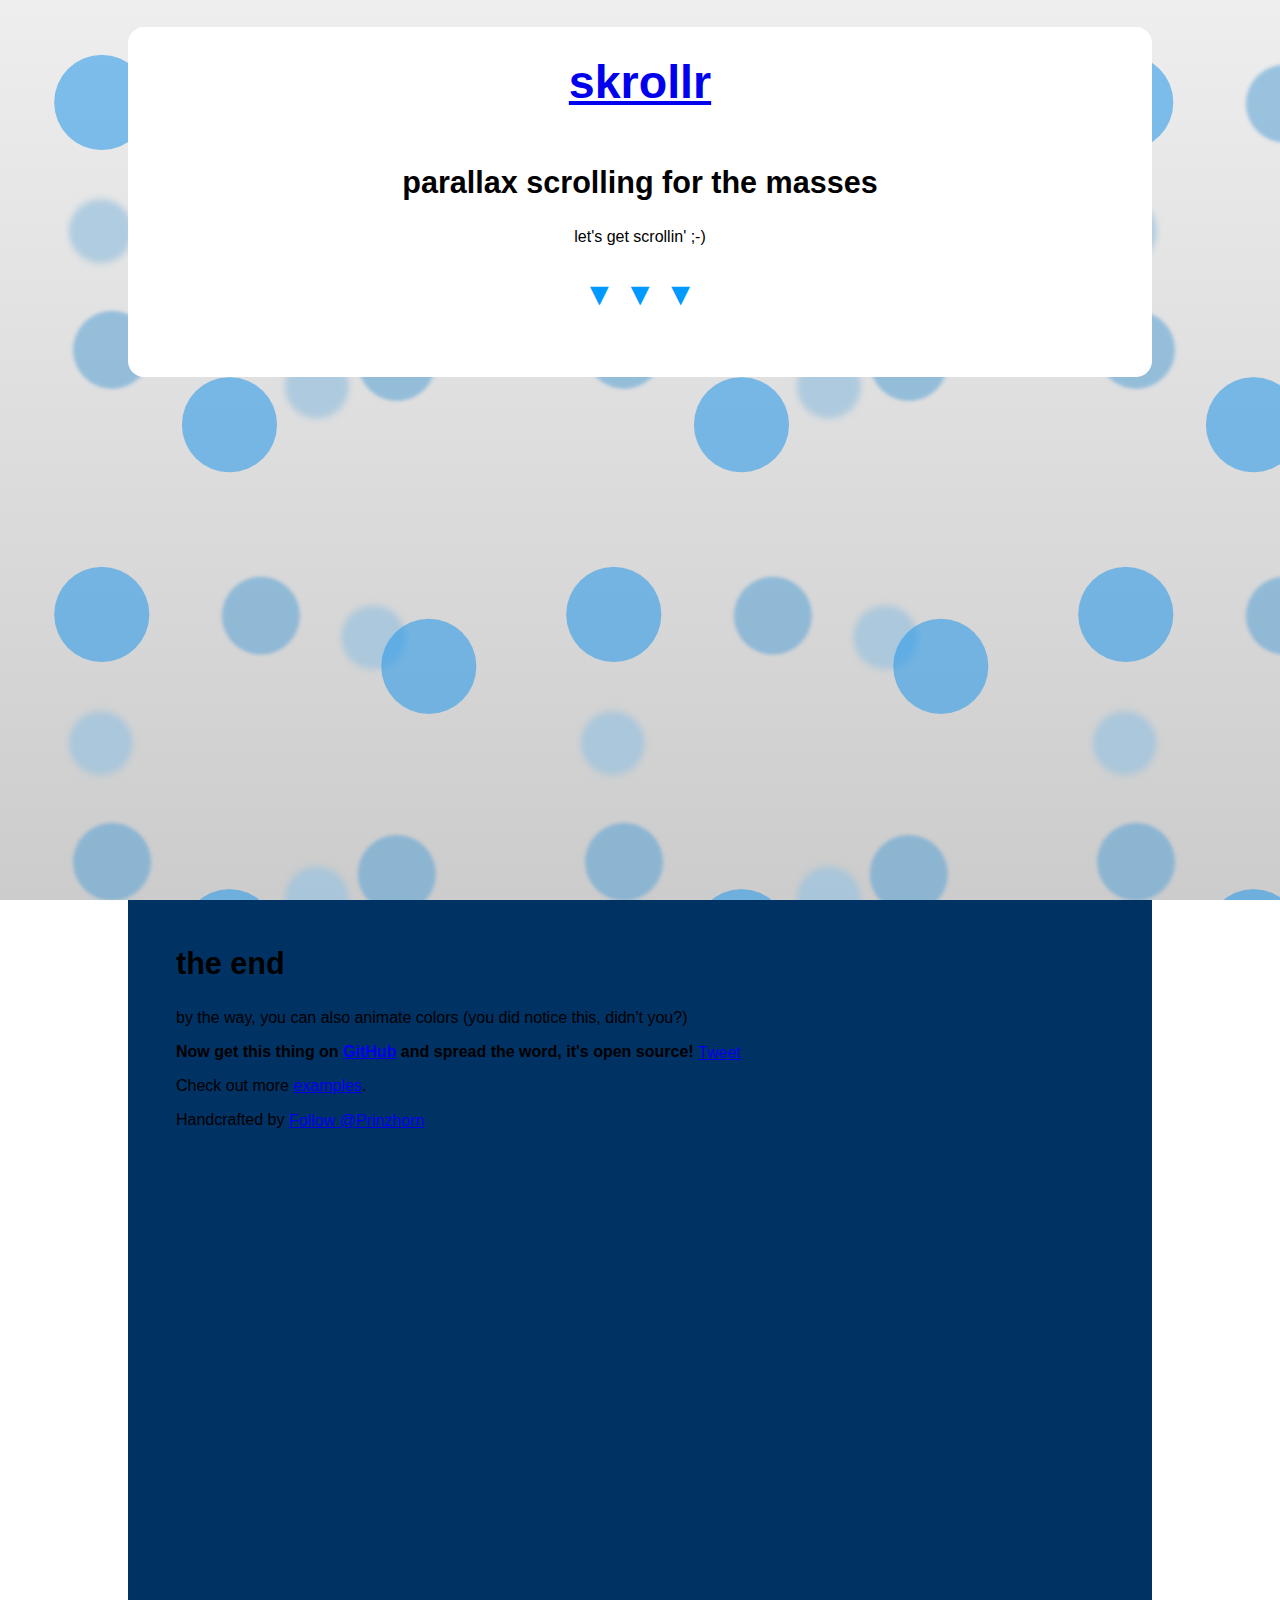
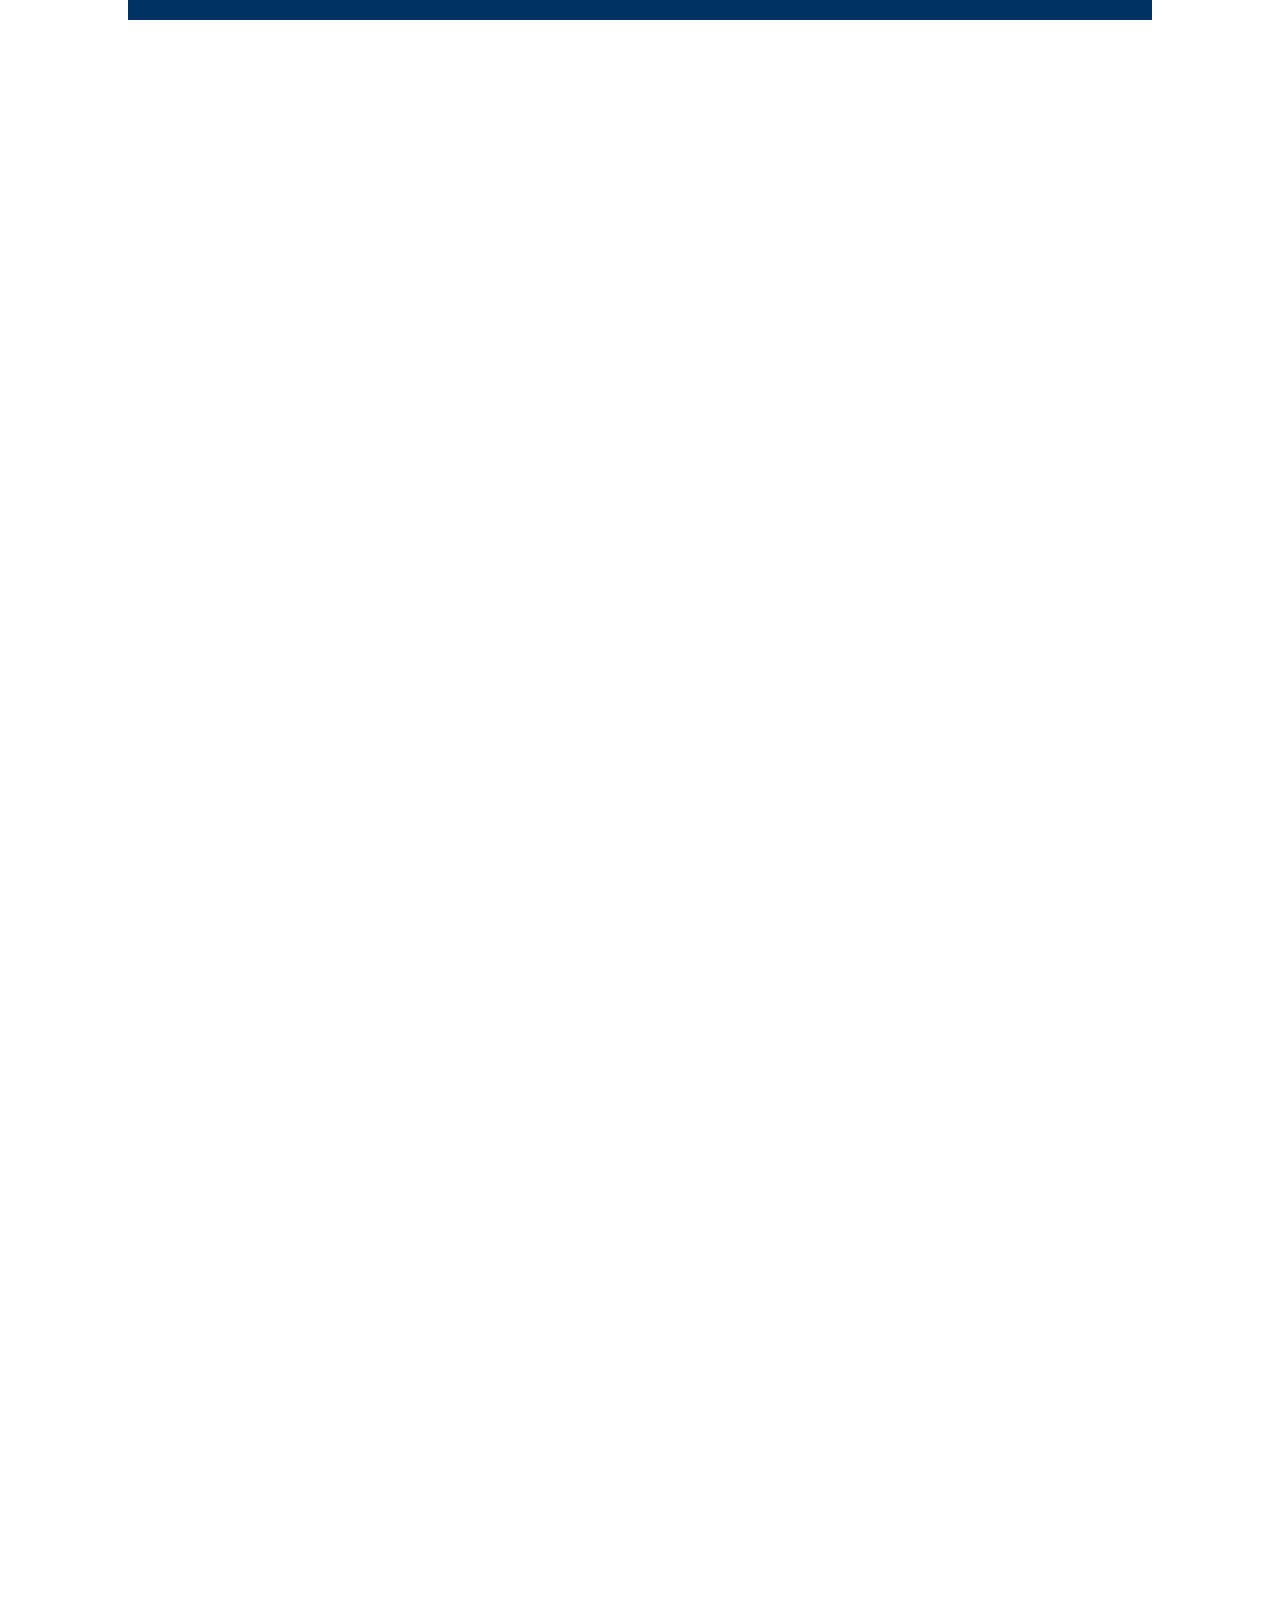
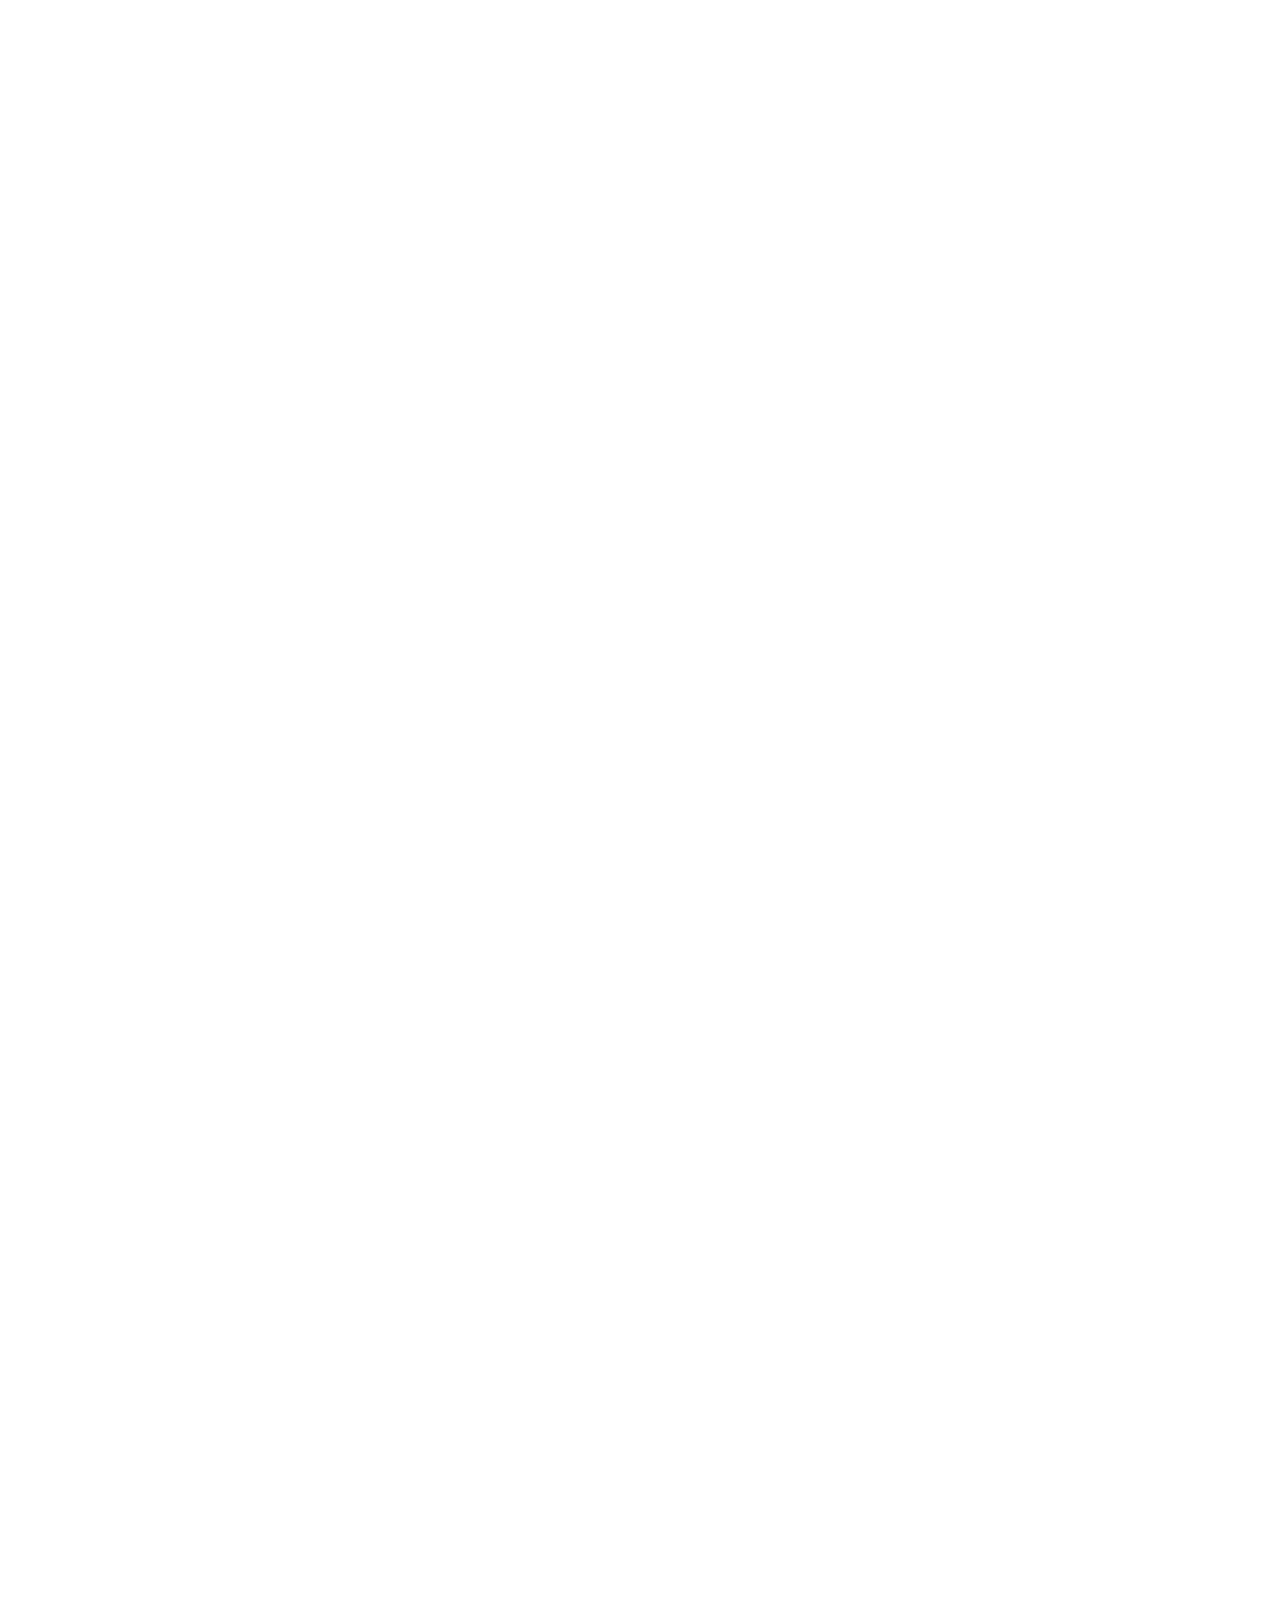
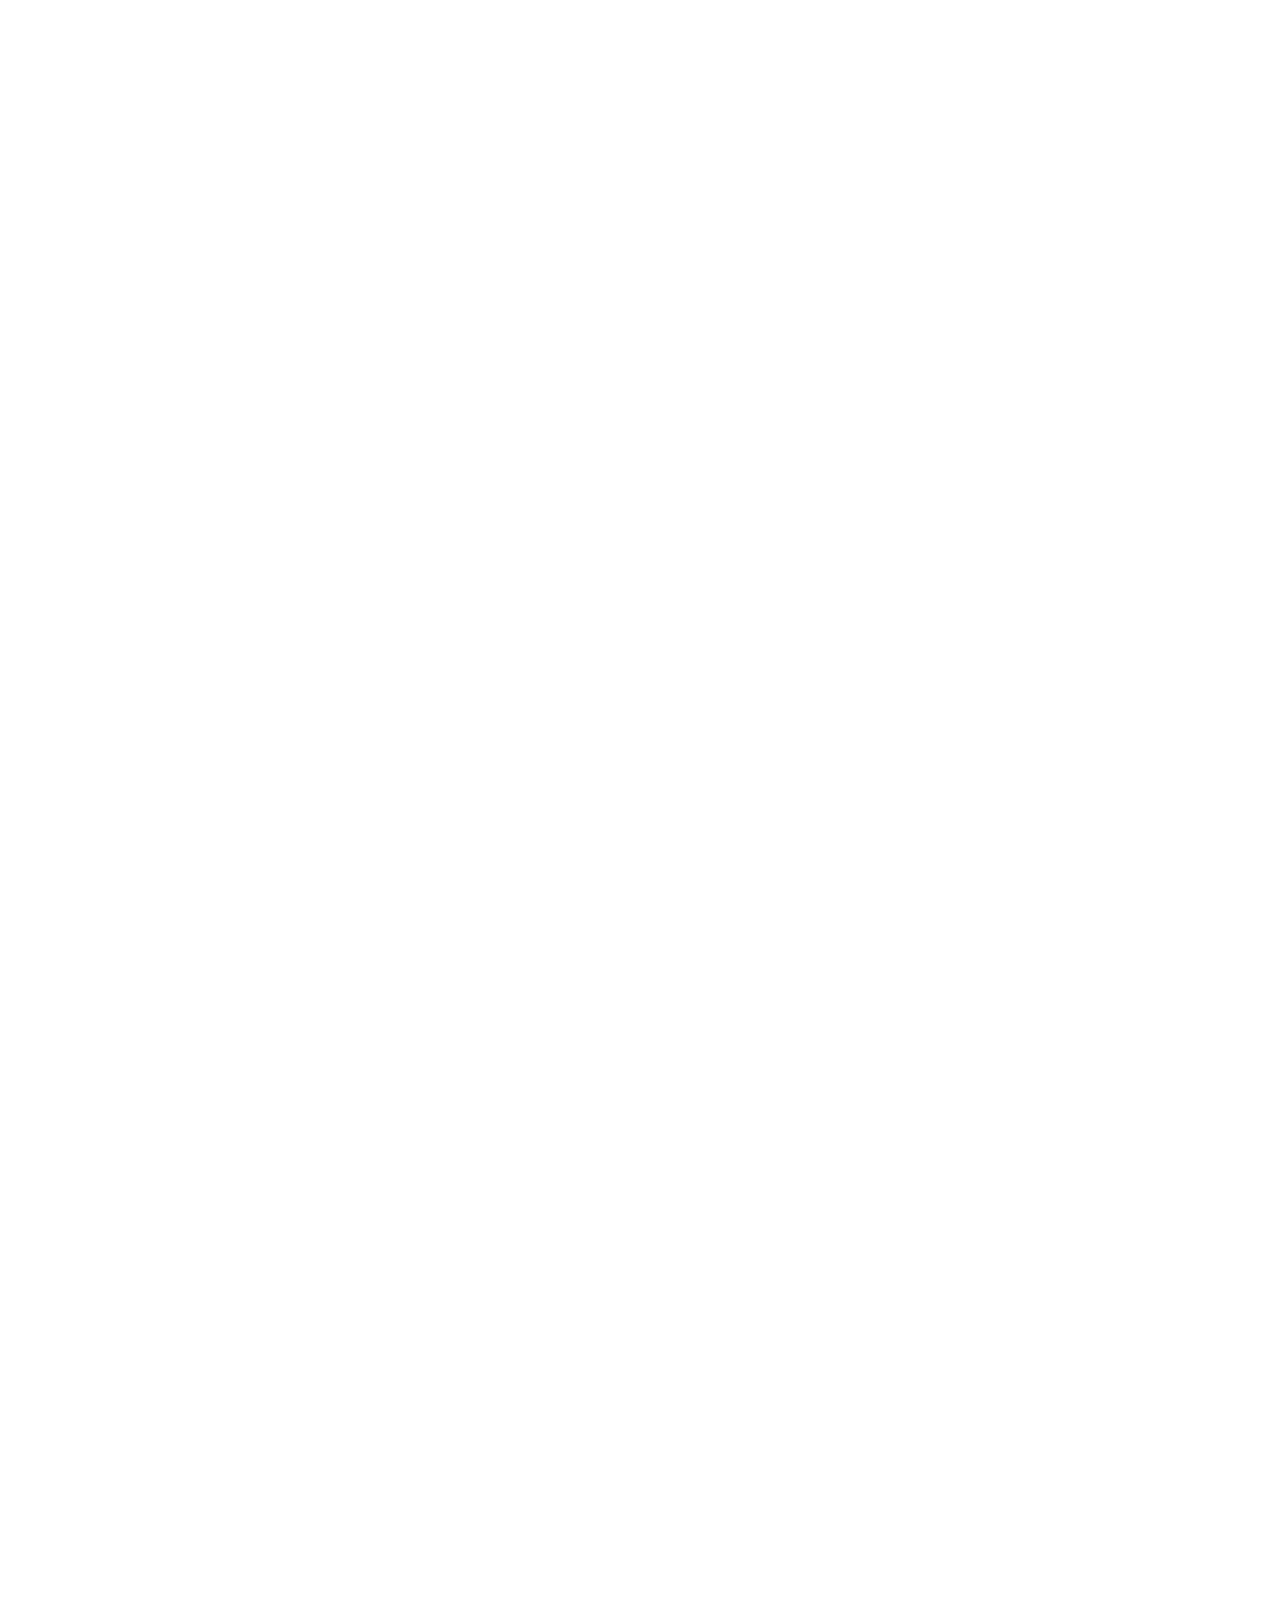
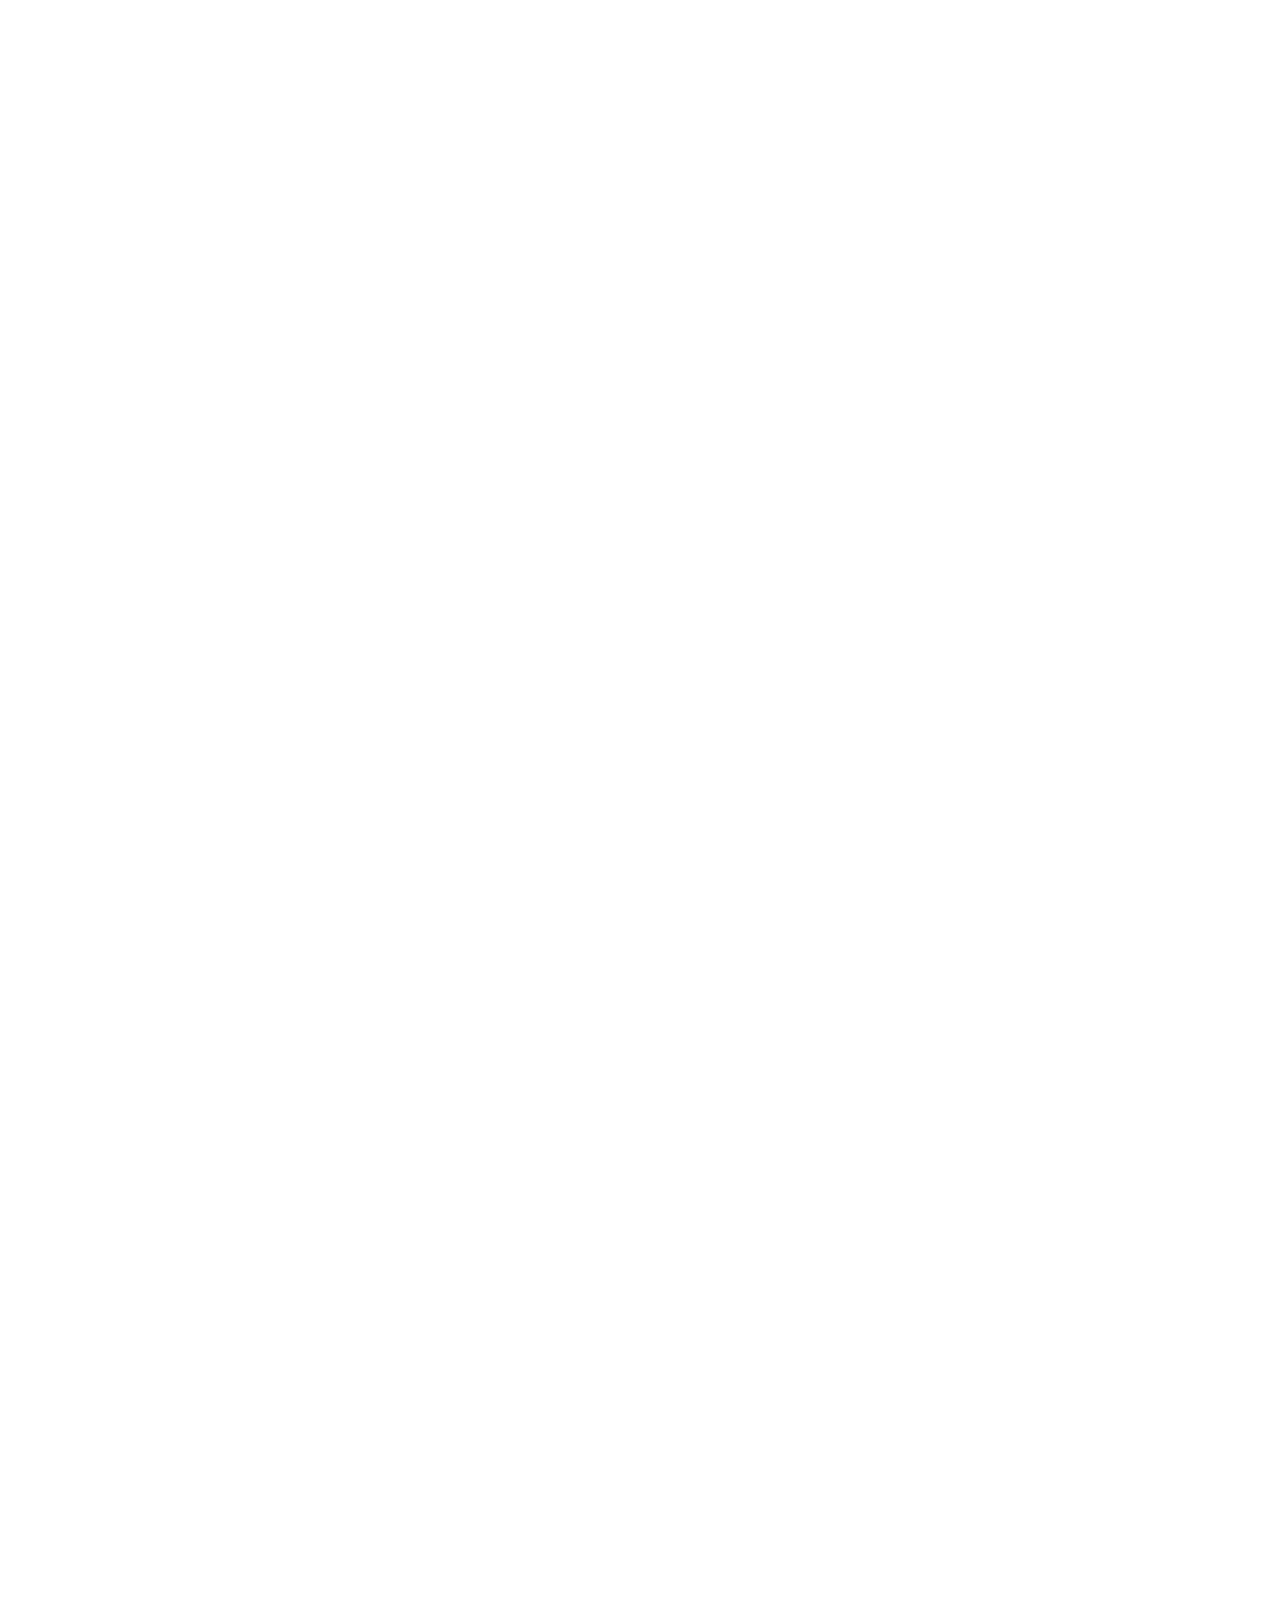
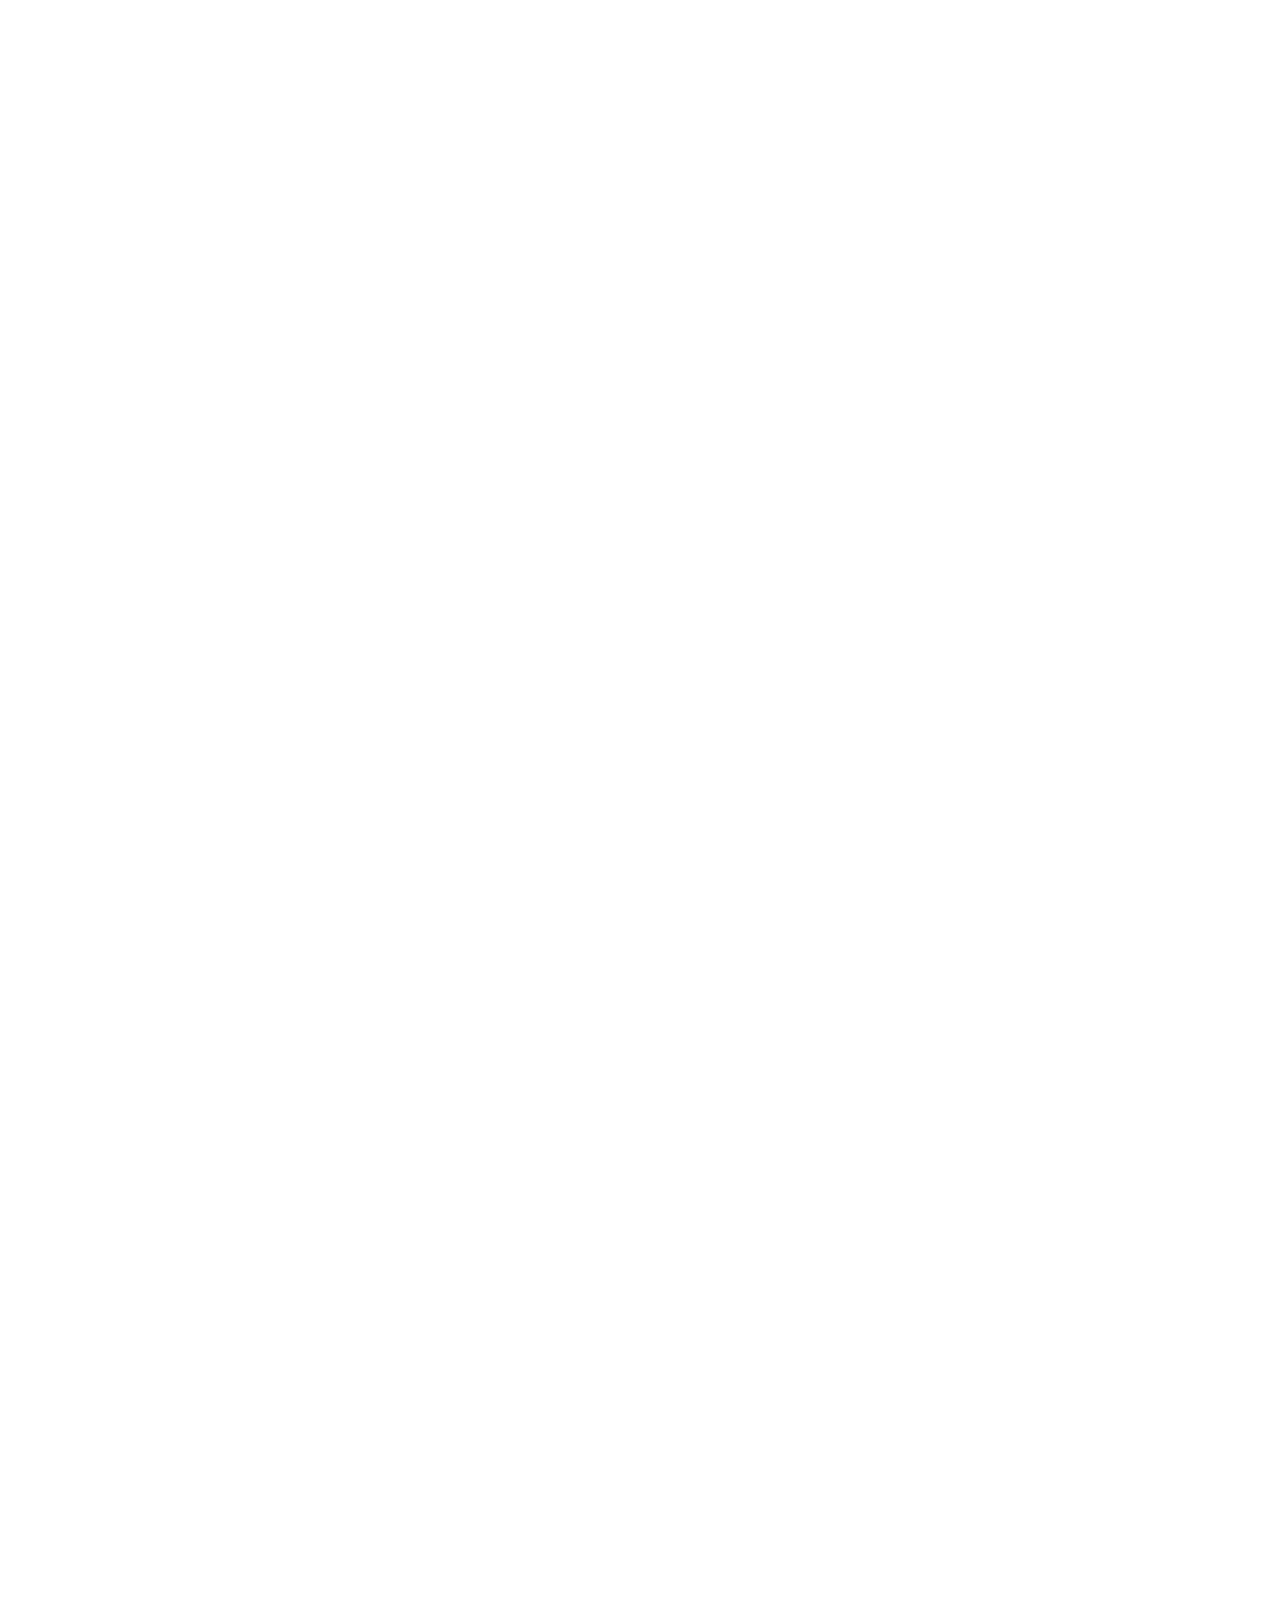
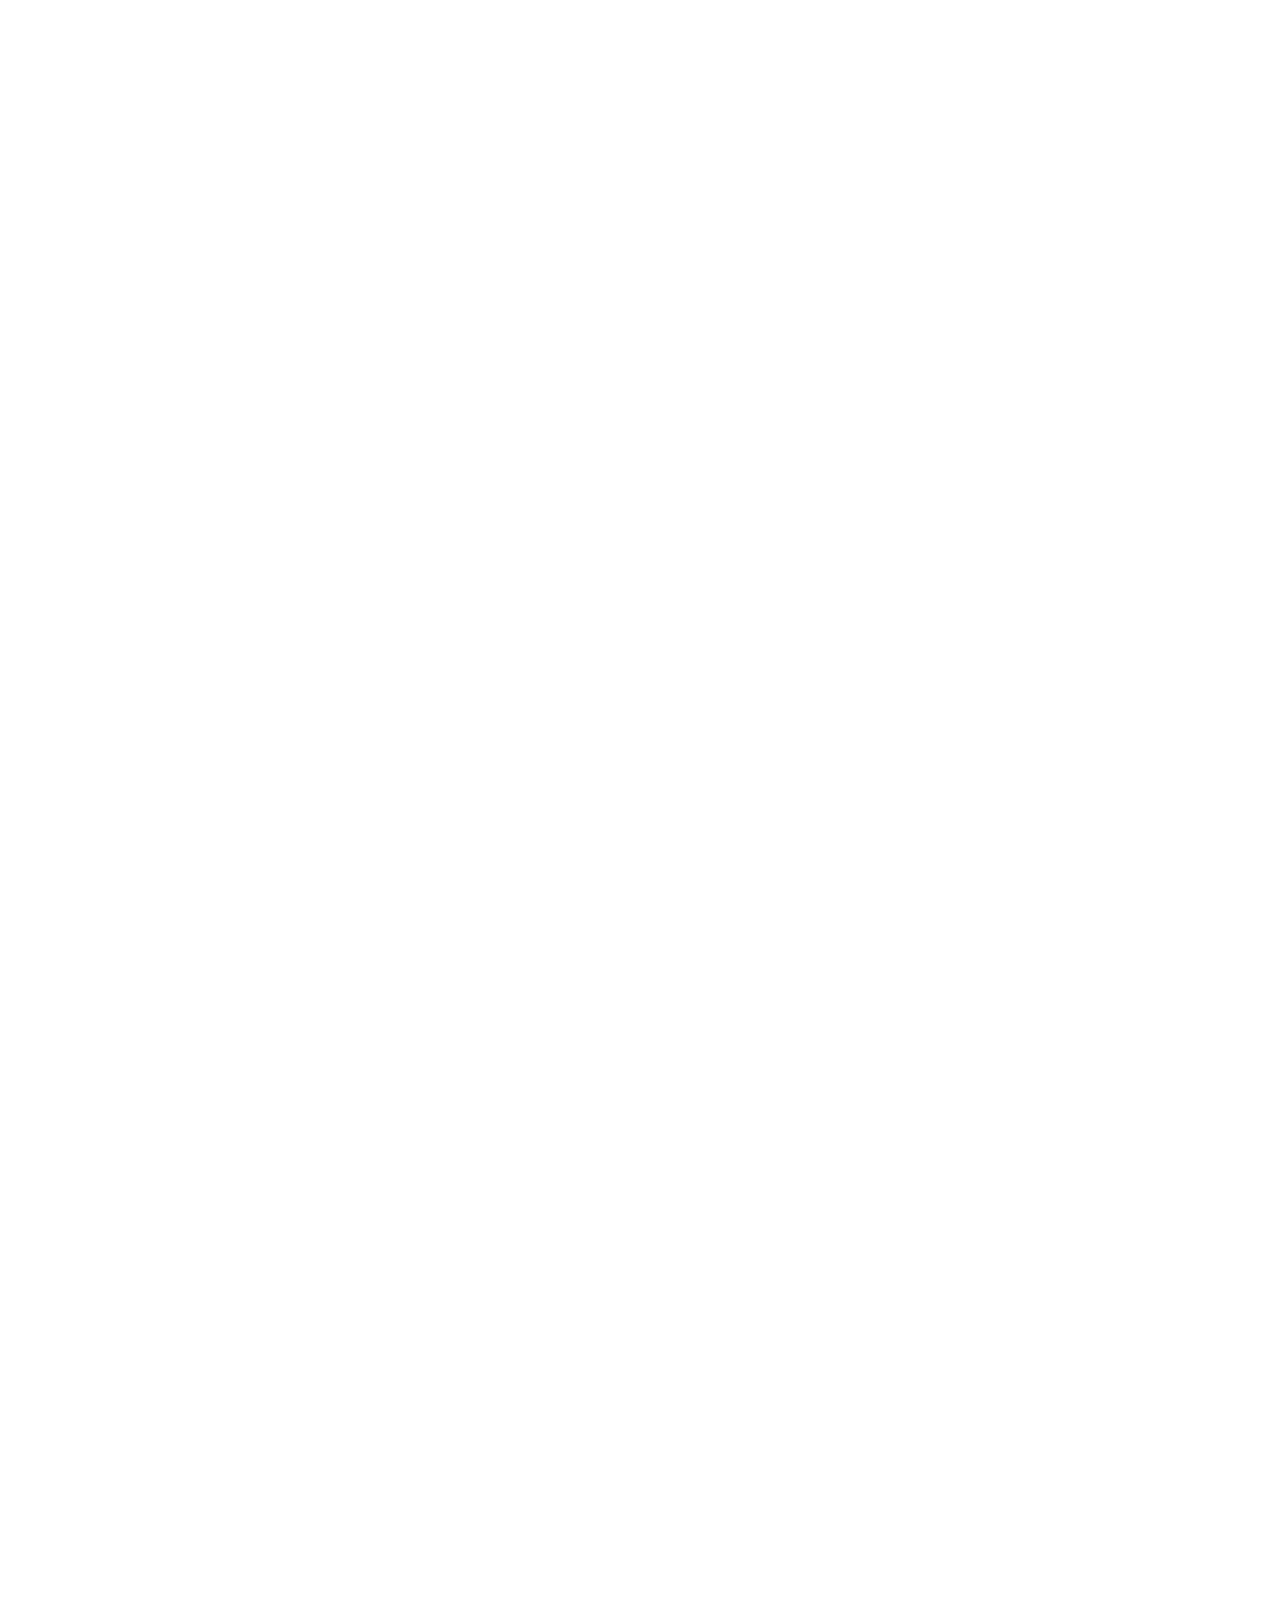
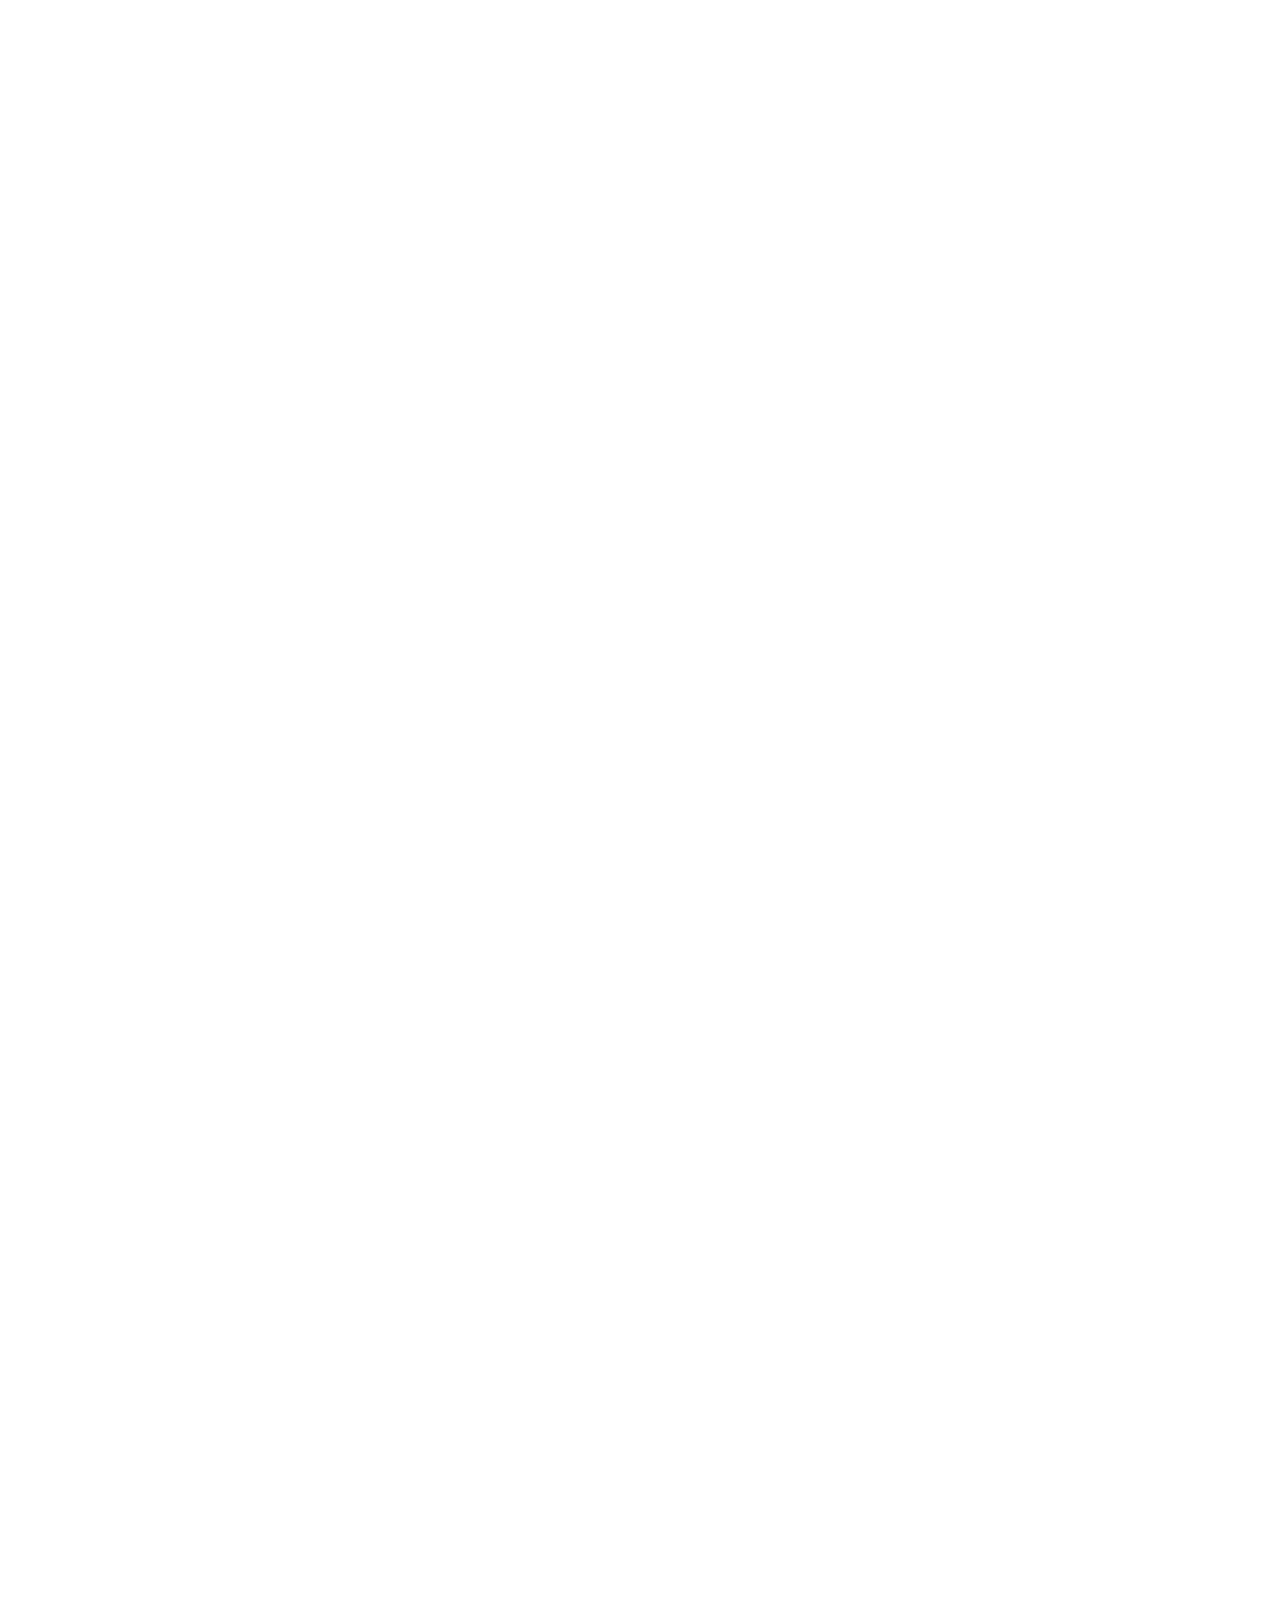
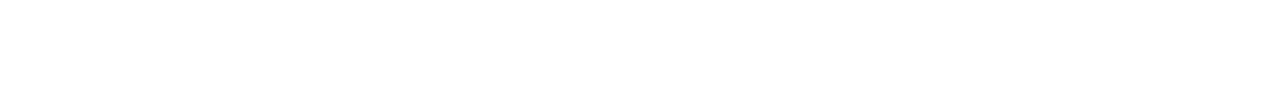
<file: skrollr-master/index.html>
<!DOCTYPE html>
<html>
<head>
	<meta charset="utf-8">

	<meta name="viewport" content="width=device-width, initial-scale=1, maximum-scale=1">

	<title>skrollr - parallax scrolling for the masses</title>

	<link href="examples/fixed-positioning.css" rel="stylesheet" type="text/css" />
	<link href="examples/main.css" rel="stylesheet" type="text/css" />
</head>

<body>
	<div id="bg1" data-0="background-position:0px 0px;" data-end="background-position:-500px -10000px;"></div>
	<div id="bg2" data-0="background-position:0px 0px;" data-end="background-position:-500px -8000px;"></div>
	<div id="bg3" data-0="background-position:0px 0px;" data-end="background-position:-500px -6000px;"></div>

	<div id="progress" data-0="width:0%;background:hsl(200, 100%, 50%);" data-end="width:100%;background:hsl(920, 100%, 50%);"></div>

	<div id="intro" data-0="opacity:1;top:3%;transform:rotate(0deg);transform-origin:0 0;" data-500="opacity:0;top:-10%;transform:rotate(-90deg);">
		<h1><a href="https://github.com/Prinzhorn/skrollr">skrollr</a></h1>
		<h2>parallax scrolling for the masses</h2>
		<p>let's get scrollin' ;-)</p>
		<p class="arrows">▼&nbsp;▼&nbsp;▼</p>
	</div>

	<div id="transform" data-500="transform:scale(0) rotate(0deg);" data-1000="transform:scale(1) rotate(1440deg);opacity:1;" data-1600="" data-1700="transform:scale(5) rotate(3240deg);opacity:0;">
		<h2>transform</h2>
		<p>scale, skew and rotate the sh** out of any element</p>
	</div>

	<div id="properties" data-1700="top:100%;" data-2200="top:0%;" data-3000="display:block;" data-3700="top:-100%;display:none;">
		<h2>all numeric properties</h2>
		<p>width, height, padding, font-size, z-index, blah blah blah</p>
	</div>

	<div id="easing_wrapper" data-0="display:none;" data-3900="display:block;" data-4900="background:rgba(0, 0, 0, 0);color[swing]:rgb(0,0,0);" data-5900="background:rgba(0,0,0,1);color:rgb(255,255,255);" data-10000="top:0%;" data-12000="top:-100%;">
		<div id="easing" data-3900="left:100%" data-4600="left:25%;">
			<h2>easing?</h2>
			<p>sure.</p>
			<p>let me dim the <span data-3900="" data-4900="color[swing]:rgb(0,0,0);" data-5900="color:rgb(255,255,0);">lights</span> for this one...</p>
			<p data-5900="opacity:0;font-size:100%;" data-6500="opacity:1;font-size:150%;">you can set easings for each property and define own easing functions</p>
		</div>

		<div class="drop" data-6500="left:15%;bottom:100%;" data-9500="bottom:0%;">linear</div>
		<div class="drop" data-6500="left:25%;bottom[quadratic]:100%;" data-9500="bottom:0%;">quadratic</div>
		<div class="drop" data-6500="left:35%;bottom[cubic]:100%;" data-9500="bottom:0%;">cubic</div>
		<div class="drop" data-6500="left:45%;bottom[swing]:100%;" data-9500="bottom:0%;">swing</div>
		<div class="drop" data-6500="left:55%;bottom[WTF]:100%;" data-9500="bottom:0%;">WTF</div>
		<div class="drop" data-6500="left:65%;bottom[inverted]:100%;" data-9500="bottom:0%;">inverted</div>
		<div class="drop" data-6500="left:75%;bottom[bounce]:100%;" data-9500="bottom:0%;">bounce</div>
	</div>

	<div id="download" data-10000="top[cubic]:100%;border-radius[cubic]:0em;background:rgb(0,50,100);border-width:0px;" data-12000="top:10%;border-radius:2em;background:rgb(190,230,255);border-width:10px;">
		<h2>the end</h2>
		<p>by the way, you can also animate colors (you did notice this, didn't you?)</p>
		<p><strong>Now get this thing on <a href="https://github.com/Prinzhorn/skrollr">GitHub</a> and spread the word, it's open source!</strong> <a href="https://twitter.com/share" class="twitter-share-button" data-url="http://prinzhorn.github.com/skrollr/" data-via="Prinzhorn">Tweet</a>
		<script>!function(d,s,id){var js,fjs=d.getElementsByTagName(s)[0];if(!d.getElementById(id)){js=d.createElement(s);js.id=id;js.src="//platform.twitter.com/widgets.js";fjs.parentNode.insertBefore(js,fjs);}}(document,"script","twitter-wjs");</script></p>
		<p>Check out more <a href="https://github.com/Prinzhorn/skrollr/tree/master/examples#examples">examples</a>.</p>
		<p>Handcrafted by <a href="https://twitter.com/Prinzhorn" class="twitter-follow-button" data-show-count="false">Follow @Prinzhorn</a>
		<script>!function(d,s,id){var js,fjs=d.getElementsByTagName(s)[0];if(!d.getElementById(id)){js=d.createElement(s);js.id=id;js.src="//platform.twitter.com/widgets.js";fjs.parentNode.insertBefore(js,fjs);}}(document,"script","twitter-wjs");</script></p>
	</div>

	<div id="scrollbar" data-0="top:0%;margin-top:2px;" data-end="top:100%;margin-top:-52px;"></div>

	<script type="text/javascript" src="dist/skrollr.min.js"></script>

	<!--[if lt IE 9]>
	<script type="text/javascript" src="../skrollr-ie/dist/skrollr.ie.min.js"></script>
	<![endif]-->

	<script type="text/javascript">
	var s = skrollr.init({
		edgeStrategy: 'set',
		easing: {
			WTF: Math.random,
			inverted: function(p) {
				return 1-p;
			}
		}
	});
	</script>
</body>

</html>
</file>
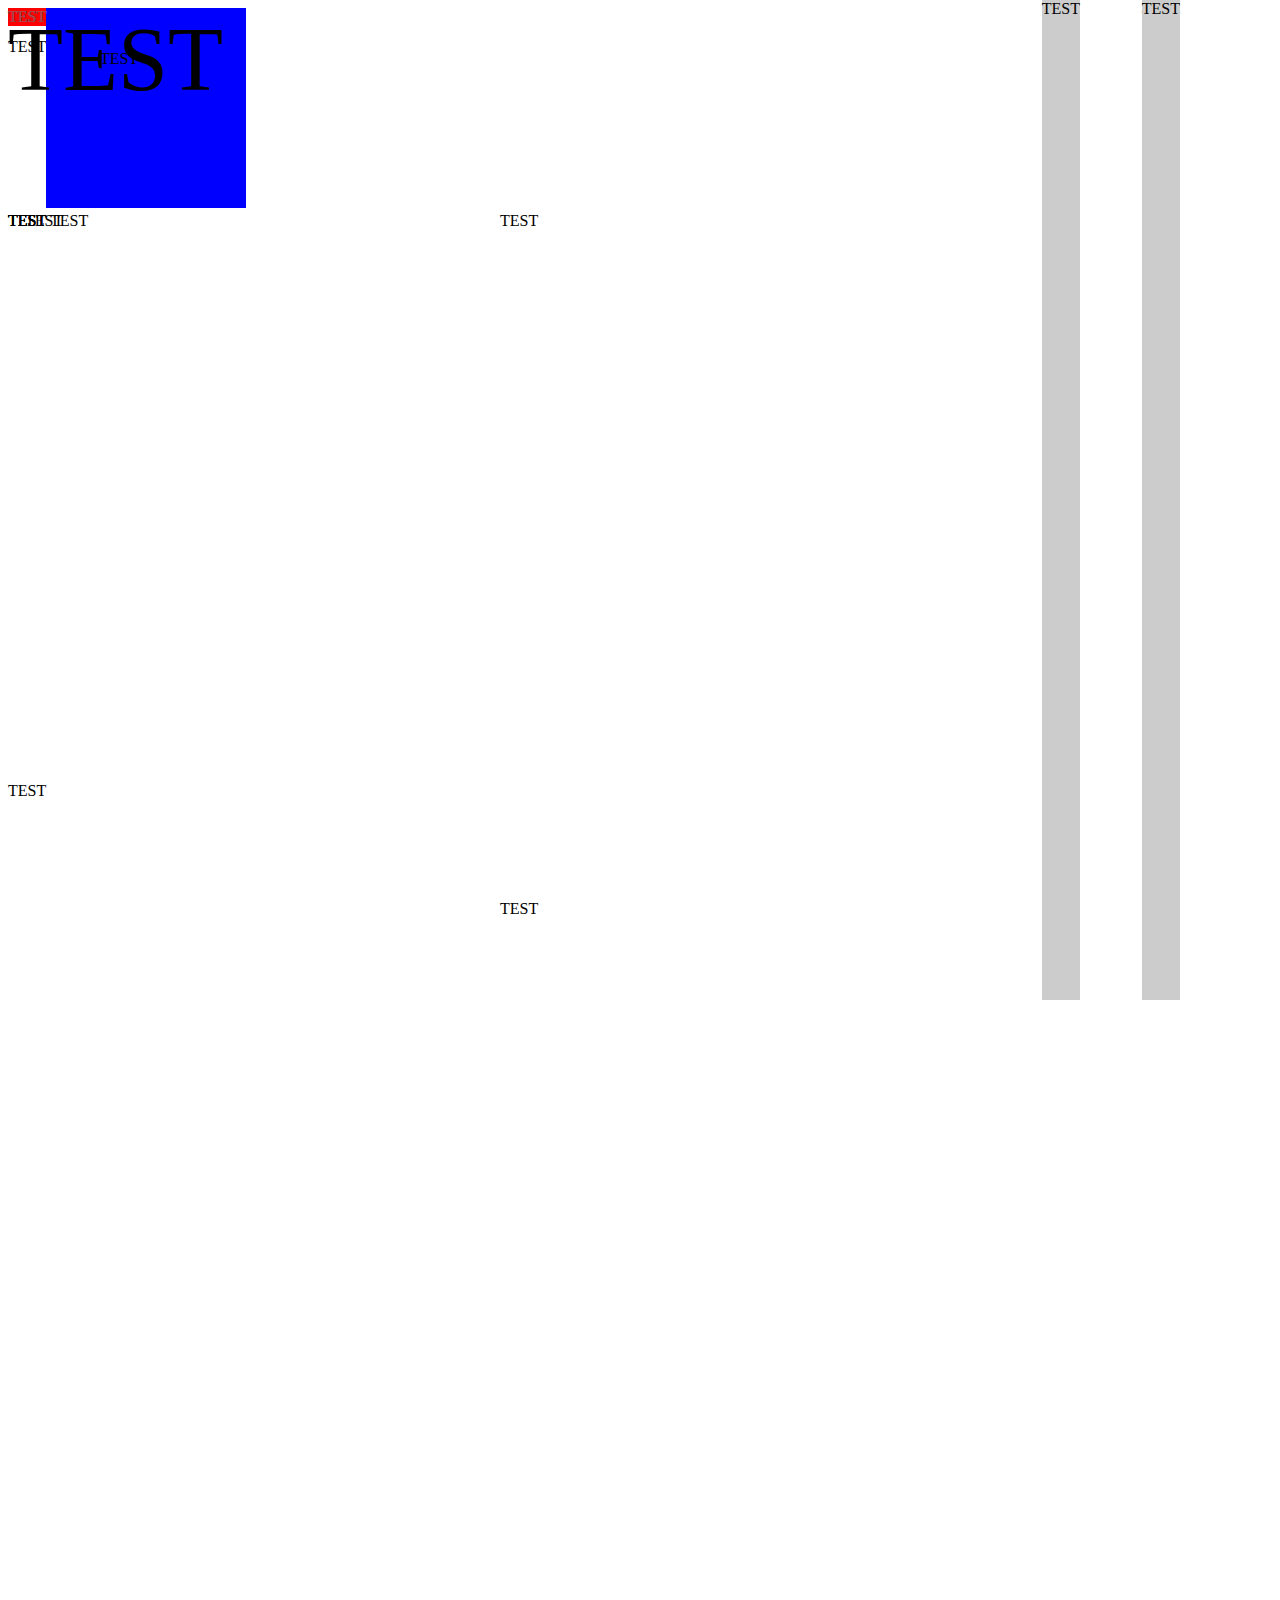
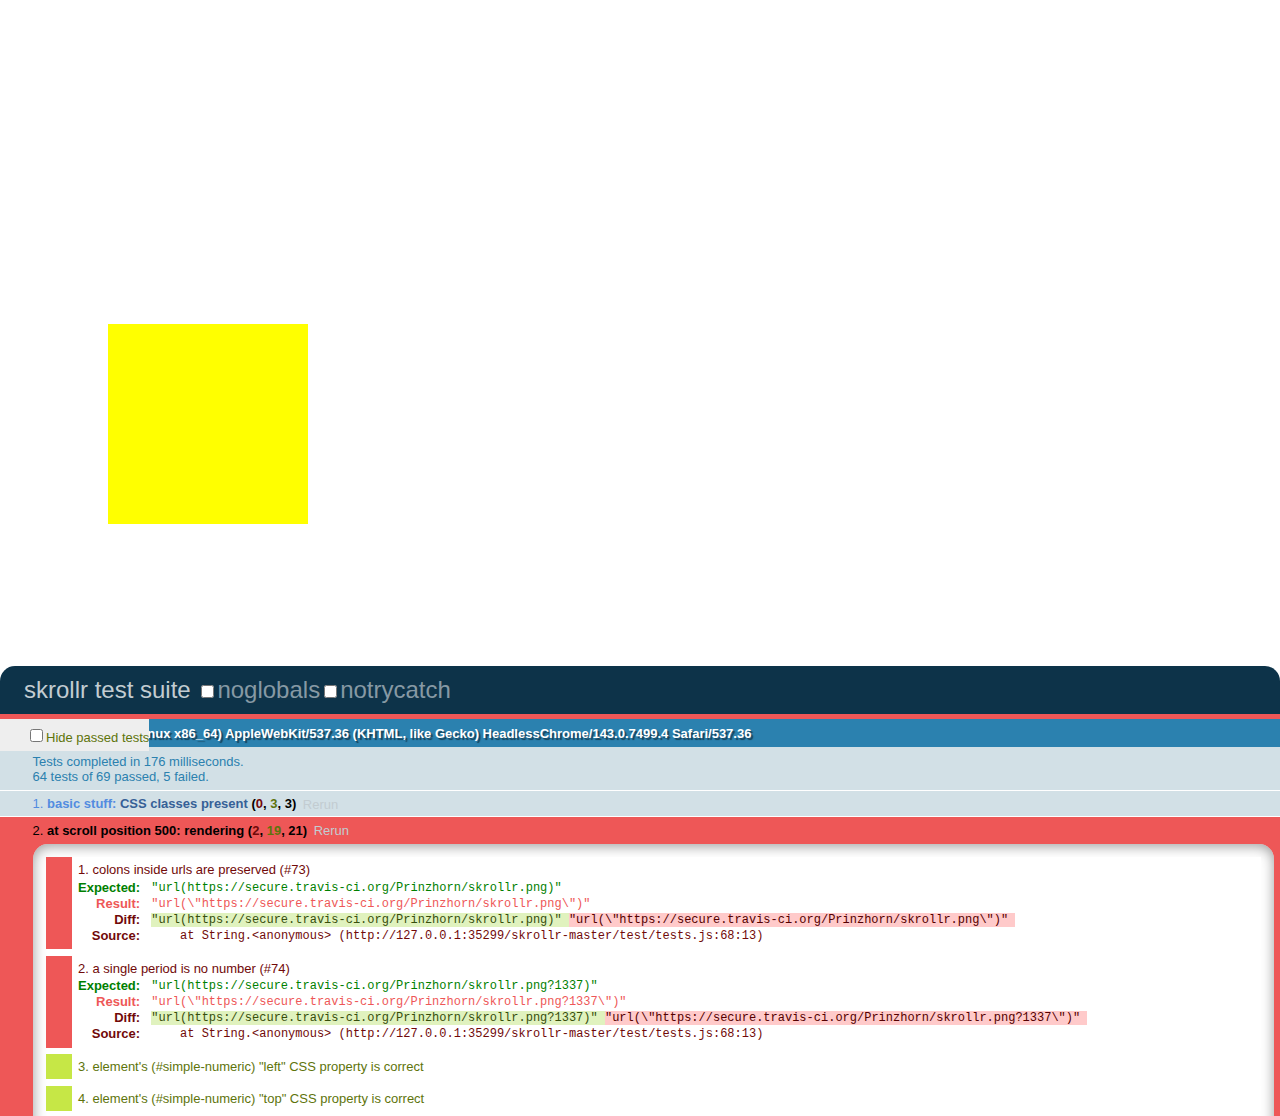
<file: skrollr-master/test/index.html>
<!DOCTYPE html>
<html class="no-skrollr">
<head>
	<meta charset="utf-8" />

	<title>skrollr test suite</title>

	<link rel="stylesheet" type="text/css" href="qunit.css" />

	<style type="text/css">
	#qunit {
		position:fixed;
		bottom:0;
		left:0;
		right:0;
		height:50%;
		overflow:auto;
		z-index:101;
	}

	#anchor-1, #anchor-2 {
		height:1000px;
		background:#ccc;
		position:absolute;
		top:0;
	}

	#foreign-anchor {
		margin:100px;
		padding:100px;
		background:#ff0;
		position:fixed;
	}

	#relative-percentage-offset {
		top:100%;
	}

	#float {
		position:static !important;
	}

	div {position:absolute;}
	</style>

	<script src="../src/skrollr.js" type="text/javascript"></script>
</head>
<body class="notransition">
	<div id="end" data-start="font-size:10px;" data-end="font-size:90px;">TEST</div>
	<div id="simple-numeric" data-_myconst--300="  	left:-100px; top:0px	" data-_myconst-200-start="  top:50px; 		 left:100px; ">TEST</div>
	<div id="compound-numeric" data-_my500--500="margin:0px 10px 20px 30px;" data-_my500="margin:30px 20px 10px 0px;">TEST</div>
	<div id="rgb-color" data-0="color:rgb(0,0,0);" data-500="color:rgb(50,100,150);">TEST</div>
	<div id="rgba-color" data-0="color:rgba(0,0,0,.2);" data-500="color:rgba(50,100,150,.5);">TEST</div>
	<div id="hsl-color" data-0="color:hsl(0,0%,0%);" data-500="color:hsl(3600,50%,50%);">TEST</div>
	<div id="hsla-color" data-0="color:hsla(0,0%,0%,.0);" data-500="color:hsla(3600,50%,50%,.5);">TEST</div>
	<div id="no-interpolation" data-0="right:!0px;" data-499="right:!100px;">TEST</div>
	<div id="anchor-1" data-top-bottom="right:100px;" data-top="right:0px;">TEST</div>
	<div id="anchor-2" data-top="right:0px;" data-top-center="right:200px;">TEST</div>
	<div id="foreign-anchor" data-top="padding:200px;" data-top-center="padding:100px;" data-anchor-target="#anchor-2"></div>
	<div id="float" data-start="float:none;" data-499="float:left;" style="background:red;">TEST</div>

	<svg version="1.1" width="200px" height="200px">
		<rect
			width="200" height="200" style="fill:#0000ff;fill-rule:evenodd;stroke:none"
			id="svg-relative-mode"
			data-top="margin:100px;" data-top-bottom="margin:200px;" />
	</svg>

	<div id="colon-url" data-250="background-image:!none;" data-499='background-image:!url("https://secure.travis-ci.org/Prinzhorn/skrollr.png");'>TEST</div>
	<div id="period-number" data-250="background-image:!none;" data-499='background-image:!url("https://secure.travis-ci.org/Prinzhorn/skrollr.png?1337");'>TEST</div>

	<div id="easing" data-0="left[half1]:0px;" data-500="left[half1]:50px;">TEST</div>
	<div id="easing_with_easing_strategy" data-0="left[half1]:0px;" data-500="left[half1]:50px;" data-edge-strategy="ease">TEST</div>

	<div id="reset-strategy" data-0="left:0px;" data-500="left:50px;" data-edge-strategy="reset" style="left:1337px;">TEST</div>

	<div id="percentage-offset" data-0="left:0px;" data-200p="left:500px;">TEST</div>

	<div id="relative-percentage-offset" data-0="left:0px;" data--100p-bottom-top="left:500px;">TEST</div>

	<div id="auto-z-index" data-0="z-index:!1;" data-250="z-index:auto;">TEST</div>

	<div id="attr" data-0="@title:500;@data-test:skrollr" data-250="@title:250" data-500="@title:0;@data-test:skrollr-test">TEST</div>

	<div id="qunit"></div>

	<script src="qunit.js" type="text/javascript"></script>
	<script src="qunit-numeric-css-property-equals.js" type="text/javascript"></script>
	<script src="jquery.js" type="text/javascript"></script>
	<!--[if lt IE 9]>
	<script type="text/javascript" src="../src/plugins/skrollr.ie.js"></script>
	<![endif]-->
	<script src="tests.js" type="text/javascript"></script>
</body>
</html>
</file>
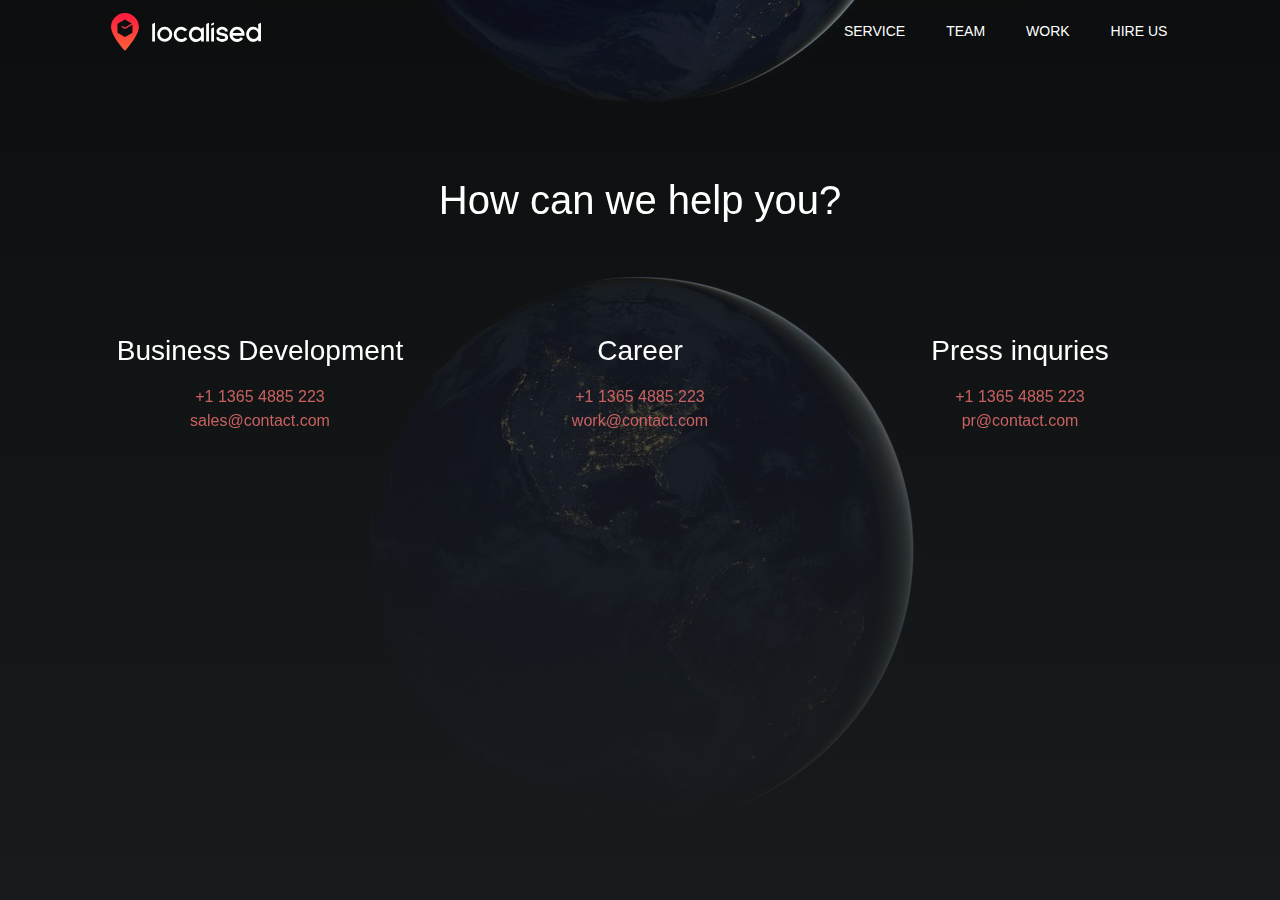
<file: hireUs.html>
<!DOCTYPE html>
<html>
<head>
    <meta charset="utf-8" />
    <meta http-equiv="X-UA-Compatible" content="IE=edge">
    <title>HireUs</title>
    <meta name="viewport" content="width=device-width, initial-scale=1">
    <script src="https://code.jquery.com/jquery-3.3.1.slim.min.js" integrity="sha384-q8i/X+965DzO0rT7abK41JStQIAqVgRVzpbzo5smXKp4YfRvH+8abtTE1Pi6jizo" crossorigin="anonymous"></script>
<script src="https://cdnjs.cloudflare.com/ajax/libs/popper.js/1.14.7/umd/popper.min.js" integrity="sha384-UO2eT0CpHqdSJQ6hJty5KVphtPhzWj9WO1clHTMGa3JDZwrnQq4sF86dIHNDz0W1" crossorigin="anonymous"></script>
<link rel="stylesheet" href="https://stackpath.bootstrapcdn.com/bootstrap/4.3.1/css/bootstrap.min.css" integrity="sha384-ggOyR0iXCbMQv3Xipma34MD+dH/1fQ784/j6cY/iJTQUOhcWr7x9JvoRxT2MZw1T" crossorigin="anonymous">
<link href="https://unpkg.com/aos@2.3.1/dist/aos.css" rel="stylesheet"> 


<link rel="stylesheet" type="text/css" media="screen" href="style.css" />
</head>
<body>
  <!-- Navbar -->
    <div class="container-fluid hire-us">
  <nav class="navbar navbar-expand-lg  ">
          <a class="navbar-brand" href="index.html"><img src="img/logo-glyph-white-585e89bacf.svg" style="margin-left:5rem" width="150px" alt=""></a>
          <button class="navbar-toggler" type="button" data-toggle="collapse" data-target="#navbarNav" aria-controls="navbarNav" aria-expanded="false" aria-label="Toggle navigation">
            <span class="navbar-toggler-icon"></span>
          </button>
          <div class="collapse navbar-collapse" id="navbarNav">
              <ul class="nav navbar-nav ml-auto nav-ul">
                <li class="nav-item active">
                  <a class="nav-link" href="service.html">SERVICE </a>
                </li>
                <li class="nav-item">
                  <a class="nav-link" href="team.html">TEAM</a>
                </li>
                <li class="nav-item">
                  <a class="nav-link" href="work.html">WORK</a>
                </li>
                <li class="nav-item">
                  <a class="nav-link " id="red-btn-bg" href="hireUs.html">HIRE US</a>
                </li>
              </ul>
            </div>
    </nav> 
          <!--   Glaven naslov -->
            <div class="row text-center my-5 hire-us-title  "data-aos="zoom-in">
              <div class="col-12 " >
                <h1 class="" >How can we help you?</h1>
              </div>
            </div>
                <!--  Contact information container -->
    <div class="container hire-us-title ">
            <div class="row text-center  "data-aos="fade-up"  data-aos-duration="1500">
                <div class="col-lg-4 col-md-4 col-sm-12 col-xs-12">
                  <h3>Business Development</h3>
                  <a href="">   +1 1365 4885 223</a><br>
                  <a href=""> sales@contact.com</a>
                </div>

                <div class="col-lg-4 col-md-4 col-sm-12 col-xs-12">
                  <h3>Career</h3>
                  <a href="">   +1 1365 4885 223</a> <br>
                  <a href=""> work@contact.com</a>
                </div>

                <div class="col-lg-4 col-md-4 col-sm-12 col-xs-12">
                    <h3>Press inquries</h3>
                    <a href="">   +1 1365 4885 223</a><br>
                    <a href=""> pr@contact.com</a>
                </div>
            </div>
      </div>
  </div>
<script src="https://unpkg.com/aos@2.3.1/dist/aos.js"></script>  
<script src="https://code.jquery.com/jquery-3.3.1.slim.min.js" integrity="sha384-q8i/X+965DzO0rT7abK41JStQIAqVgRVzpbzo5smXKp4YfRvH+8abtTE1Pi6jizo" crossorigin="anonymous"></script>
<script src="https://cdnjs.cloudflare.com/ajax/libs/popper.js/1.14.7/umd/popper.min.js" integrity="sha384-UO2eT0CpHqdSJQ6hJty5KVphtPhzWj9WO1clHTMGa3JDZwrnQq4sF86dIHNDz0W1" crossorigin="anonymous"></script>
<script src="https://stackpath.bootstrapcdn.com/bootstrap/4.3.1/js/bootstrap.min.js" integrity="sha384-JjSmVgyd0p3pXB1rRibZUAYoIIy6OrQ6VrjIEaFf/nJGzIxFDsf4x0xIM+B07jRM" crossorigin="anonymous"></script>
<script	 
 src="https://code.jquery.com/jquery-3.3.1.js"
 integrity="sha256-2Kok7MbOyxpgUVvAk/HJ2jigOSYS2auK4Pfzbm7uH60="
 crossorigin="anonymous"></script>
    <script src="index.js"></script>
</body>
</html>
</file>
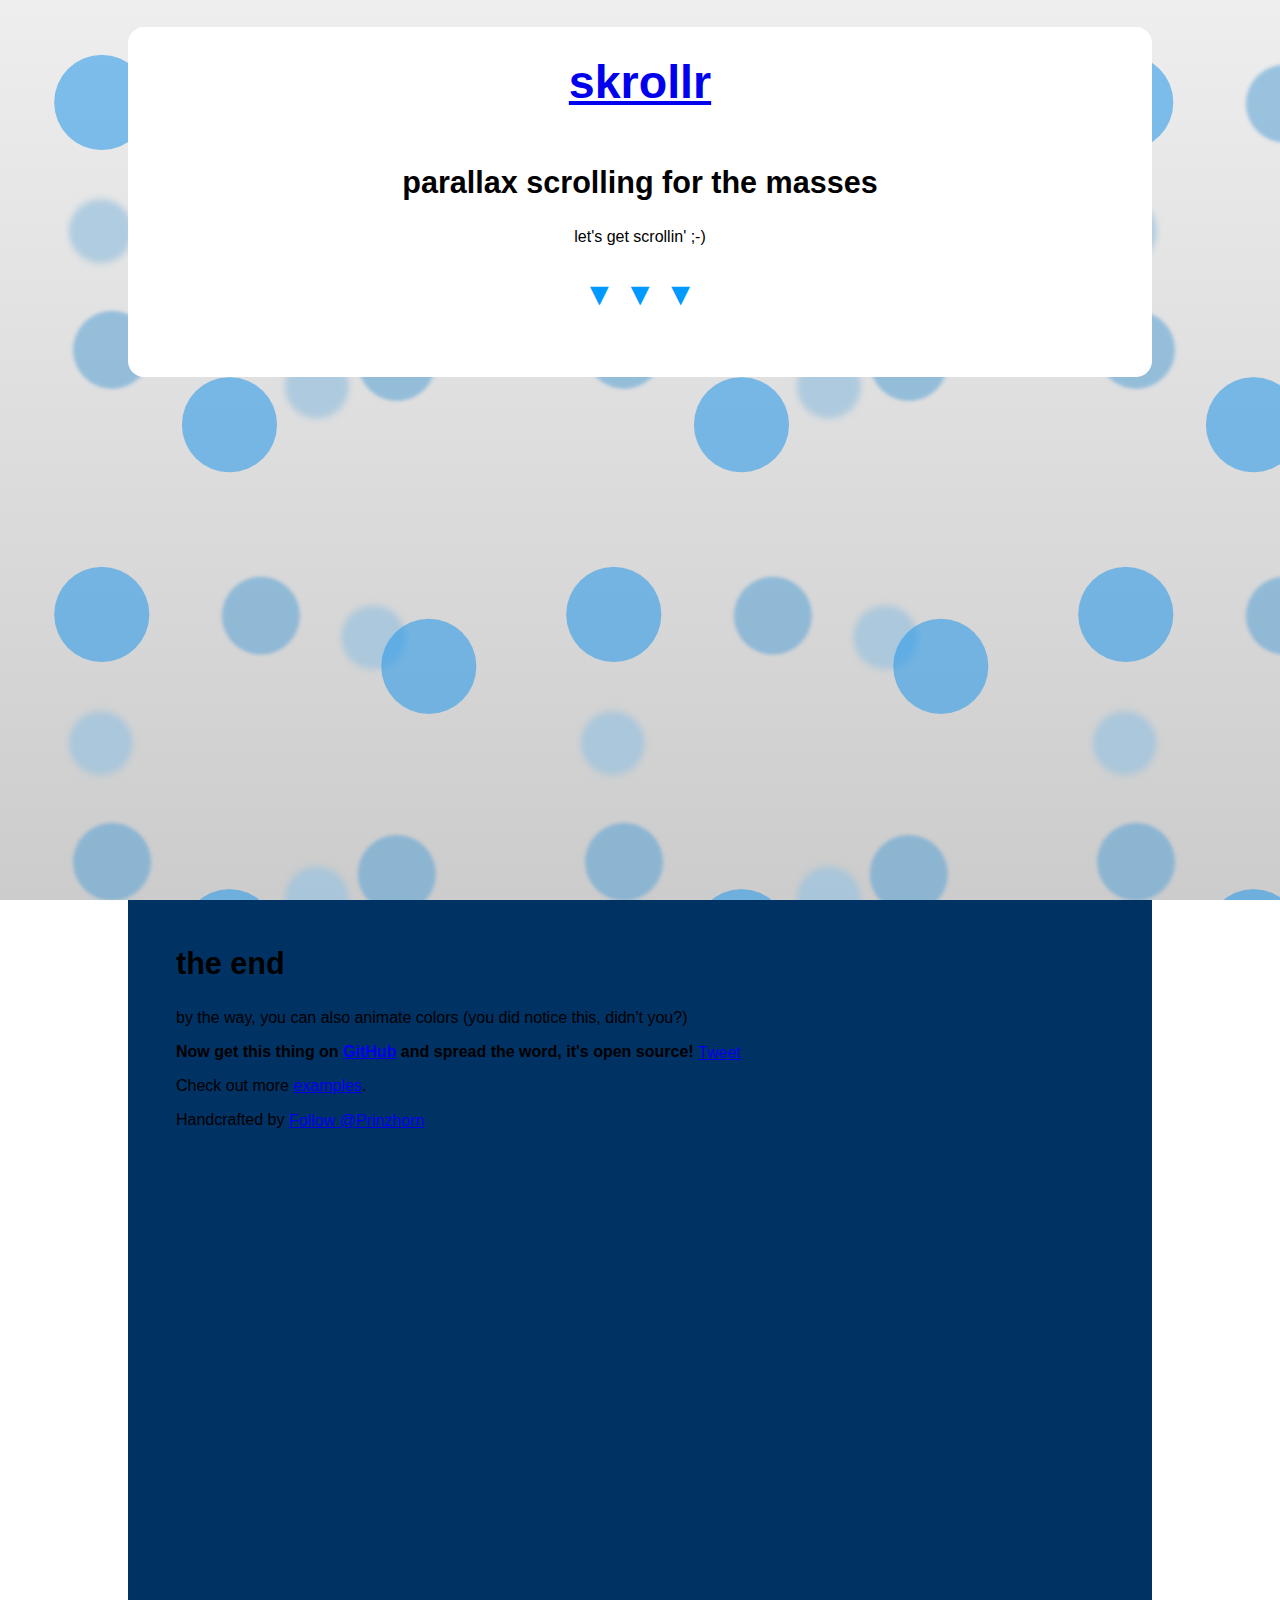
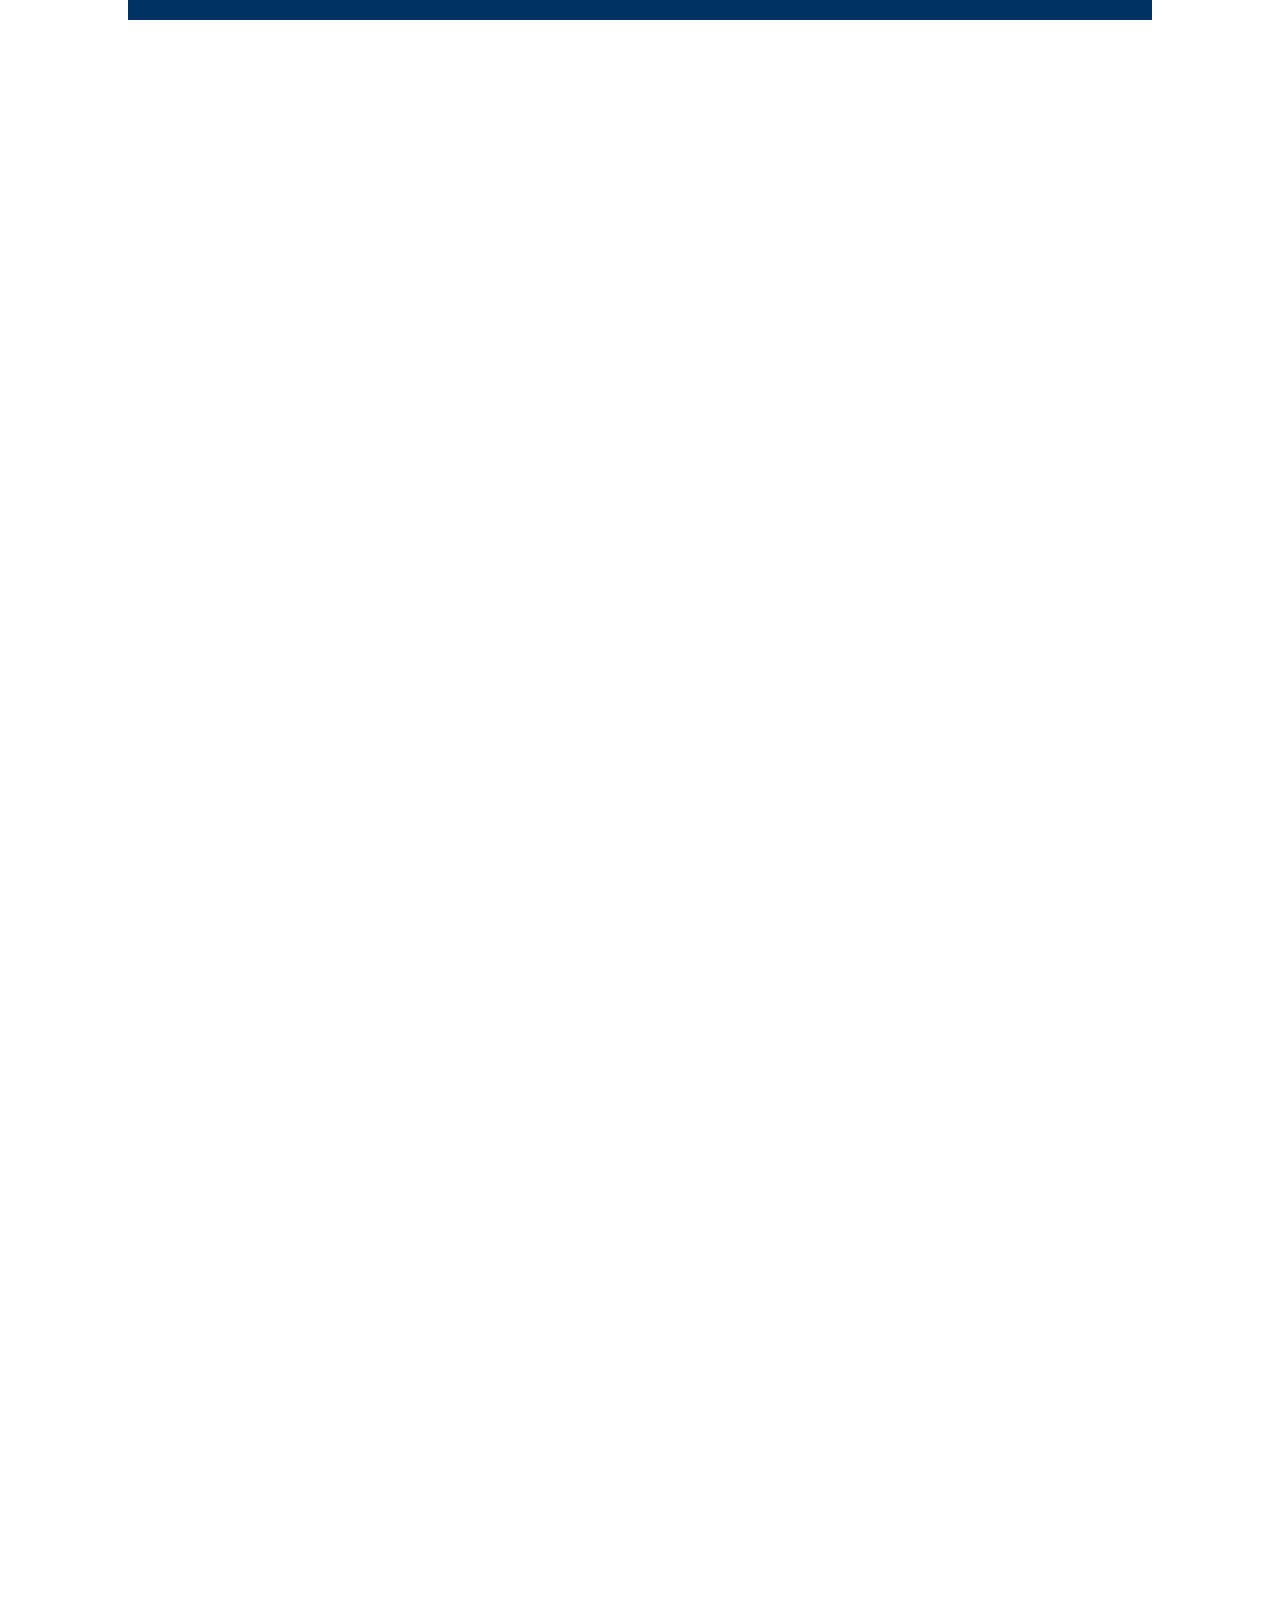
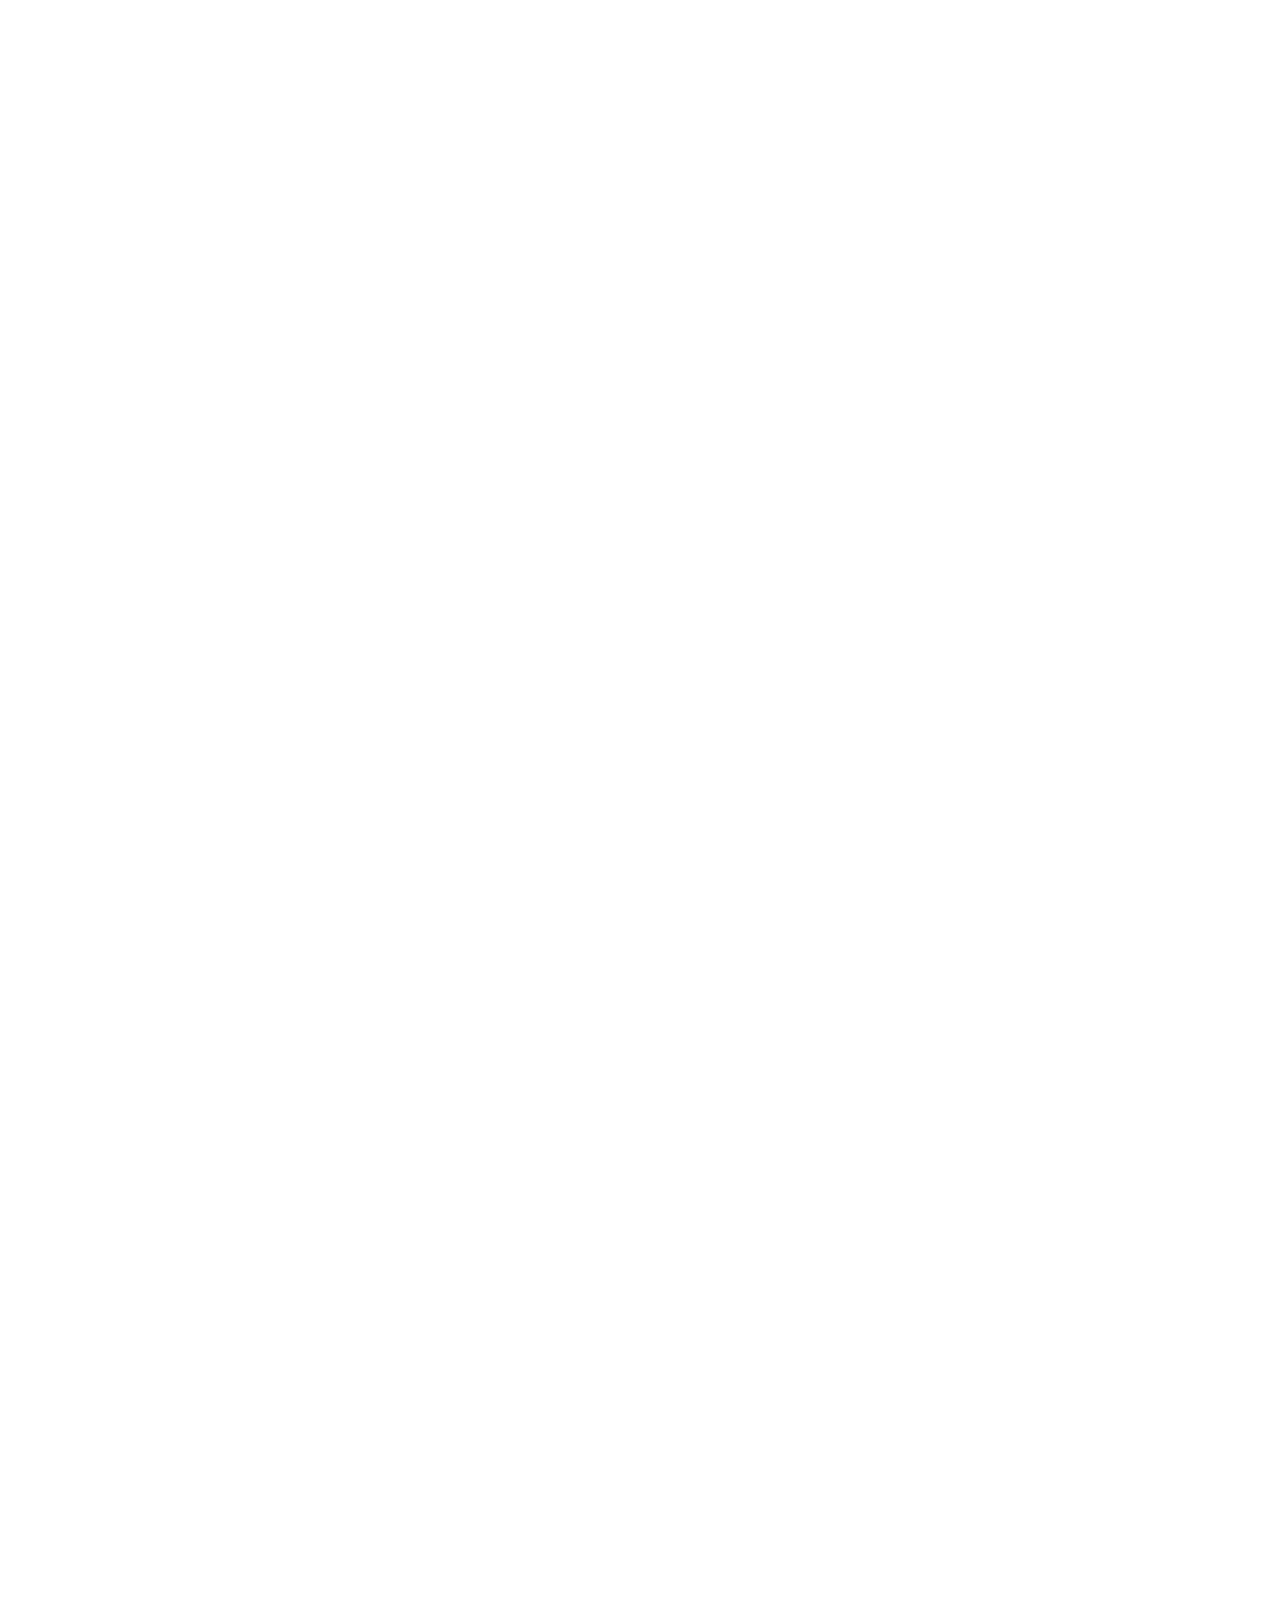
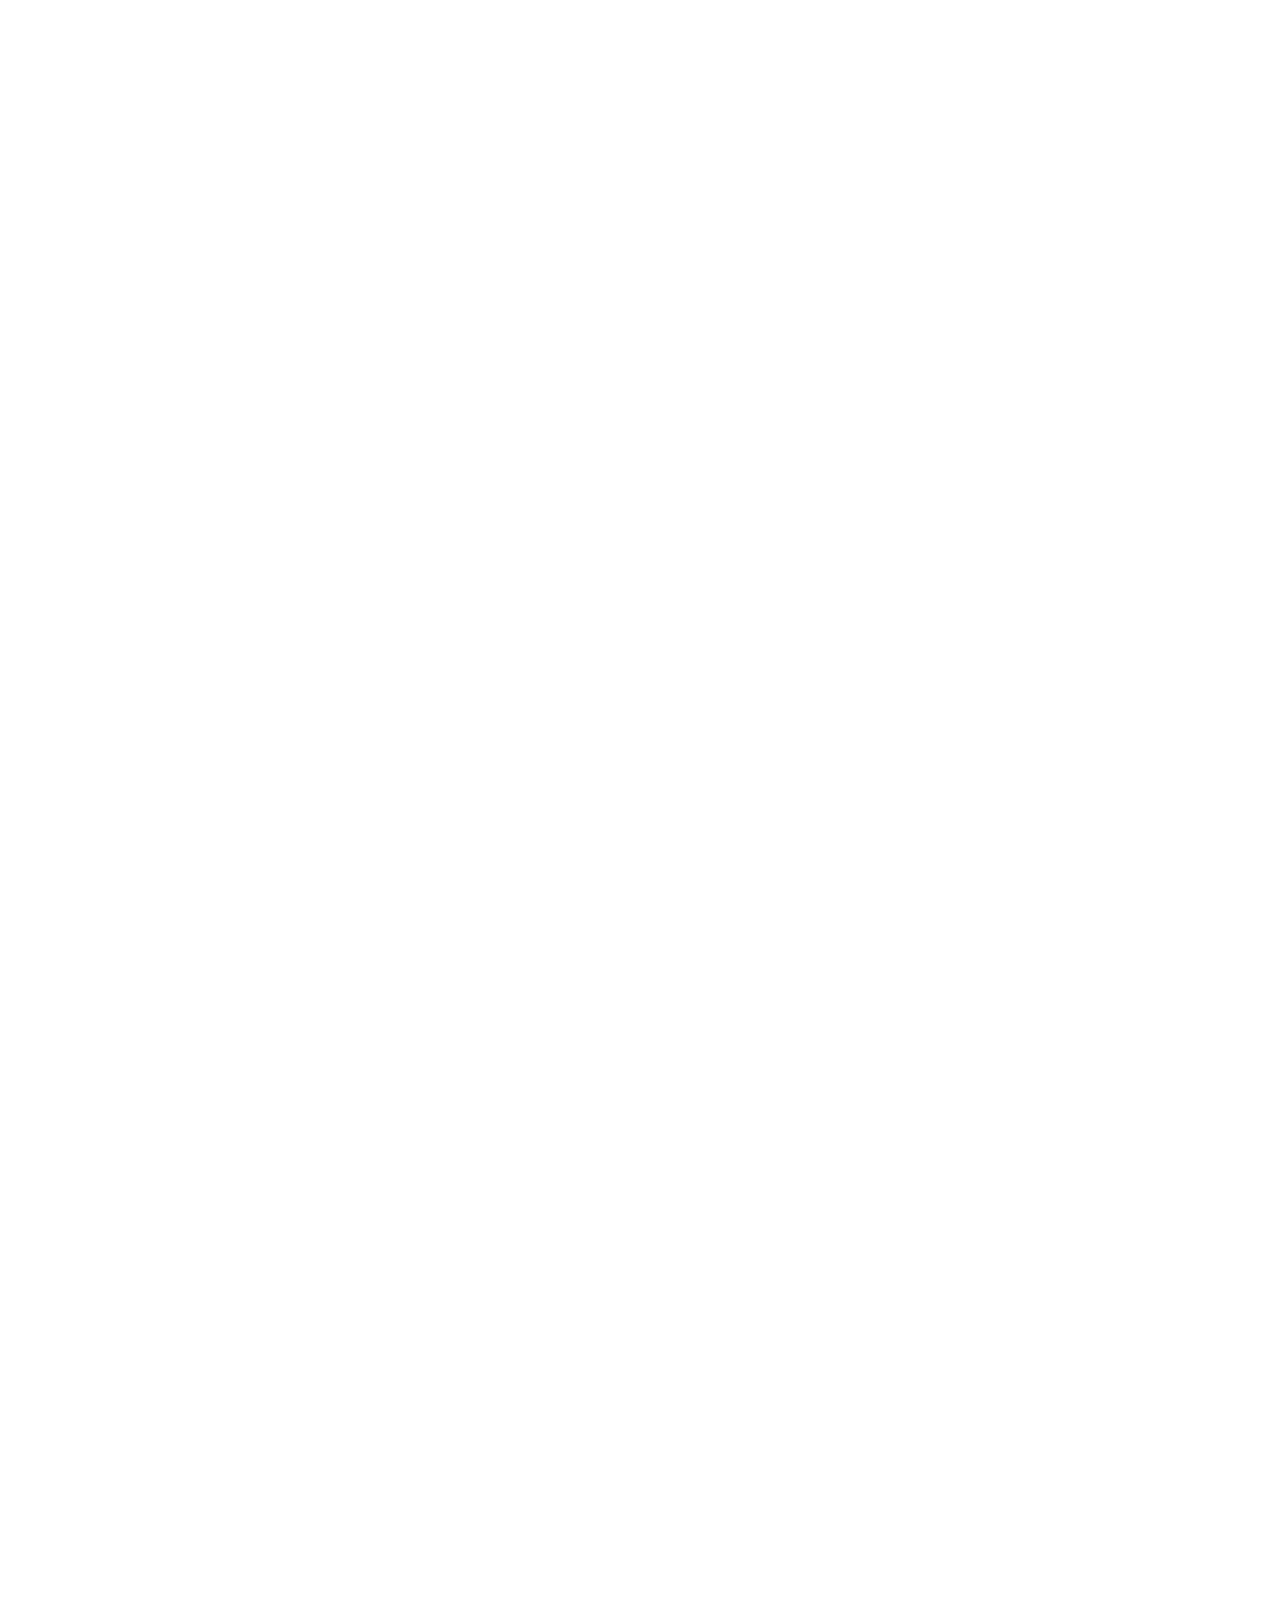
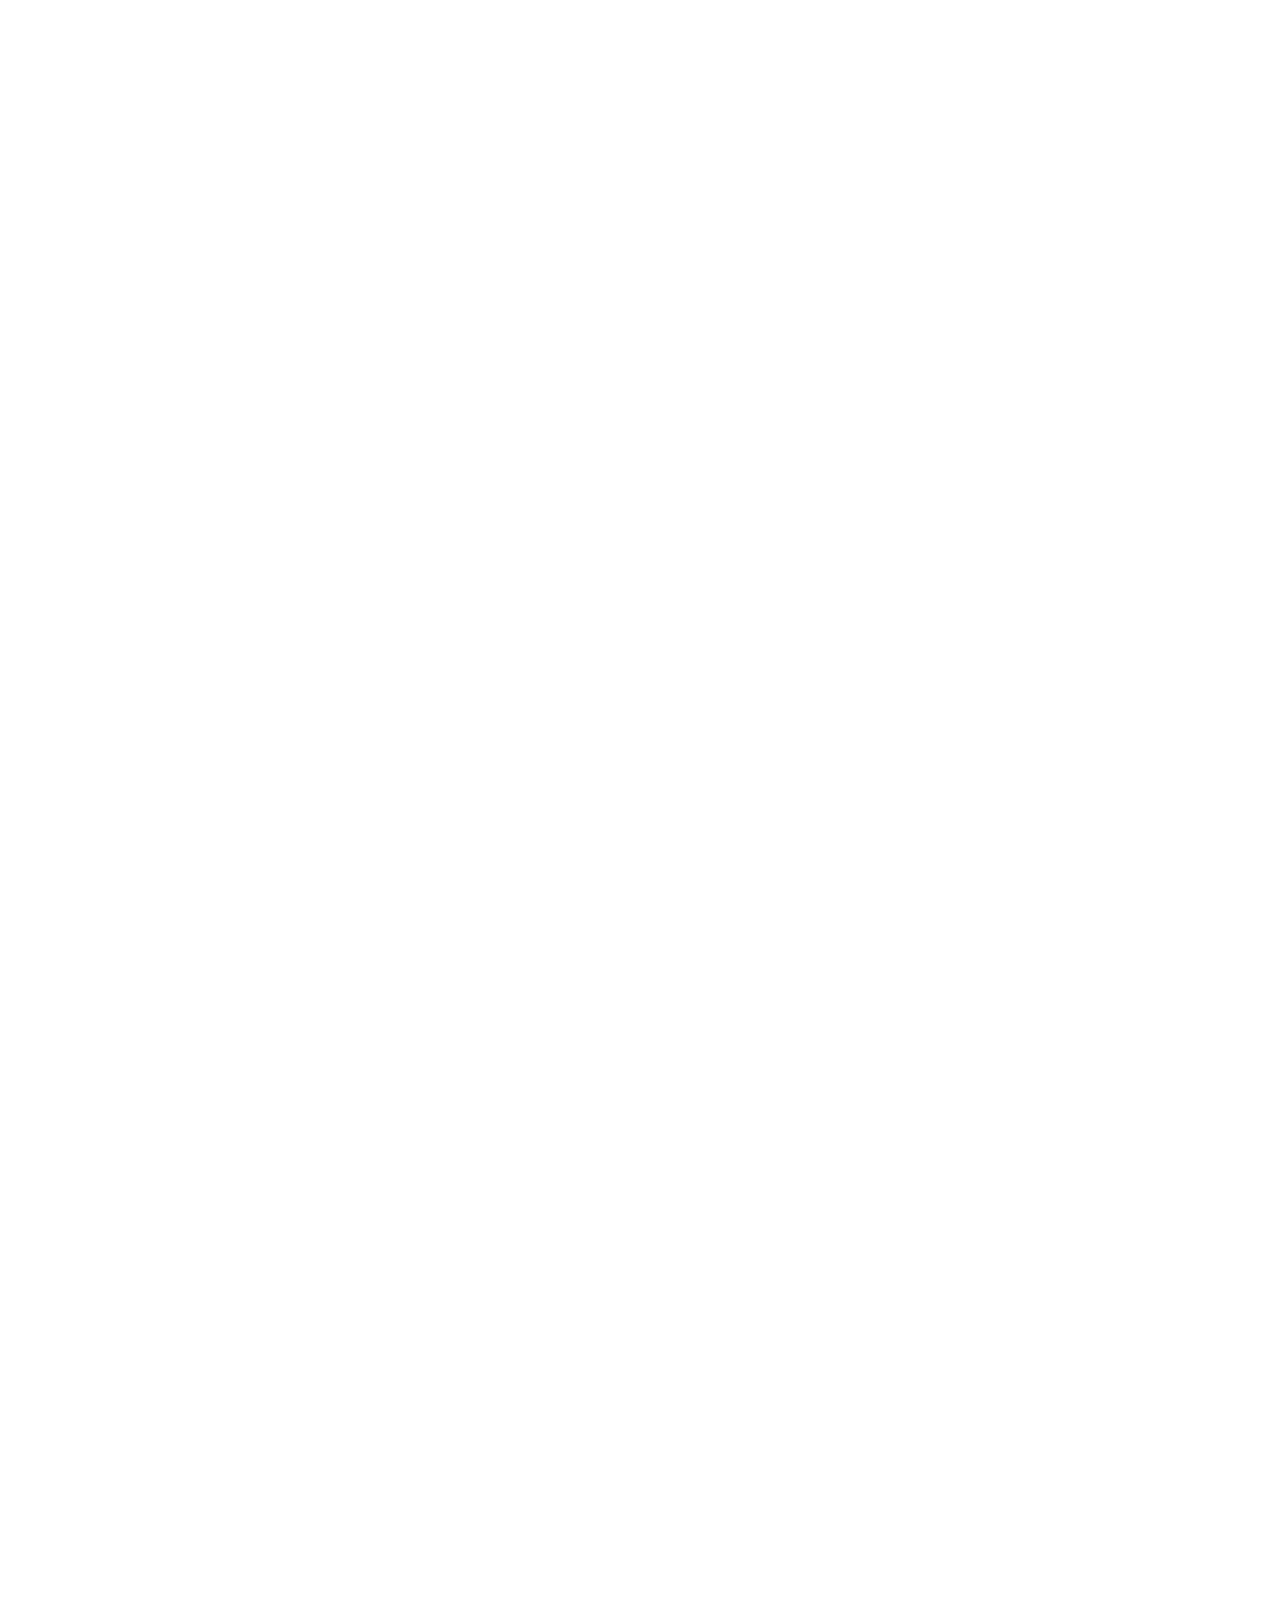
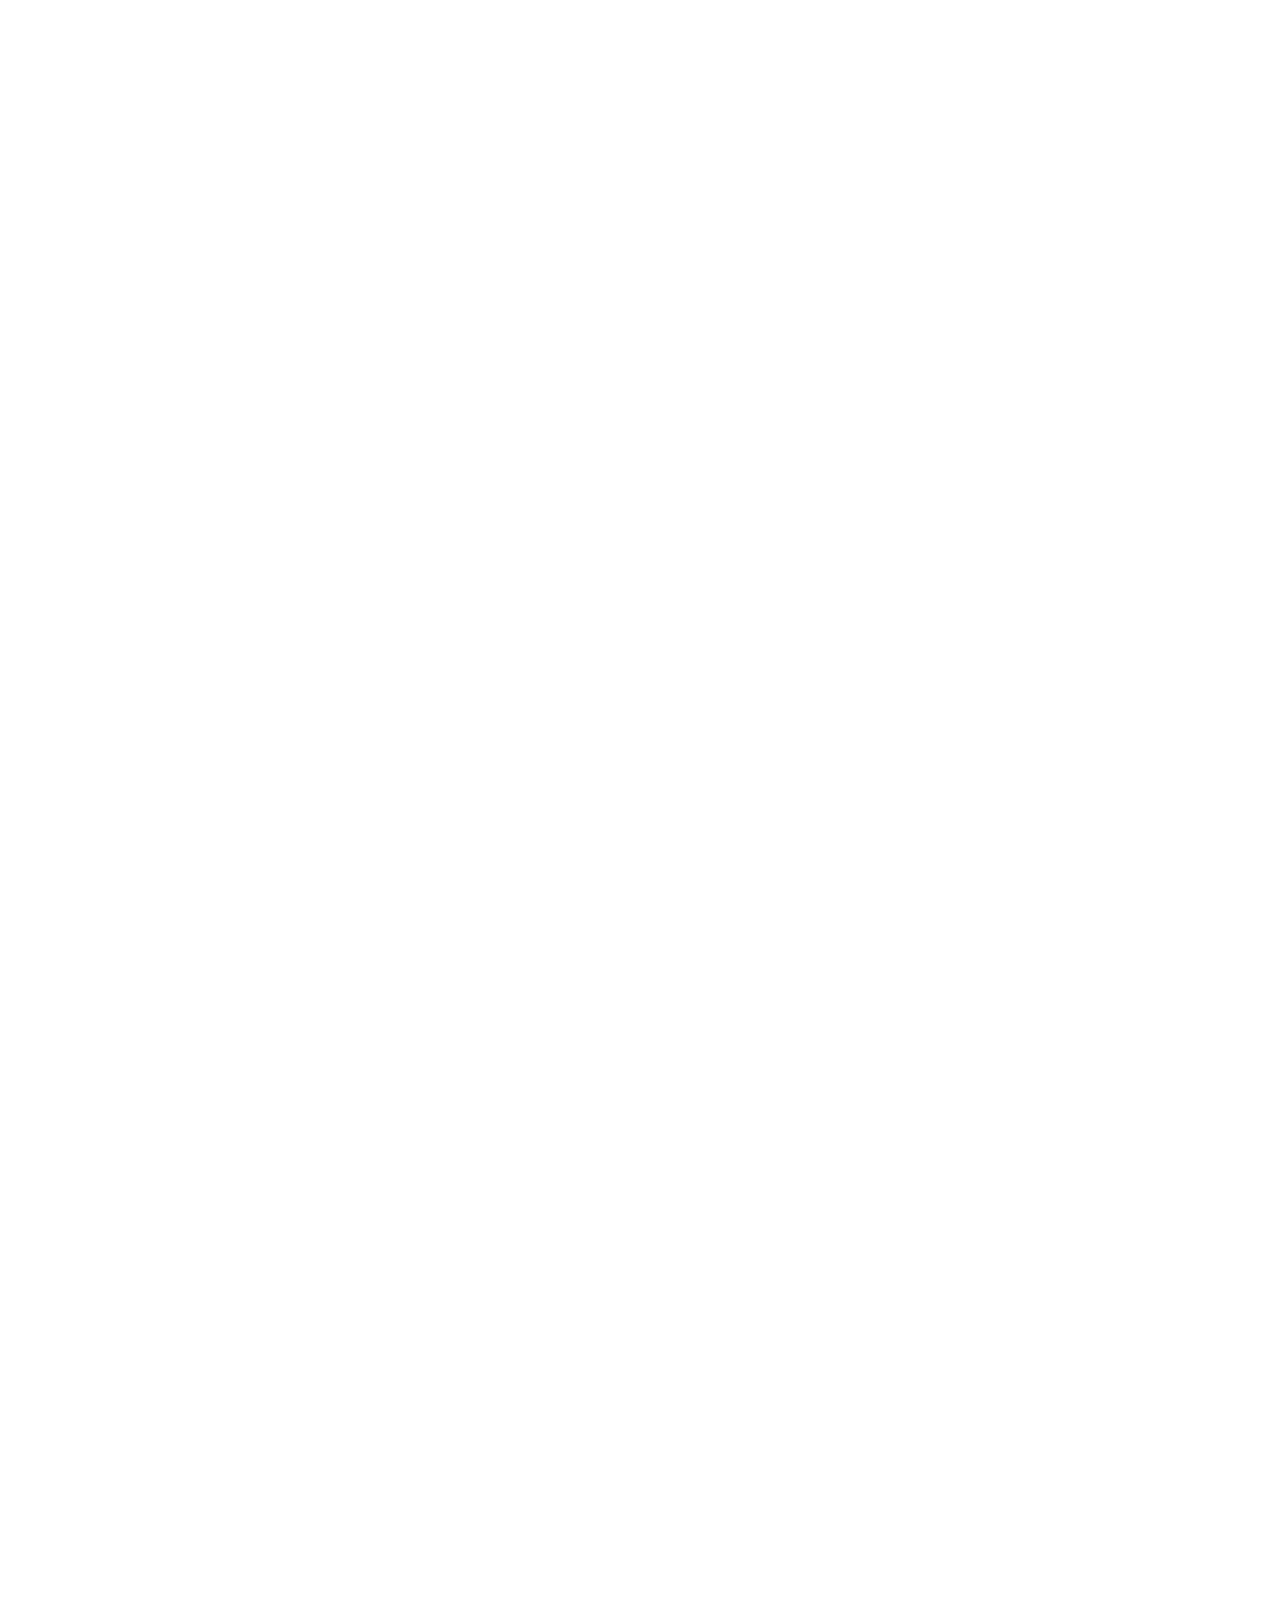
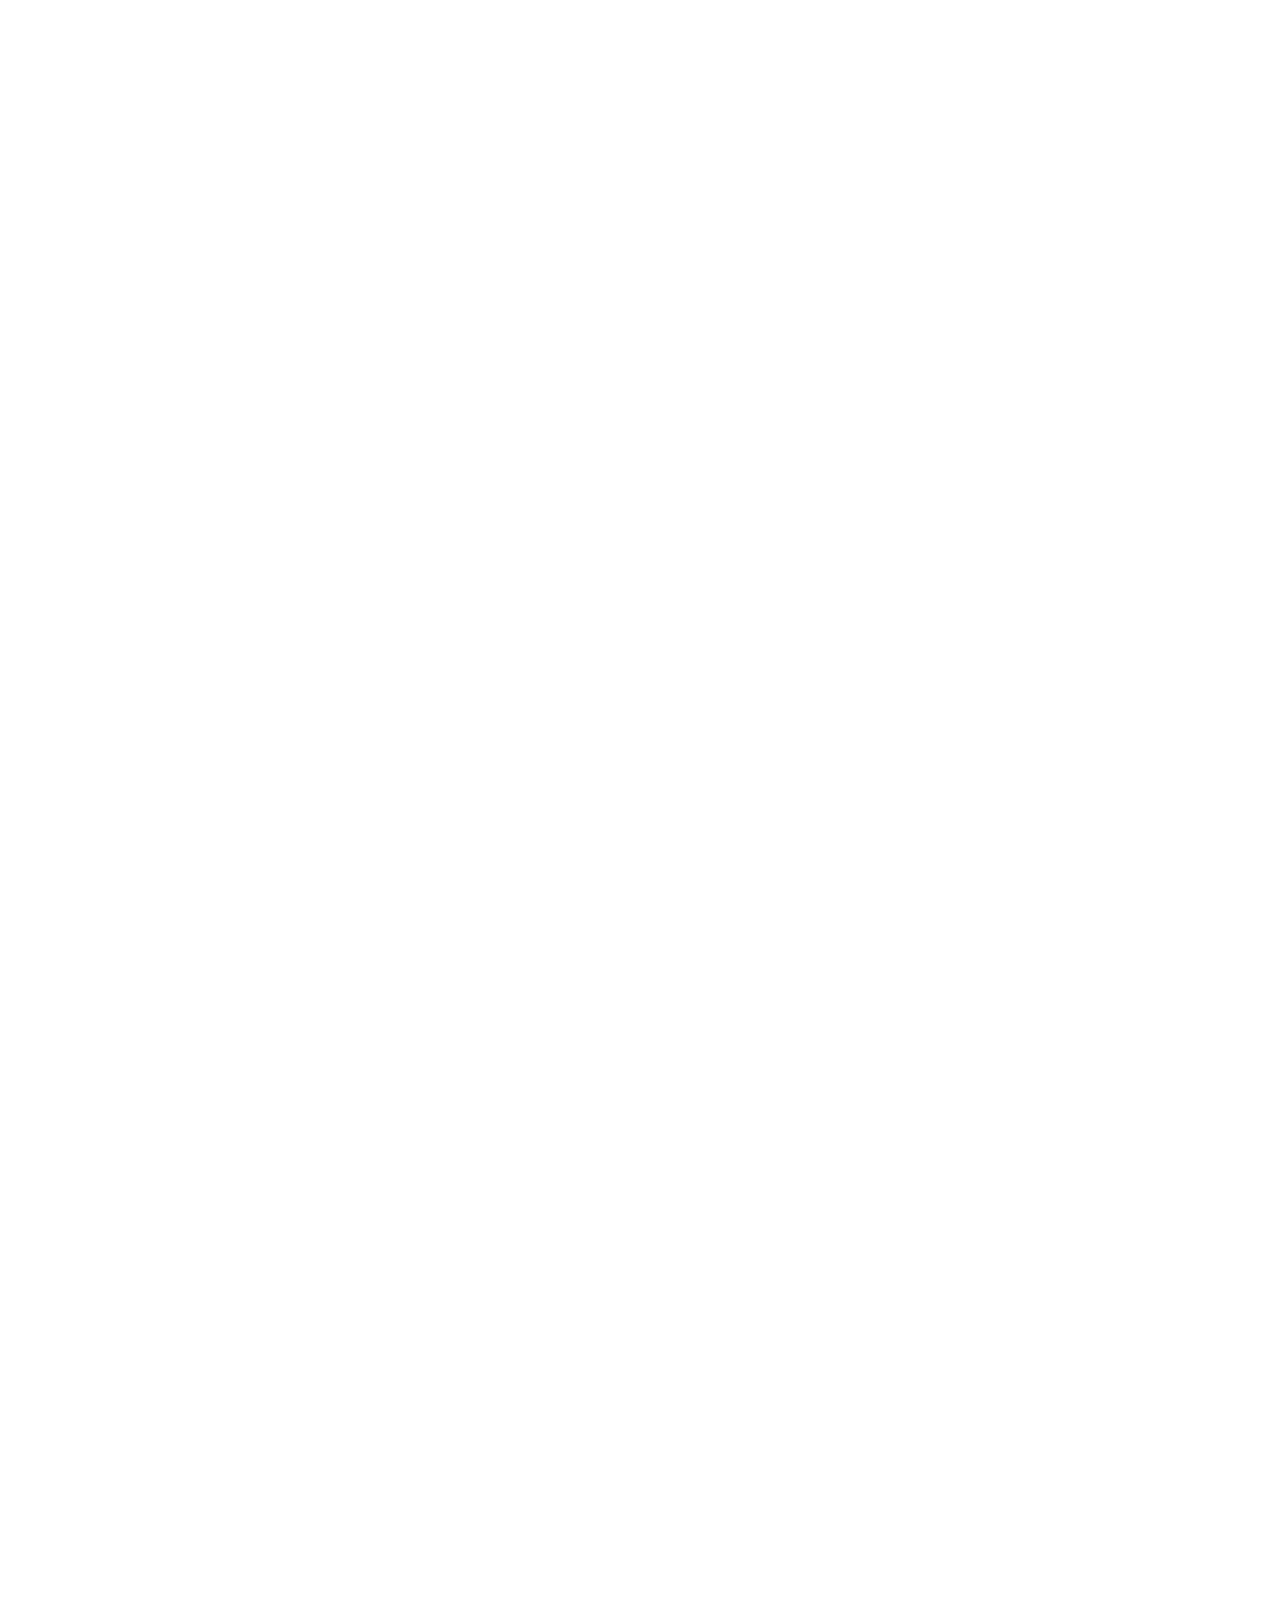
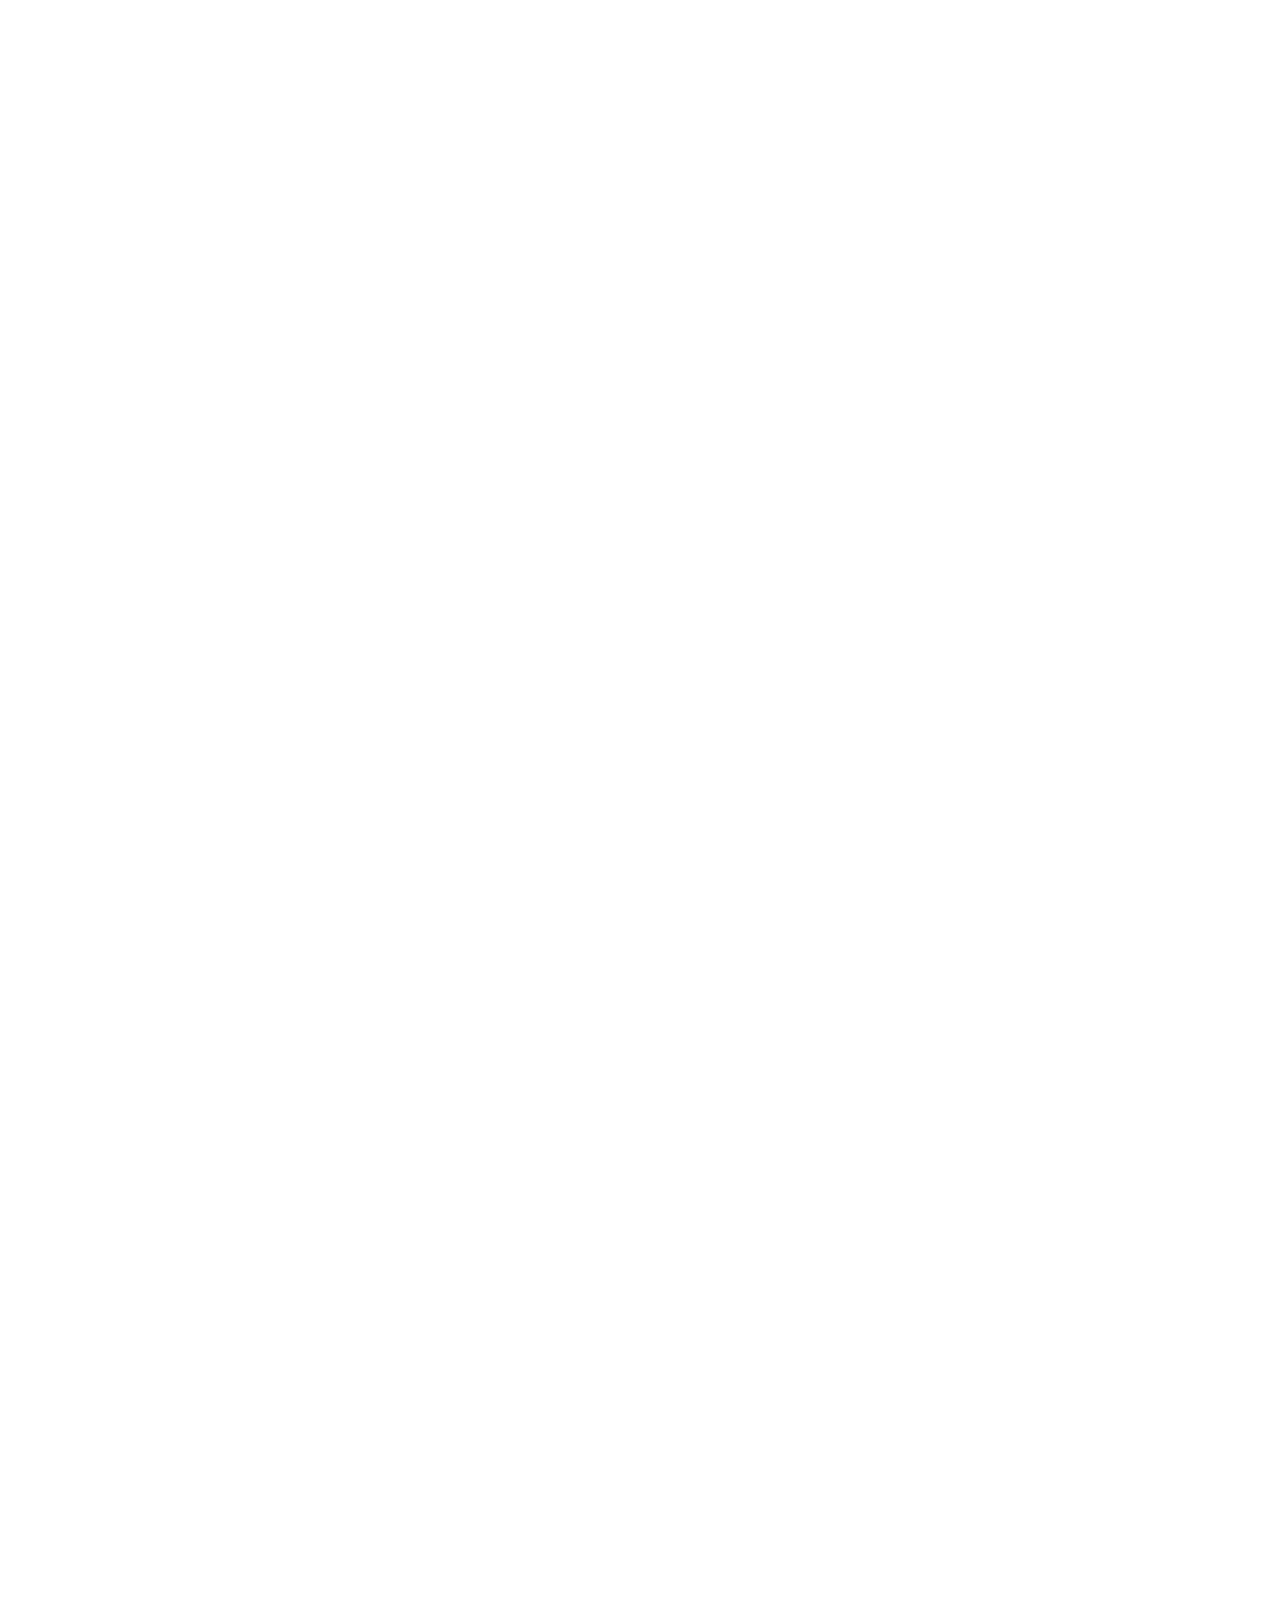
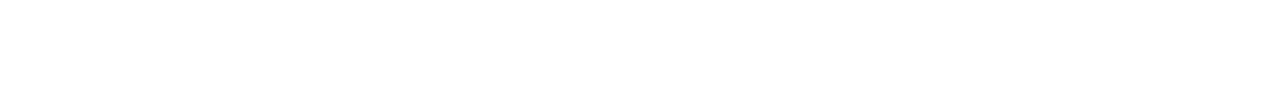
<file: skrollr-master/examples/amd.html>
<!DOCTYPE html>
<html>
<head>
	<meta charset="utf-8">

	<meta name="viewport" content="width=device-width, initial-scale=1, maximum-scale=1">

	<title>skrollr - parallax scrolling for the masses</title>

	<link href="fixed-positioning.css" rel="stylesheet" type="text/css" />
	<link href="main.css" rel="stylesheet" type="text/css" />
</head>

<body>
	<div id="bg1" data-0="background-position:0px 0px;" data-end="background-position:-500px -10000px;"></div>
	<div id="bg2" data-0="background-position:0px 0px;" data-end="background-position:-500px -8000px;"></div>
	<div id="bg3" data-0="background-position:0px 0px;" data-end="background-position:-500px -6000px;"></div>

	<div id="progress" data-0="width:0%;background:hsl(200, 100%, 50%);" data-end="width:100%;background:hsl(920, 100%, 50%);"></div>

	<div id="intro" data-0="opacity:1;top:3%;transform:rotate(0deg);transform-origin:0 0;" data-500="opacity:0;top:-10%;transform:rotate(-90deg);">
		<h1><a href="https://github.com/Prinzhorn/skrollr">skrollr</a></h1>
		<h2>parallax scrolling for the masses</h2>
		<p>let's get scrollin' ;-)</p>
		<p class="arrows">▼&nbsp;▼&nbsp;▼</p>
	</div>

	<div id="transform" data-500="transform:scale(0) rotate(0deg);" data-1000="transform:scale(1) rotate(1440deg);opacity:1;" data-1600="" data-1700="transform:scale(5) rotate(3240deg);opacity:0;">
		<h2>transform</h2>
		<p>scale, skew and rotate the sh** out of any element</p>
	</div>

	<div id="properties" data-1700="top:100%;" data-2200="top:0%;" data-3000="display:block;" data-3700="top:-100%;display:none;">
		<h2>all numeric properties</h2>
		<p>width, height, padding, font-size, z-index, blah blah blah</p>
	</div>

	<div id="easing_wrapper" data-0="display:none;" data-3900="display:block;" data-4900="background:rgba(0, 0, 0, 0);color[swing]:rgb(0,0,0);" data-5900="background:rgba(0,0,0,1);color:rgb(255,255,255);" data-10000="top:0%;" data-12000="top:-100%;">
		<div id="easing" data-3900="left:100%" data-4600="left:25%;">
			<h2>easing?</h2>
			<p>sure.</p>
			<p>let me dim the <span data-3900="" data-4900="color[swing]:rgb(0,0,0);" data-5900="color:rgb(255,255,0);">lights</span> for this one...</p>
			<p data-5900="opacity:0;font-size:100%;" data-6500="opacity:1;font-size:150%;">you can set easings for each property and define own easing functions</p>
		</div>

		<div class="drop" data-6500="left:15%;bottom:100%;" data-9500="bottom:0%;">linear</div>
		<div class="drop" data-6500="left:25%;bottom[quadratic]:100%;" data-9500="bottom:0%;">quadratic</div>
		<div class="drop" data-6500="left:35%;bottom[cubic]:100%;" data-9500="bottom:0%;">cubic</div>
		<div class="drop" data-6500="left:45%;bottom[swing]:100%;" data-9500="bottom:0%;">swing</div>
		<div class="drop" data-6500="left:55%;bottom[WTF]:100%;" data-9500="bottom:0%;">WTF</div>
		<div class="drop" data-6500="left:65%;bottom[inverted]:100%;" data-9500="bottom:0%;">inverted</div>
		<div class="drop" data-6500="left:75%;bottom[bounce]:100%;" data-9500="bottom:0%;">bounce</div>
	</div>

	<div id="download" data-10000="top[cubic]:100%;border-radius[cubic]:0em;background:rgb(0,50,100);border-width:0px;" data-12000="top:10%;border-radius:2em;background:rgb(190,230,255);border-width:10px;">
		<h2>the end</h2>
		<p>by the way, you can also animate colors (you did notice this, didn't you?)</p>
		<p><strong>Now get this thing on <a href="https://github.com/Prinzhorn/skrollr">GitHub</a> and spread the word, it's open source!</strong> <a href="https://twitter.com/share" class="twitter-share-button" data-url="http://prinzhorn.github.com/skrollr/" data-via="Prinzhorn">Tweet</a>
		<script>!function(d,s,id){var js,fjs=d.getElementsByTagName(s)[0];if(!d.getElementById(id)){js=d.createElement(s);js.id=id;js.src="//platform.twitter.com/widgets.js";fjs.parentNode.insertBefore(js,fjs);}}(document,"script","twitter-wjs");</script></p>
		<p>Check out more <a href="https://github.com/Prinzhorn/skrollr/tree/master/examples#examples">examples</a>.</p>
		<p>Handcrafted by <a href="https://twitter.com/Prinzhorn" class="twitter-follow-button" data-show-count="false">Follow @Prinzhorn</a>
		<script>!function(d,s,id){var js,fjs=d.getElementsByTagName(s)[0];if(!d.getElementById(id)){js=d.createElement(s);js.id=id;js.src="//platform.twitter.com/widgets.js";fjs.parentNode.insertBefore(js,fjs);}}(document,"script","twitter-wjs");</script></p>
	</div>

	<div id="scrollbar" data-0="top:0%;margin-top:2px;" data-end="top:100%;margin-top:-52px;"></div>

	<script data-main="scripts/main" src="scripts/require.js"></script>

	<!--[if lt IE 9]>
	<script type="text/javascript" src="dist/skrollr.ie.min.js"></script>
	<![endif]-->
</body>

</html>
</file>
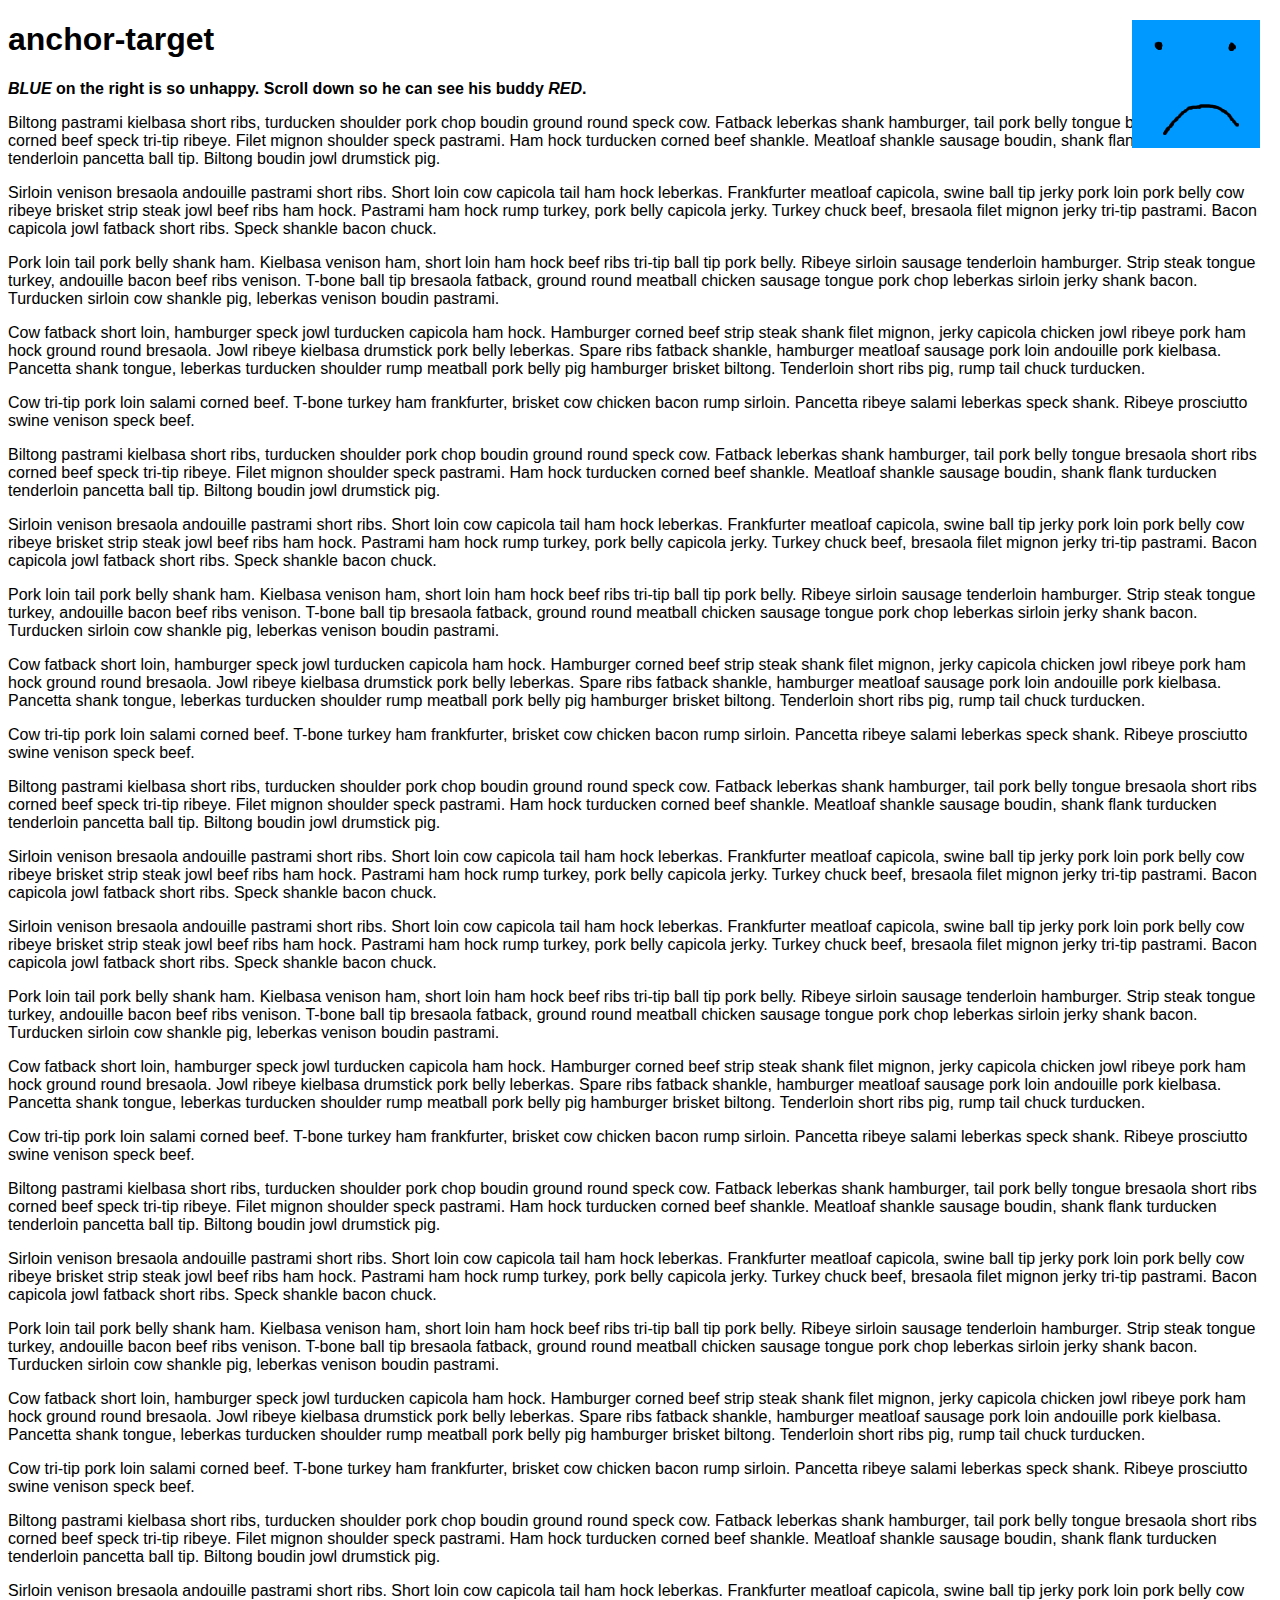
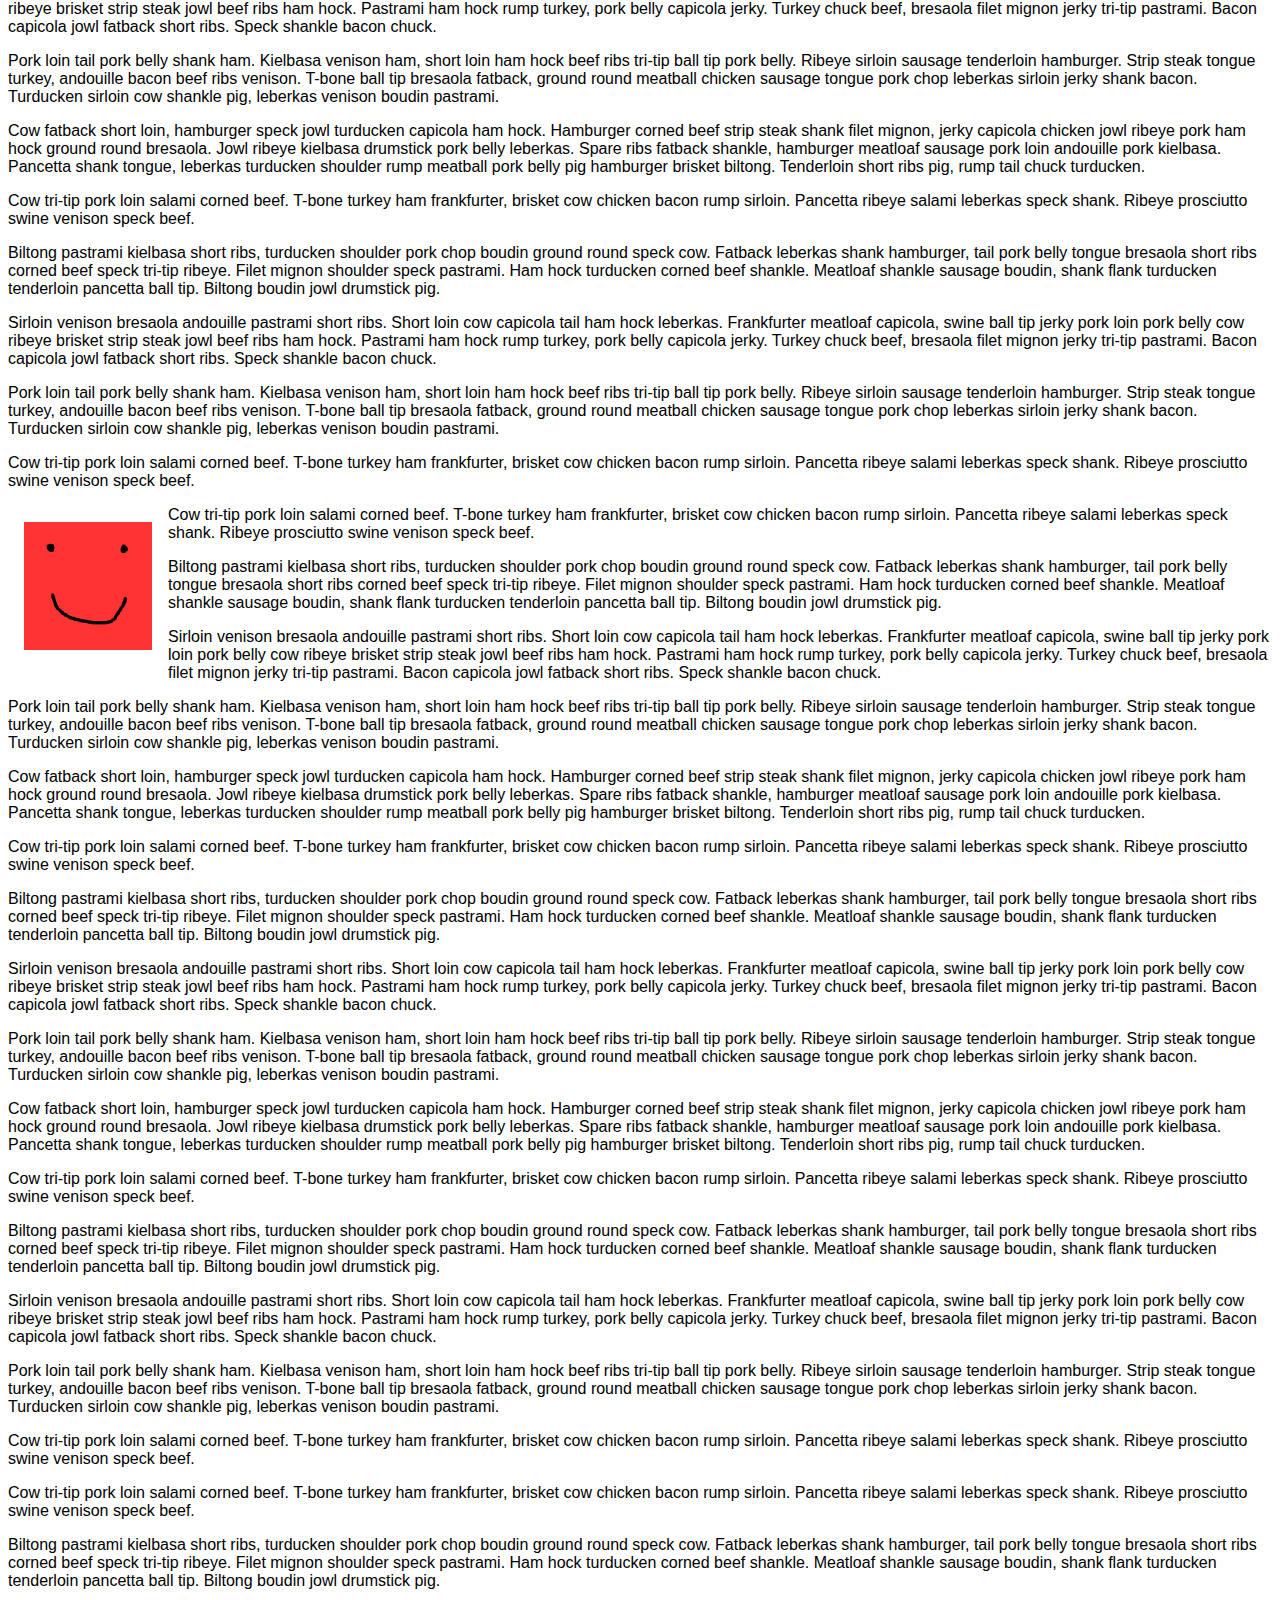
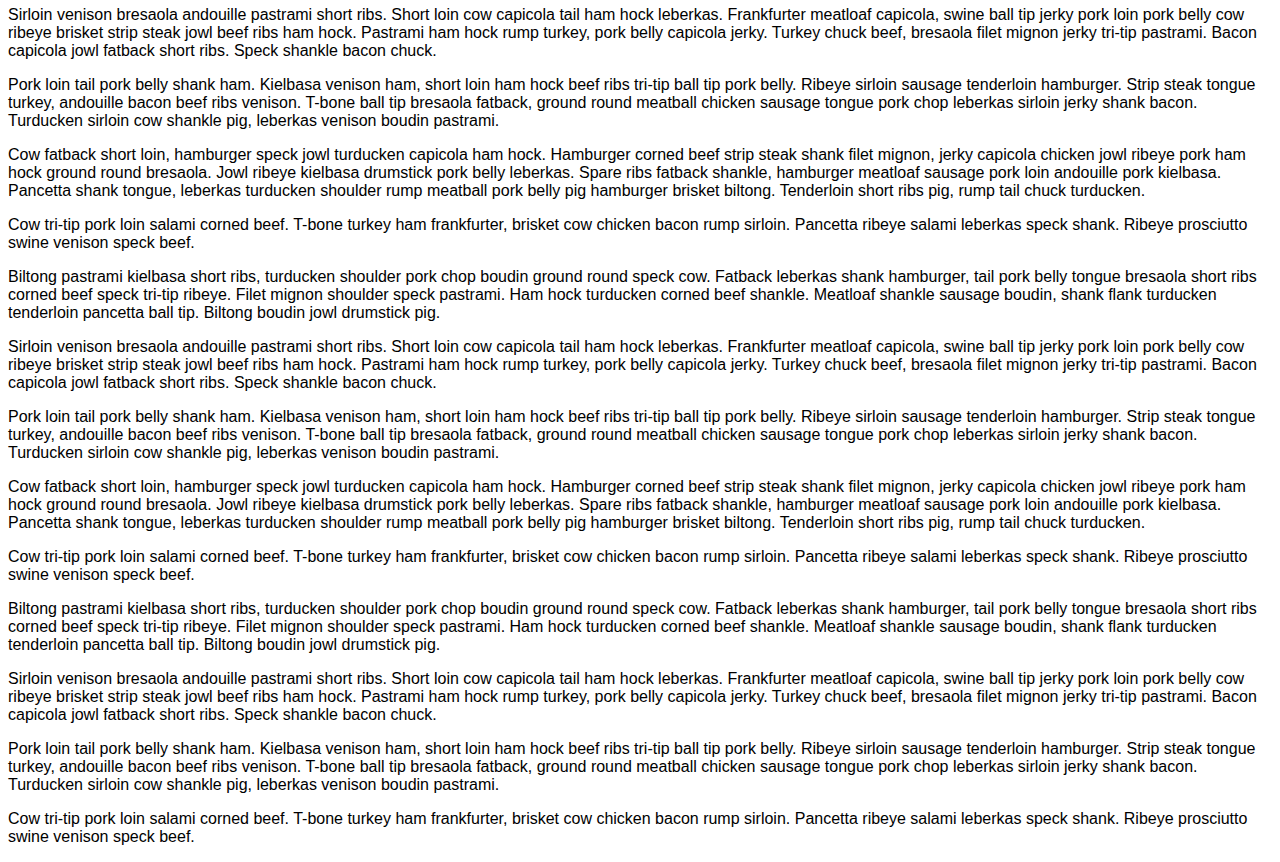
<file: skrollr-master/examples/anchor_target.html>
<!DOCTYPE html>
<html>
<head>
	<meta http-equiv="content-type" content="text/html; charset=UTF-8" />

	<title>anchor-target</title>

	<style type="text/css">
	body {font-family:sans-serif;}

	#red, #blue {
		width:128px;
		height:128px;
		background:#f33 url(images/face.png);
	}

	#red {
		float:left;
		margin:1em;
	}

	#blue {
		background:#09f url(images/face.png) 0 bottom;
		margin-top:20px;
	}

	#blue_wrapper {
		position:fixed;
		top:0;
		right:20px;
	}
	</style>
</head>

<body>
	<div id="skrollr-body">
		<h1>anchor-target</h1>

		<p>
			<strong><em>BLUE</em> on the right is so unhappy. Scroll down so he can see his buddy <em>RED</em>.</strong>
		</p>

		<p>Biltong pastrami kielbasa short ribs, turducken shoulder pork chop boudin ground round speck cow. Fatback leberkas shank hamburger, tail pork belly tongue bresaola short ribs corned beef speck tri-tip ribeye. Filet mignon shoulder speck pastrami. Ham hock turducken corned beef shankle. Meatloaf shankle sausage boudin, shank flank turducken tenderloin pancetta ball tip. Biltong boudin jowl drumstick pig.</p>

		<p>Sirloin venison bresaola andouille pastrami short ribs. Short loin cow capicola tail ham hock leberkas. Frankfurter meatloaf capicola, swine ball tip jerky pork loin pork belly cow ribeye brisket strip steak jowl beef ribs ham hock. Pastrami ham hock rump turkey, pork belly capicola jerky. Turkey chuck beef, bresaola filet mignon jerky tri-tip pastrami. Bacon capicola jowl fatback short ribs. Speck shankle bacon chuck.</p>

		<p>Pork loin tail pork belly shank ham. Kielbasa venison ham, short loin ham hock beef ribs tri-tip ball tip pork belly. Ribeye sirloin sausage tenderloin hamburger. Strip steak tongue turkey, andouille bacon beef ribs venison. T-bone ball tip bresaola fatback, ground round meatball chicken sausage tongue pork chop leberkas sirloin jerky shank bacon. Turducken sirloin cow shankle pig, leberkas venison boudin pastrami.</p>

		<p>Cow fatback short loin, hamburger speck jowl turducken capicola ham hock. Hamburger corned beef strip steak shank filet mignon, jerky capicola chicken jowl ribeye pork ham hock ground round bresaola. Jowl ribeye kielbasa drumstick pork belly leberkas. Spare ribs fatback shankle, hamburger meatloaf sausage pork loin andouille pork kielbasa. Pancetta shank tongue, leberkas turducken shoulder rump meatball pork belly pig hamburger brisket biltong. Tenderloin short ribs pig, rump tail chuck turducken.</p>

		<p>Cow tri-tip pork loin salami corned beef. T-bone turkey ham frankfurter, brisket cow chicken bacon rump sirloin. Pancetta ribeye salami leberkas speck shank. Ribeye prosciutto swine venison speck beef.</p>

		<p>Biltong pastrami kielbasa short ribs, turducken shoulder pork chop boudin ground round speck cow. Fatback leberkas shank hamburger, tail pork belly tongue bresaola short ribs corned beef speck tri-tip ribeye. Filet mignon shoulder speck pastrami. Ham hock turducken corned beef shankle. Meatloaf shankle sausage boudin, shank flank turducken tenderloin pancetta ball tip. Biltong boudin jowl drumstick pig.</p>

		<p>Sirloin venison bresaola andouille pastrami short ribs. Short loin cow capicola tail ham hock leberkas. Frankfurter meatloaf capicola, swine ball tip jerky pork loin pork belly cow ribeye brisket strip steak jowl beef ribs ham hock. Pastrami ham hock rump turkey, pork belly capicola jerky. Turkey chuck beef, bresaola filet mignon jerky tri-tip pastrami. Bacon capicola jowl fatback short ribs. Speck shankle bacon chuck.</p>

		<p>Pork loin tail pork belly shank ham. Kielbasa venison ham, short loin ham hock beef ribs tri-tip ball tip pork belly. Ribeye sirloin sausage tenderloin hamburger. Strip steak tongue turkey, andouille bacon beef ribs venison. T-bone ball tip bresaola fatback, ground round meatball chicken sausage tongue pork chop leberkas sirloin jerky shank bacon. Turducken sirloin cow shankle pig, leberkas venison boudin pastrami.</p>

		<p>Cow fatback short loin, hamburger speck jowl turducken capicola ham hock. Hamburger corned beef strip steak shank filet mignon, jerky capicola chicken jowl ribeye pork ham hock ground round bresaola. Jowl ribeye kielbasa drumstick pork belly leberkas. Spare ribs fatback shankle, hamburger meatloaf sausage pork loin andouille pork kielbasa. Pancetta shank tongue, leberkas turducken shoulder rump meatball pork belly pig hamburger brisket biltong. Tenderloin short ribs pig, rump tail chuck turducken.</p>

		<p>Cow tri-tip pork loin salami corned beef. T-bone turkey ham frankfurter, brisket cow chicken bacon rump sirloin. Pancetta ribeye salami leberkas speck shank. Ribeye prosciutto swine venison speck beef.</p>

		<p>Biltong pastrami kielbasa short ribs, turducken shoulder pork chop boudin ground round speck cow. Fatback leberkas shank hamburger, tail pork belly tongue bresaola short ribs corned beef speck tri-tip ribeye. Filet mignon shoulder speck pastrami. Ham hock turducken corned beef shankle. Meatloaf shankle sausage boudin, shank flank turducken tenderloin pancetta ball tip. Biltong boudin jowl drumstick pig.</p>

		<p>Sirloin venison bresaola andouille pastrami short ribs. Short loin cow capicola tail ham hock leberkas. Frankfurter meatloaf capicola, swine ball tip jerky pork loin pork belly cow ribeye brisket strip steak jowl beef ribs ham hock. Pastrami ham hock rump turkey, pork belly capicola jerky. Turkey chuck beef, bresaola filet mignon jerky tri-tip pastrami. Bacon capicola jowl fatback short ribs. Speck shankle bacon chuck.</p>

		<p>Sirloin venison bresaola andouille pastrami short ribs. Short loin cow capicola tail ham hock leberkas. Frankfurter meatloaf capicola, swine ball tip jerky pork loin pork belly cow ribeye brisket strip steak jowl beef ribs ham hock. Pastrami ham hock rump turkey, pork belly capicola jerky. Turkey chuck beef, bresaola filet mignon jerky tri-tip pastrami. Bacon capicola jowl fatback short ribs. Speck shankle bacon chuck.</p>

		<p>Pork loin tail pork belly shank ham. Kielbasa venison ham, short loin ham hock beef ribs tri-tip ball tip pork belly. Ribeye sirloin sausage tenderloin hamburger. Strip steak tongue turkey, andouille bacon beef ribs venison. T-bone ball tip bresaola fatback, ground round meatball chicken sausage tongue pork chop leberkas sirloin jerky shank bacon. Turducken sirloin cow shankle pig, leberkas venison boudin pastrami.</p>

		<p>Cow fatback short loin, hamburger speck jowl turducken capicola ham hock. Hamburger corned beef strip steak shank filet mignon, jerky capicola chicken jowl ribeye pork ham hock ground round bresaola. Jowl ribeye kielbasa drumstick pork belly leberkas. Spare ribs fatback shankle, hamburger meatloaf sausage pork loin andouille pork kielbasa. Pancetta shank tongue, leberkas turducken shoulder rump meatball pork belly pig hamburger brisket biltong. Tenderloin short ribs pig, rump tail chuck turducken.</p>

		<p>Cow tri-tip pork loin salami corned beef. T-bone turkey ham frankfurter, brisket cow chicken bacon rump sirloin. Pancetta ribeye salami leberkas speck shank. Ribeye prosciutto swine venison speck beef.</p>

		<p>Biltong pastrami kielbasa short ribs, turducken shoulder pork chop boudin ground round speck cow. Fatback leberkas shank hamburger, tail pork belly tongue bresaola short ribs corned beef speck tri-tip ribeye. Filet mignon shoulder speck pastrami. Ham hock turducken corned beef shankle. Meatloaf shankle sausage boudin, shank flank turducken tenderloin pancetta ball tip. Biltong boudin jowl drumstick pig.</p>

		<p>Sirloin venison bresaola andouille pastrami short ribs. Short loin cow capicola tail ham hock leberkas. Frankfurter meatloaf capicola, swine ball tip jerky pork loin pork belly cow ribeye brisket strip steak jowl beef ribs ham hock. Pastrami ham hock rump turkey, pork belly capicola jerky. Turkey chuck beef, bresaola filet mignon jerky tri-tip pastrami. Bacon capicola jowl fatback short ribs. Speck shankle bacon chuck.</p>

		<p>Pork loin tail pork belly shank ham. Kielbasa venison ham, short loin ham hock beef ribs tri-tip ball tip pork belly. Ribeye sirloin sausage tenderloin hamburger. Strip steak tongue turkey, andouille bacon beef ribs venison. T-bone ball tip bresaola fatback, ground round meatball chicken sausage tongue pork chop leberkas sirloin jerky shank bacon. Turducken sirloin cow shankle pig, leberkas venison boudin pastrami.</p>

		<p>Cow fatback short loin, hamburger speck jowl turducken capicola ham hock. Hamburger corned beef strip steak shank filet mignon, jerky capicola chicken jowl ribeye pork ham hock ground round bresaola. Jowl ribeye kielbasa drumstick pork belly leberkas. Spare ribs fatback shankle, hamburger meatloaf sausage pork loin andouille pork kielbasa. Pancetta shank tongue, leberkas turducken shoulder rump meatball pork belly pig hamburger brisket biltong. Tenderloin short ribs pig, rump tail chuck turducken.</p>

		<p>Cow tri-tip pork loin salami corned beef. T-bone turkey ham frankfurter, brisket cow chicken bacon rump sirloin. Pancetta ribeye salami leberkas speck shank. Ribeye prosciutto swine venison speck beef.</p>

		<p>Biltong pastrami kielbasa short ribs, turducken shoulder pork chop boudin ground round speck cow. Fatback leberkas shank hamburger, tail pork belly tongue bresaola short ribs corned beef speck tri-tip ribeye. Filet mignon shoulder speck pastrami. Ham hock turducken corned beef shankle. Meatloaf shankle sausage boudin, shank flank turducken tenderloin pancetta ball tip. Biltong boudin jowl drumstick pig.</p>

		<p>Sirloin venison bresaola andouille pastrami short ribs. Short loin cow capicola tail ham hock leberkas. Frankfurter meatloaf capicola, swine ball tip jerky pork loin pork belly cow ribeye brisket strip steak jowl beef ribs ham hock. Pastrami ham hock rump turkey, pork belly capicola jerky. Turkey chuck beef, bresaola filet mignon jerky tri-tip pastrami. Bacon capicola jowl fatback short ribs. Speck shankle bacon chuck.</p>

		<p>Pork loin tail pork belly shank ham. Kielbasa venison ham, short loin ham hock beef ribs tri-tip ball tip pork belly. Ribeye sirloin sausage tenderloin hamburger. Strip steak tongue turkey, andouille bacon beef ribs venison. T-bone ball tip bresaola fatback, ground round meatball chicken sausage tongue pork chop leberkas sirloin jerky shank bacon. Turducken sirloin cow shankle pig, leberkas venison boudin pastrami.</p>

		<p>Cow fatback short loin, hamburger speck jowl turducken capicola ham hock. Hamburger corned beef strip steak shank filet mignon, jerky capicola chicken jowl ribeye pork ham hock ground round bresaola. Jowl ribeye kielbasa drumstick pork belly leberkas. Spare ribs fatback shankle, hamburger meatloaf sausage pork loin andouille pork kielbasa. Pancetta shank tongue, leberkas turducken shoulder rump meatball pork belly pig hamburger brisket biltong. Tenderloin short ribs pig, rump tail chuck turducken.</p>

		<p>Cow tri-tip pork loin salami corned beef. T-bone turkey ham frankfurter, brisket cow chicken bacon rump sirloin. Pancetta ribeye salami leberkas speck shank. Ribeye prosciutto swine venison speck beef.</p>

		<p>Biltong pastrami kielbasa short ribs, turducken shoulder pork chop boudin ground round speck cow. Fatback leberkas shank hamburger, tail pork belly tongue bresaola short ribs corned beef speck tri-tip ribeye. Filet mignon shoulder speck pastrami. Ham hock turducken corned beef shankle. Meatloaf shankle sausage boudin, shank flank turducken tenderloin pancetta ball tip. Biltong boudin jowl drumstick pig.</p>

		<p>Sirloin venison bresaola andouille pastrami short ribs. Short loin cow capicola tail ham hock leberkas. Frankfurter meatloaf capicola, swine ball tip jerky pork loin pork belly cow ribeye brisket strip steak jowl beef ribs ham hock. Pastrami ham hock rump turkey, pork belly capicola jerky. Turkey chuck beef, bresaola filet mignon jerky tri-tip pastrami. Bacon capicola jowl fatback short ribs. Speck shankle bacon chuck.</p>

		<p>Pork loin tail pork belly shank ham. Kielbasa venison ham, short loin ham hock beef ribs tri-tip ball tip pork belly. Ribeye sirloin sausage tenderloin hamburger. Strip steak tongue turkey, andouille bacon beef ribs venison. T-bone ball tip bresaola fatback, ground round meatball chicken sausage tongue pork chop leberkas sirloin jerky shank bacon. Turducken sirloin cow shankle pig, leberkas venison boudin pastrami.</p>

		<p>Cow tri-tip pork loin salami corned beef. T-bone turkey ham frankfurter, brisket cow chicken bacon rump sirloin. Pancetta ribeye salami leberkas speck shank. Ribeye prosciutto swine venison speck beef.</p>


		<!--RED (buddy)-->
		<div id="red" data-bottom="transform:rotate(0deg);transform-origin:center;" data-top="transform:rotate(360deg);"></div>


		<p>Cow tri-tip pork loin salami corned beef. T-bone turkey ham frankfurter, brisket cow chicken bacon rump sirloin. Pancetta ribeye salami leberkas speck shank. Ribeye prosciutto swine venison speck beef.</p>

		<p>Biltong pastrami kielbasa short ribs, turducken shoulder pork chop boudin ground round speck cow. Fatback leberkas shank hamburger, tail pork belly tongue bresaola short ribs corned beef speck tri-tip ribeye. Filet mignon shoulder speck pastrami. Ham hock turducken corned beef shankle. Meatloaf shankle sausage boudin, shank flank turducken tenderloin pancetta ball tip. Biltong boudin jowl drumstick pig.</p>

		<p>Sirloin venison bresaola andouille pastrami short ribs. Short loin cow capicola tail ham hock leberkas. Frankfurter meatloaf capicola, swine ball tip jerky pork loin pork belly cow ribeye brisket strip steak jowl beef ribs ham hock. Pastrami ham hock rump turkey, pork belly capicola jerky. Turkey chuck beef, bresaola filet mignon jerky tri-tip pastrami. Bacon capicola jowl fatback short ribs. Speck shankle bacon chuck.</p>

		<p>Pork loin tail pork belly shank ham. Kielbasa venison ham, short loin ham hock beef ribs tri-tip ball tip pork belly. Ribeye sirloin sausage tenderloin hamburger. Strip steak tongue turkey, andouille bacon beef ribs venison. T-bone ball tip bresaola fatback, ground round meatball chicken sausage tongue pork chop leberkas sirloin jerky shank bacon. Turducken sirloin cow shankle pig, leberkas venison boudin pastrami.</p>

		<p>Cow fatback short loin, hamburger speck jowl turducken capicola ham hock. Hamburger corned beef strip steak shank filet mignon, jerky capicola chicken jowl ribeye pork ham hock ground round bresaola. Jowl ribeye kielbasa drumstick pork belly leberkas. Spare ribs fatback shankle, hamburger meatloaf sausage pork loin andouille pork kielbasa. Pancetta shank tongue, leberkas turducken shoulder rump meatball pork belly pig hamburger brisket biltong. Tenderloin short ribs pig, rump tail chuck turducken.</p>

		<p>Cow tri-tip pork loin salami corned beef. T-bone turkey ham frankfurter, brisket cow chicken bacon rump sirloin. Pancetta ribeye salami leberkas speck shank. Ribeye prosciutto swine venison speck beef.</p>

		<p>Biltong pastrami kielbasa short ribs, turducken shoulder pork chop boudin ground round speck cow. Fatback leberkas shank hamburger, tail pork belly tongue bresaola short ribs corned beef speck tri-tip ribeye. Filet mignon shoulder speck pastrami. Ham hock turducken corned beef shankle. Meatloaf shankle sausage boudin, shank flank turducken tenderloin pancetta ball tip. Biltong boudin jowl drumstick pig.</p>

		<p>Sirloin venison bresaola andouille pastrami short ribs. Short loin cow capicola tail ham hock leberkas. Frankfurter meatloaf capicola, swine ball tip jerky pork loin pork belly cow ribeye brisket strip steak jowl beef ribs ham hock. Pastrami ham hock rump turkey, pork belly capicola jerky. Turkey chuck beef, bresaola filet mignon jerky tri-tip pastrami. Bacon capicola jowl fatback short ribs. Speck shankle bacon chuck.</p>

		<p>Pork loin tail pork belly shank ham. Kielbasa venison ham, short loin ham hock beef ribs tri-tip ball tip pork belly. Ribeye sirloin sausage tenderloin hamburger. Strip steak tongue turkey, andouille bacon beef ribs venison. T-bone ball tip bresaola fatback, ground round meatball chicken sausage tongue pork chop leberkas sirloin jerky shank bacon. Turducken sirloin cow shankle pig, leberkas venison boudin pastrami.</p>

		<p>Cow fatback short loin, hamburger speck jowl turducken capicola ham hock. Hamburger corned beef strip steak shank filet mignon, jerky capicola chicken jowl ribeye pork ham hock ground round bresaola. Jowl ribeye kielbasa drumstick pork belly leberkas. Spare ribs fatback shankle, hamburger meatloaf sausage pork loin andouille pork kielbasa. Pancetta shank tongue, leberkas turducken shoulder rump meatball pork belly pig hamburger brisket biltong. Tenderloin short ribs pig, rump tail chuck turducken.</p>

		<p>Cow tri-tip pork loin salami corned beef. T-bone turkey ham frankfurter, brisket cow chicken bacon rump sirloin. Pancetta ribeye salami leberkas speck shank. Ribeye prosciutto swine venison speck beef.</p>

		<p>Biltong pastrami kielbasa short ribs, turducken shoulder pork chop boudin ground round speck cow. Fatback leberkas shank hamburger, tail pork belly tongue bresaola short ribs corned beef speck tri-tip ribeye. Filet mignon shoulder speck pastrami. Ham hock turducken corned beef shankle. Meatloaf shankle sausage boudin, shank flank turducken tenderloin pancetta ball tip. Biltong boudin jowl drumstick pig.</p>

		<p>Sirloin venison bresaola andouille pastrami short ribs. Short loin cow capicola tail ham hock leberkas. Frankfurter meatloaf capicola, swine ball tip jerky pork loin pork belly cow ribeye brisket strip steak jowl beef ribs ham hock. Pastrami ham hock rump turkey, pork belly capicola jerky. Turkey chuck beef, bresaola filet mignon jerky tri-tip pastrami. Bacon capicola jowl fatback short ribs. Speck shankle bacon chuck.</p>

		<p>Pork loin tail pork belly shank ham. Kielbasa venison ham, short loin ham hock beef ribs tri-tip ball tip pork belly. Ribeye sirloin sausage tenderloin hamburger. Strip steak tongue turkey, andouille bacon beef ribs venison. T-bone ball tip bresaola fatback, ground round meatball chicken sausage tongue pork chop leberkas sirloin jerky shank bacon. Turducken sirloin cow shankle pig, leberkas venison boudin pastrami.</p>

		<p>Cow tri-tip pork loin salami corned beef. T-bone turkey ham frankfurter, brisket cow chicken bacon rump sirloin. Pancetta ribeye salami leberkas speck shank. Ribeye prosciutto swine venison speck beef.</p>

		<p>Cow tri-tip pork loin salami corned beef. T-bone turkey ham frankfurter, brisket cow chicken bacon rump sirloin. Pancetta ribeye salami leberkas speck shank. Ribeye prosciutto swine venison speck beef.</p>

		<p>Biltong pastrami kielbasa short ribs, turducken shoulder pork chop boudin ground round speck cow. Fatback leberkas shank hamburger, tail pork belly tongue bresaola short ribs corned beef speck tri-tip ribeye. Filet mignon shoulder speck pastrami. Ham hock turducken corned beef shankle. Meatloaf shankle sausage boudin, shank flank turducken tenderloin pancetta ball tip. Biltong boudin jowl drumstick pig.</p>

		<p>Sirloin venison bresaola andouille pastrami short ribs. Short loin cow capicola tail ham hock leberkas. Frankfurter meatloaf capicola, swine ball tip jerky pork loin pork belly cow ribeye brisket strip steak jowl beef ribs ham hock. Pastrami ham hock rump turkey, pork belly capicola jerky. Turkey chuck beef, bresaola filet mignon jerky tri-tip pastrami. Bacon capicola jowl fatback short ribs. Speck shankle bacon chuck.</p>

		<p>Pork loin tail pork belly shank ham. Kielbasa venison ham, short loin ham hock beef ribs tri-tip ball tip pork belly. Ribeye sirloin sausage tenderloin hamburger. Strip steak tongue turkey, andouille bacon beef ribs venison. T-bone ball tip bresaola fatback, ground round meatball chicken sausage tongue pork chop leberkas sirloin jerky shank bacon. Turducken sirloin cow shankle pig, leberkas venison boudin pastrami.</p>

		<p>Cow fatback short loin, hamburger speck jowl turducken capicola ham hock. Hamburger corned beef strip steak shank filet mignon, jerky capicola chicken jowl ribeye pork ham hock ground round bresaola. Jowl ribeye kielbasa drumstick pork belly leberkas. Spare ribs fatback shankle, hamburger meatloaf sausage pork loin andouille pork kielbasa. Pancetta shank tongue, leberkas turducken shoulder rump meatball pork belly pig hamburger brisket biltong. Tenderloin short ribs pig, rump tail chuck turducken.</p>

		<p>Cow tri-tip pork loin salami corned beef. T-bone turkey ham frankfurter, brisket cow chicken bacon rump sirloin. Pancetta ribeye salami leberkas speck shank. Ribeye prosciutto swine venison speck beef.</p>

		<p>Biltong pastrami kielbasa short ribs, turducken shoulder pork chop boudin ground round speck cow. Fatback leberkas shank hamburger, tail pork belly tongue bresaola short ribs corned beef speck tri-tip ribeye. Filet mignon shoulder speck pastrami. Ham hock turducken corned beef shankle. Meatloaf shankle sausage boudin, shank flank turducken tenderloin pancetta ball tip. Biltong boudin jowl drumstick pig.</p>

		<p>Sirloin venison bresaola andouille pastrami short ribs. Short loin cow capicola tail ham hock leberkas. Frankfurter meatloaf capicola, swine ball tip jerky pork loin pork belly cow ribeye brisket strip steak jowl beef ribs ham hock. Pastrami ham hock rump turkey, pork belly capicola jerky. Turkey chuck beef, bresaola filet mignon jerky tri-tip pastrami. Bacon capicola jowl fatback short ribs. Speck shankle bacon chuck.</p>

		<p>Pork loin tail pork belly shank ham. Kielbasa venison ham, short loin ham hock beef ribs tri-tip ball tip pork belly. Ribeye sirloin sausage tenderloin hamburger. Strip steak tongue turkey, andouille bacon beef ribs venison. T-bone ball tip bresaola fatback, ground round meatball chicken sausage tongue pork chop leberkas sirloin jerky shank bacon. Turducken sirloin cow shankle pig, leberkas venison boudin pastrami.</p>

		<p>Cow fatback short loin, hamburger speck jowl turducken capicola ham hock. Hamburger corned beef strip steak shank filet mignon, jerky capicola chicken jowl ribeye pork ham hock ground round bresaola. Jowl ribeye kielbasa drumstick pork belly leberkas. Spare ribs fatback shankle, hamburger meatloaf sausage pork loin andouille pork kielbasa. Pancetta shank tongue, leberkas turducken shoulder rump meatball pork belly pig hamburger brisket biltong. Tenderloin short ribs pig, rump tail chuck turducken.</p>

		<p>Cow tri-tip pork loin salami corned beef. T-bone turkey ham frankfurter, brisket cow chicken bacon rump sirloin. Pancetta ribeye salami leberkas speck shank. Ribeye prosciutto swine venison speck beef.</p>

		<p>Biltong pastrami kielbasa short ribs, turducken shoulder pork chop boudin ground round speck cow. Fatback leberkas shank hamburger, tail pork belly tongue bresaola short ribs corned beef speck tri-tip ribeye. Filet mignon shoulder speck pastrami. Ham hock turducken corned beef shankle. Meatloaf shankle sausage boudin, shank flank turducken tenderloin pancetta ball tip. Biltong boudin jowl drumstick pig.</p>

		<p>Sirloin venison bresaola andouille pastrami short ribs. Short loin cow capicola tail ham hock leberkas. Frankfurter meatloaf capicola, swine ball tip jerky pork loin pork belly cow ribeye brisket strip steak jowl beef ribs ham hock. Pastrami ham hock rump turkey, pork belly capicola jerky. Turkey chuck beef, bresaola filet mignon jerky tri-tip pastrami. Bacon capicola jowl fatback short ribs. Speck shankle bacon chuck.</p>

		<p>Pork loin tail pork belly shank ham. Kielbasa venison ham, short loin ham hock beef ribs tri-tip ball tip pork belly. Ribeye sirloin sausage tenderloin hamburger. Strip steak tongue turkey, andouille bacon beef ribs venison. T-bone ball tip bresaola fatback, ground round meatball chicken sausage tongue pork chop leberkas sirloin jerky shank bacon. Turducken sirloin cow shankle pig, leberkas venison boudin pastrami.</p>

		<p>Cow tri-tip pork loin salami corned beef. T-bone turkey ham frankfurter, brisket cow chicken bacon rump sirloin. Pancetta ribeye salami leberkas speck shank. Ribeye prosciutto swine venison speck beef.</p>
	</div>

	<!--BLUE (unhappy)-->
	<div id="blue_wrapper" data-smooth-scrolling="off">
		<div id="blue"
			data-anchor-target="#red"
			data-0="background-position:!0 bottom;"
			data-bottom-top="margin-right[vibrate]:0px;background-position:!0 0;"
			data-top-bottom="margin-right[vibrate]:20px;background-position:!0 bottom;"></div>
	</div>

	<script type="text/javascript" src="../dist/skrollr.min.js"></script>

	<script type="text/javascript">
	skrollr.init({
		forceHeight: false,
		easing: {
			vibrate: function(p) {
				return Math.sin(p * 10 * Math.PI);
			}
		}
	});
	</script>
</body>

</html>
</file>
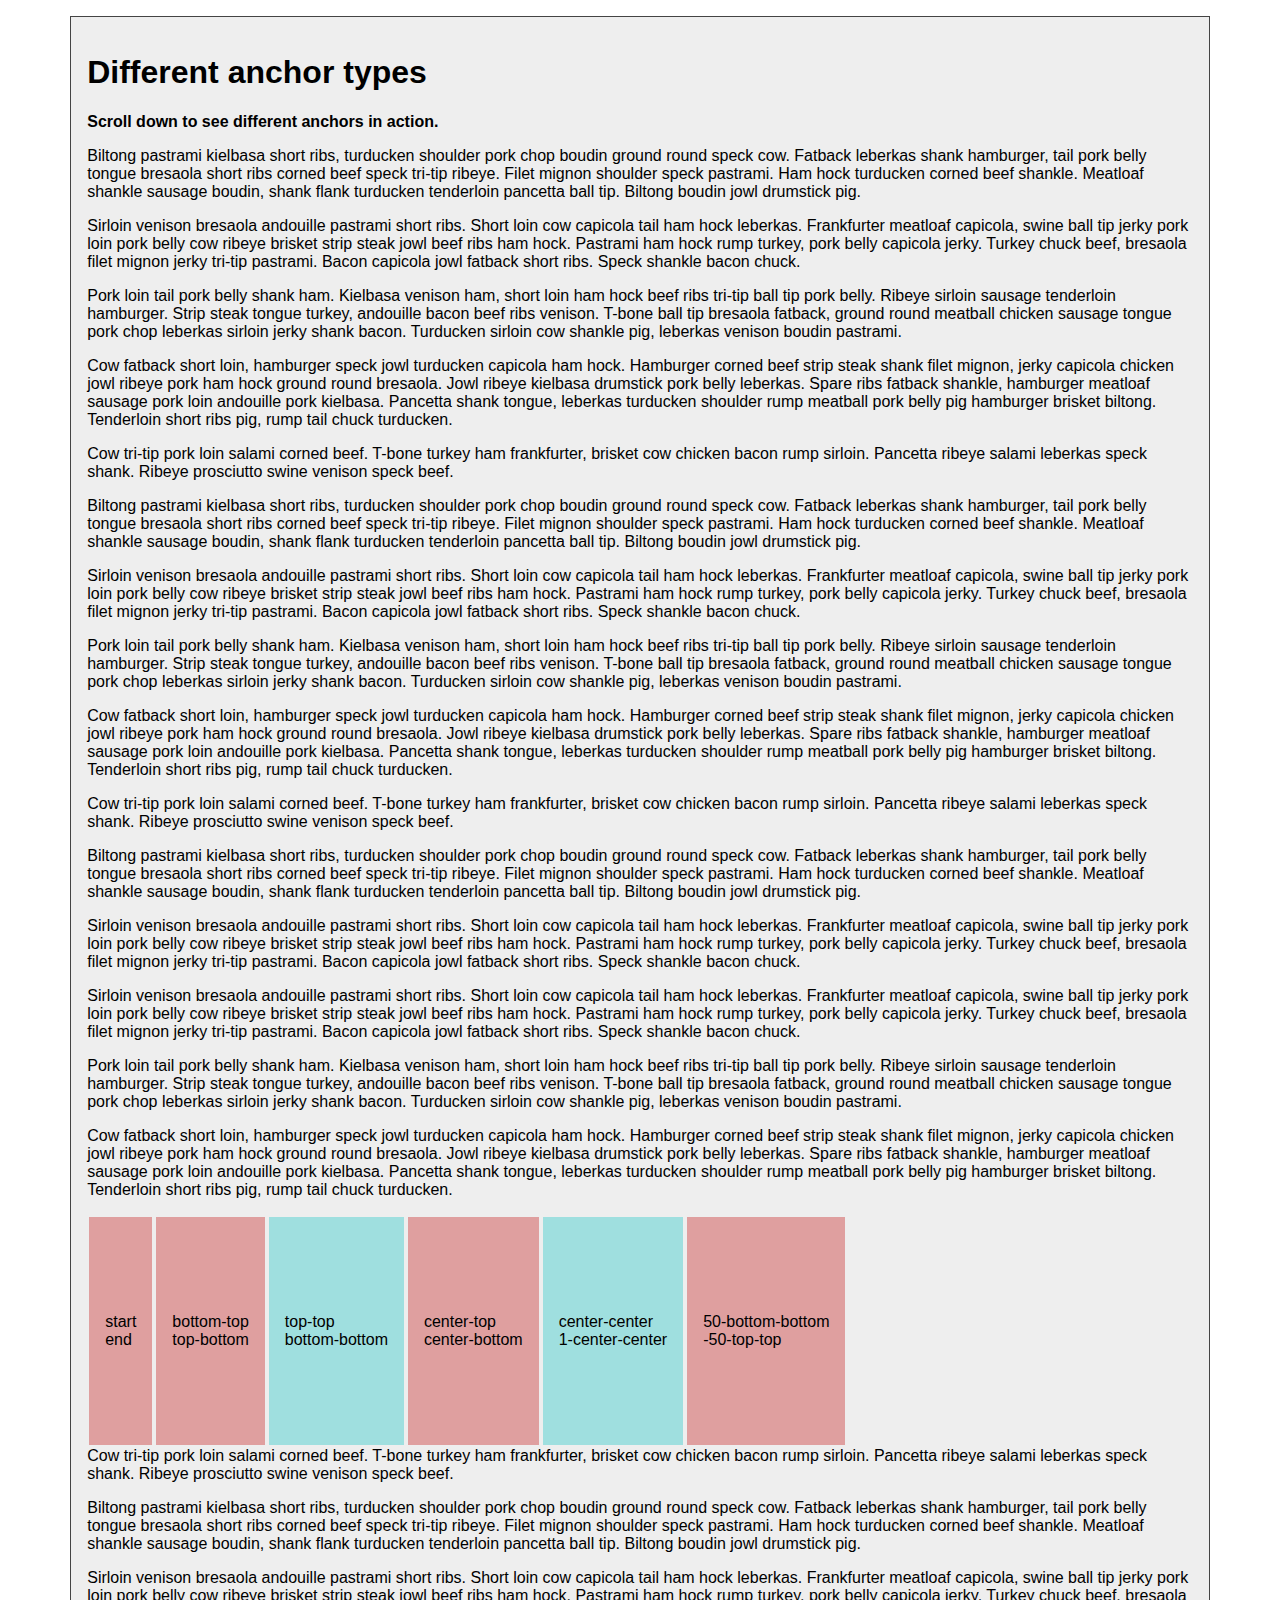
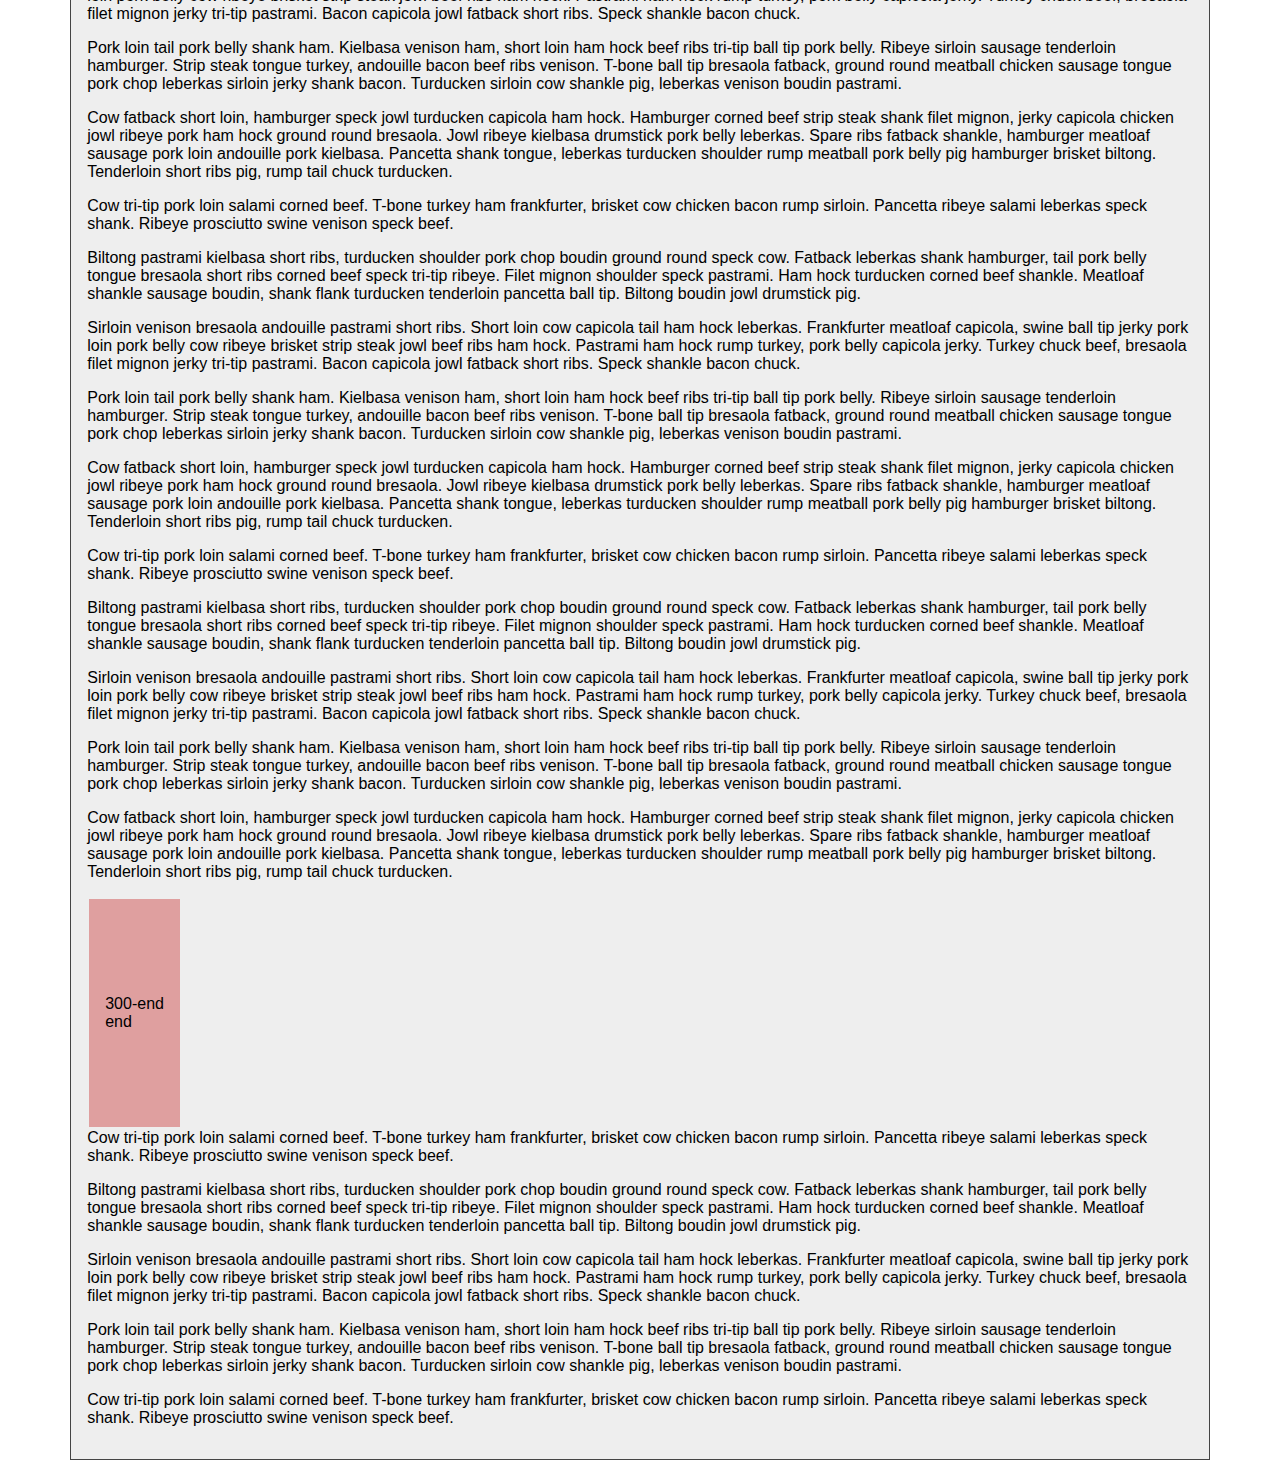
<file: skrollr-master/examples/anchors.html>
<!DOCTYPE html>
<html>
<head>
	<meta charset="utf-8">

	<meta name="viewport" content="width=device-width, initial-scale=1, user-scalable=no">

	<title>Anchors</title>

	<style type="text/css">
	body {font-family:sans-serif;}

	#content {
		width:90%;
		background:#eee;
		border:1px solid #444;
		margin:1em auto;
	}

	#content > div {
		padding:1em;
	}

	.box {
		float:left;
		padding:6em 1em;
		margin:2px;
	}

	p {margin:1em 0;}
	</style>
</head>

<body>
	<div id="skrollr-body">

		<div id="content">
			<div>
				<h1>Different anchor types</h1>

				<p>
					<strong>Scroll down to see different anchors in action.</strong>
				</p>

				<p>Biltong pastrami kielbasa short ribs, turducken shoulder pork chop boudin ground round speck cow. Fatback leberkas shank hamburger, tail pork belly tongue bresaola short ribs corned beef speck tri-tip ribeye. Filet mignon shoulder speck pastrami. Ham hock turducken corned beef shankle. Meatloaf shankle sausage boudin, shank flank turducken tenderloin pancetta ball tip. Biltong boudin jowl drumstick pig.</p>

				<p>Sirloin venison bresaola andouille pastrami short ribs. Short loin cow capicola tail ham hock leberkas. Frankfurter meatloaf capicola, swine ball tip jerky pork loin pork belly cow ribeye brisket strip steak jowl beef ribs ham hock. Pastrami ham hock rump turkey, pork belly capicola jerky. Turkey chuck beef, bresaola filet mignon jerky tri-tip pastrami. Bacon capicola jowl fatback short ribs. Speck shankle bacon chuck.</p>

				<p>Pork loin tail pork belly shank ham. Kielbasa venison ham, short loin ham hock beef ribs tri-tip ball tip pork belly. Ribeye sirloin sausage tenderloin hamburger. Strip steak tongue turkey, andouille bacon beef ribs venison. T-bone ball tip bresaola fatback, ground round meatball chicken sausage tongue pork chop leberkas sirloin jerky shank bacon. Turducken sirloin cow shankle pig, leberkas venison boudin pastrami.</p>

				<p>Cow fatback short loin, hamburger speck jowl turducken capicola ham hock. Hamburger corned beef strip steak shank filet mignon, jerky capicola chicken jowl ribeye pork ham hock ground round bresaola. Jowl ribeye kielbasa drumstick pork belly leberkas. Spare ribs fatback shankle, hamburger meatloaf sausage pork loin andouille pork kielbasa. Pancetta shank tongue, leberkas turducken shoulder rump meatball pork belly pig hamburger brisket biltong. Tenderloin short ribs pig, rump tail chuck turducken.</p>

				<p>Cow tri-tip pork loin salami corned beef. T-bone turkey ham frankfurter, brisket cow chicken bacon rump sirloin. Pancetta ribeye salami leberkas speck shank. Ribeye prosciutto swine venison speck beef.</p>

				<p>Biltong pastrami kielbasa short ribs, turducken shoulder pork chop boudin ground round speck cow. Fatback leberkas shank hamburger, tail pork belly tongue bresaola short ribs corned beef speck tri-tip ribeye. Filet mignon shoulder speck pastrami. Ham hock turducken corned beef shankle. Meatloaf shankle sausage boudin, shank flank turducken tenderloin pancetta ball tip. Biltong boudin jowl drumstick pig.</p>

				<p>Sirloin venison bresaola andouille pastrami short ribs. Short loin cow capicola tail ham hock leberkas. Frankfurter meatloaf capicola, swine ball tip jerky pork loin pork belly cow ribeye brisket strip steak jowl beef ribs ham hock. Pastrami ham hock rump turkey, pork belly capicola jerky. Turkey chuck beef, bresaola filet mignon jerky tri-tip pastrami. Bacon capicola jowl fatback short ribs. Speck shankle bacon chuck.</p>

				<p>Pork loin tail pork belly shank ham. Kielbasa venison ham, short loin ham hock beef ribs tri-tip ball tip pork belly. Ribeye sirloin sausage tenderloin hamburger. Strip steak tongue turkey, andouille bacon beef ribs venison. T-bone ball tip bresaola fatback, ground round meatball chicken sausage tongue pork chop leberkas sirloin jerky shank bacon. Turducken sirloin cow shankle pig, leberkas venison boudin pastrami.</p>

				<p>Cow fatback short loin, hamburger speck jowl turducken capicola ham hock. Hamburger corned beef strip steak shank filet mignon, jerky capicola chicken jowl ribeye pork ham hock ground round bresaola. Jowl ribeye kielbasa drumstick pork belly leberkas. Spare ribs fatback shankle, hamburger meatloaf sausage pork loin andouille pork kielbasa. Pancetta shank tongue, leberkas turducken shoulder rump meatball pork belly pig hamburger brisket biltong. Tenderloin short ribs pig, rump tail chuck turducken.</p>

				<p>Cow tri-tip pork loin salami corned beef. T-bone turkey ham frankfurter, brisket cow chicken bacon rump sirloin. Pancetta ribeye salami leberkas speck shank. Ribeye prosciutto swine venison speck beef.</p>

				<p>Biltong pastrami kielbasa short ribs, turducken shoulder pork chop boudin ground round speck cow. Fatback leberkas shank hamburger, tail pork belly tongue bresaola short ribs corned beef speck tri-tip ribeye. Filet mignon shoulder speck pastrami. Ham hock turducken corned beef shankle. Meatloaf shankle sausage boudin, shank flank turducken tenderloin pancetta ball tip. Biltong boudin jowl drumstick pig.</p>

				<p>Sirloin venison bresaola andouille pastrami short ribs. Short loin cow capicola tail ham hock leberkas. Frankfurter meatloaf capicola, swine ball tip jerky pork loin pork belly cow ribeye brisket strip steak jowl beef ribs ham hock. Pastrami ham hock rump turkey, pork belly capicola jerky. Turkey chuck beef, bresaola filet mignon jerky tri-tip pastrami. Bacon capicola jowl fatback short ribs. Speck shankle bacon chuck.</p>

				<p>Sirloin venison bresaola andouille pastrami short ribs. Short loin cow capicola tail ham hock leberkas. Frankfurter meatloaf capicola, swine ball tip jerky pork loin pork belly cow ribeye brisket strip steak jowl beef ribs ham hock. Pastrami ham hock rump turkey, pork belly capicola jerky. Turkey chuck beef, bresaola filet mignon jerky tri-tip pastrami. Bacon capicola jowl fatback short ribs. Speck shankle bacon chuck.</p>

				<p>Pork loin tail pork belly shank ham. Kielbasa venison ham, short loin ham hock beef ribs tri-tip ball tip pork belly. Ribeye sirloin sausage tenderloin hamburger. Strip steak tongue turkey, andouille bacon beef ribs venison. T-bone ball tip bresaola fatback, ground round meatball chicken sausage tongue pork chop leberkas sirloin jerky shank bacon. Turducken sirloin cow shankle pig, leberkas venison boudin pastrami.</p>

				<p>Cow fatback short loin, hamburger speck jowl turducken capicola ham hock. Hamburger corned beef strip steak shank filet mignon, jerky capicola chicken jowl ribeye pork ham hock ground round bresaola. Jowl ribeye kielbasa drumstick pork belly leberkas. Spare ribs fatback shankle, hamburger meatloaf sausage pork loin andouille pork kielbasa. Pancetta shank tongue, leberkas turducken shoulder rump meatball pork belly pig hamburger brisket biltong. Tenderloin short ribs pig, rump tail chuck turducken.</p>

				<div class="box" data-start="background:hsl(0,50%,75%);" data-end="background:hsl(180,50%,75%);">
					start<br>end
				</div>

				<div class="box" data-bottom-top="background:hsl(0,50%,75%);" data-top-bottom="background:hsl(180,50%,75%);">
					bottom-top<br>top-bottom
				</div>

				<div class="box" data-top-top="background:hsl(0,50%,75%);" data-bottom-bottom="background:hsl(180,50%,75%);">
					top-top<br>bottom-bottom
				</div>

				<div class="box" data-center-top="background:hsl(0,50%,75%);" data-center-bottom="background:hsl(180,50%,75%);">
					center-top<br>center-bottom
				</div>

				<div id="bacon" class="box" data-center-center="background:hsl(0,50%,75%);" data-1-center-center="background:hsl(180,50%,75%);">
					center-center<br>1-center-center
				</div>

				<div class="box" data-50-bottom-bottom="background:hsl(0,50%,75%);" data--50-top-top="background:hsl(180,50%,75%);">
					50-bottom-bottom<br>-50-top-top
				</div>

				<p style="clear:both;">Cow tri-tip pork loin salami corned beef. T-bone turkey ham frankfurter, brisket cow chicken bacon rump sirloin. Pancetta ribeye salami leberkas speck shank. Ribeye prosciutto swine venison speck beef.</p>

				<p>Biltong pastrami kielbasa short ribs, turducken shoulder pork chop boudin ground round speck cow. Fatback leberkas shank hamburger, tail pork belly tongue bresaola short ribs corned beef speck tri-tip ribeye. Filet mignon shoulder speck pastrami. Ham hock turducken corned beef shankle. Meatloaf shankle sausage boudin, shank flank turducken tenderloin pancetta ball tip. Biltong boudin jowl drumstick pig.</p>

				<p>Sirloin venison bresaola andouille pastrami short ribs. Short loin cow capicola tail ham hock leberkas. Frankfurter meatloaf capicola, swine ball tip jerky pork loin pork belly cow ribeye brisket strip steak jowl beef ribs ham hock. Pastrami ham hock rump turkey, pork belly capicola jerky. Turkey chuck beef, bresaola filet mignon jerky tri-tip pastrami. Bacon capicola jowl fatback short ribs. Speck shankle bacon chuck.</p>

				<p>Pork loin tail pork belly shank ham. Kielbasa venison ham, short loin ham hock beef ribs tri-tip ball tip pork belly. Ribeye sirloin sausage tenderloin hamburger. Strip steak tongue turkey, andouille bacon beef ribs venison. T-bone ball tip bresaola fatback, ground round meatball chicken sausage tongue pork chop leberkas sirloin jerky shank bacon. Turducken sirloin cow shankle pig, leberkas venison boudin pastrami.</p>

				<p>Cow fatback short loin, hamburger speck jowl turducken capicola ham hock. Hamburger corned beef strip steak shank filet mignon, jerky capicola chicken jowl ribeye pork ham hock ground round bresaola. Jowl ribeye kielbasa drumstick pork belly leberkas. Spare ribs fatback shankle, hamburger meatloaf sausage pork loin andouille pork kielbasa. Pancetta shank tongue, leberkas turducken shoulder rump meatball pork belly pig hamburger brisket biltong. Tenderloin short ribs pig, rump tail chuck turducken.</p>

				<p>Cow tri-tip pork loin salami corned beef. T-bone turkey ham frankfurter, brisket cow chicken bacon rump sirloin. Pancetta ribeye salami leberkas speck shank. Ribeye prosciutto swine venison speck beef.</p>

				<p>Biltong pastrami kielbasa short ribs, turducken shoulder pork chop boudin ground round speck cow. Fatback leberkas shank hamburger, tail pork belly tongue bresaola short ribs corned beef speck tri-tip ribeye. Filet mignon shoulder speck pastrami. Ham hock turducken corned beef shankle. Meatloaf shankle sausage boudin, shank flank turducken tenderloin pancetta ball tip. Biltong boudin jowl drumstick pig.</p>

				<p>Sirloin venison bresaola andouille pastrami short ribs. Short loin cow capicola tail ham hock leberkas. Frankfurter meatloaf capicola, swine ball tip jerky pork loin pork belly cow ribeye brisket strip steak jowl beef ribs ham hock. Pastrami ham hock rump turkey, pork belly capicola jerky. Turkey chuck beef, bresaola filet mignon jerky tri-tip pastrami. Bacon capicola jowl fatback short ribs. Speck shankle bacon chuck.</p>

				<p>Pork loin tail pork belly shank ham. Kielbasa venison ham, short loin ham hock beef ribs tri-tip ball tip pork belly. Ribeye sirloin sausage tenderloin hamburger. Strip steak tongue turkey, andouille bacon beef ribs venison. T-bone ball tip bresaola fatback, ground round meatball chicken sausage tongue pork chop leberkas sirloin jerky shank bacon. Turducken sirloin cow shankle pig, leberkas venison boudin pastrami.</p>

				<p>Cow fatback short loin, hamburger speck jowl turducken capicola ham hock. Hamburger corned beef strip steak shank filet mignon, jerky capicola chicken jowl ribeye pork ham hock ground round bresaola. Jowl ribeye kielbasa drumstick pork belly leberkas. Spare ribs fatback shankle, hamburger meatloaf sausage pork loin andouille pork kielbasa. Pancetta shank tongue, leberkas turducken shoulder rump meatball pork belly pig hamburger brisket biltong. Tenderloin short ribs pig, rump tail chuck turducken.</p>

				<p>Cow tri-tip pork loin salami corned beef. T-bone turkey ham frankfurter, brisket cow chicken bacon rump sirloin. Pancetta ribeye salami leberkas speck shank. Ribeye prosciutto swine venison speck beef.</p>

				<p>Biltong pastrami kielbasa short ribs, turducken shoulder pork chop boudin ground round speck cow. Fatback leberkas shank hamburger, tail pork belly tongue bresaola short ribs corned beef speck tri-tip ribeye. Filet mignon shoulder speck pastrami. Ham hock turducken corned beef shankle. Meatloaf shankle sausage boudin, shank flank turducken tenderloin pancetta ball tip. Biltong boudin jowl drumstick pig.</p>

				<p>Sirloin venison bresaola andouille pastrami short ribs. Short loin cow capicola tail ham hock leberkas. Frankfurter meatloaf capicola, swine ball tip jerky pork loin pork belly cow ribeye brisket strip steak jowl beef ribs ham hock. Pastrami ham hock rump turkey, pork belly capicola jerky. Turkey chuck beef, bresaola filet mignon jerky tri-tip pastrami. Bacon capicola jowl fatback short ribs. Speck shankle bacon chuck.</p>

				<p>Pork loin tail pork belly shank ham. Kielbasa venison ham, short loin ham hock beef ribs tri-tip ball tip pork belly. Ribeye sirloin sausage tenderloin hamburger. Strip steak tongue turkey, andouille bacon beef ribs venison. T-bone ball tip bresaola fatback, ground round meatball chicken sausage tongue pork chop leberkas sirloin jerky shank bacon. Turducken sirloin cow shankle pig, leberkas venison boudin pastrami.</p>

				<p>Cow fatback short loin, hamburger speck jowl turducken capicola ham hock. Hamburger corned beef strip steak shank filet mignon, jerky capicola chicken jowl ribeye pork ham hock ground round bresaola. Jowl ribeye kielbasa drumstick pork belly leberkas. Spare ribs fatback shankle, hamburger meatloaf sausage pork loin andouille pork kielbasa. Pancetta shank tongue, leberkas turducken shoulder rump meatball pork belly pig hamburger brisket biltong. Tenderloin short ribs pig, rump tail chuck turducken.</p>

				<div class="box" data-300-end="background:hsl(0,50%,75%);" data-end="background:hsl(180,50%,75%);">
					300-end<br>end
				</div>

				<p style="clear:both;">Cow tri-tip pork loin salami corned beef. T-bone turkey ham frankfurter, brisket cow chicken bacon rump sirloin. Pancetta ribeye salami leberkas speck shank. Ribeye prosciutto swine venison speck beef.</p>

				<p>Biltong pastrami kielbasa short ribs, turducken shoulder pork chop boudin ground round speck cow. Fatback leberkas shank hamburger, tail pork belly tongue bresaola short ribs corned beef speck tri-tip ribeye. Filet mignon shoulder speck pastrami. Ham hock turducken corned beef shankle. Meatloaf shankle sausage boudin, shank flank turducken tenderloin pancetta ball tip. Biltong boudin jowl drumstick pig.</p>

				<p>Sirloin venison bresaola andouille pastrami short ribs. Short loin cow capicola tail ham hock leberkas. Frankfurter meatloaf capicola, swine ball tip jerky pork loin pork belly cow ribeye brisket strip steak jowl beef ribs ham hock. Pastrami ham hock rump turkey, pork belly capicola jerky. Turkey chuck beef, bresaola filet mignon jerky tri-tip pastrami. Bacon capicola jowl fatback short ribs. Speck shankle bacon chuck.</p>

				<p>Pork loin tail pork belly shank ham. Kielbasa venison ham, short loin ham hock beef ribs tri-tip ball tip pork belly. Ribeye sirloin sausage tenderloin hamburger. Strip steak tongue turkey, andouille bacon beef ribs venison. T-bone ball tip bresaola fatback, ground round meatball chicken sausage tongue pork chop leberkas sirloin jerky shank bacon. Turducken sirloin cow shankle pig, leberkas venison boudin pastrami.</p>

				<p>Cow tri-tip pork loin salami corned beef. T-bone turkey ham frankfurter, brisket cow chicken bacon rump sirloin. Pancetta ribeye salami leberkas speck shank. Ribeye prosciutto swine venison speck beef.</p>
			</div>
		</div>

	</div>

	<script type="text/javascript" src="../dist/skrollr.min.js"></script>

	<script type="text/javascript">
	skrollr.init({
		forceHeight: false
	});
	</script>
</body>

</html>
</file>
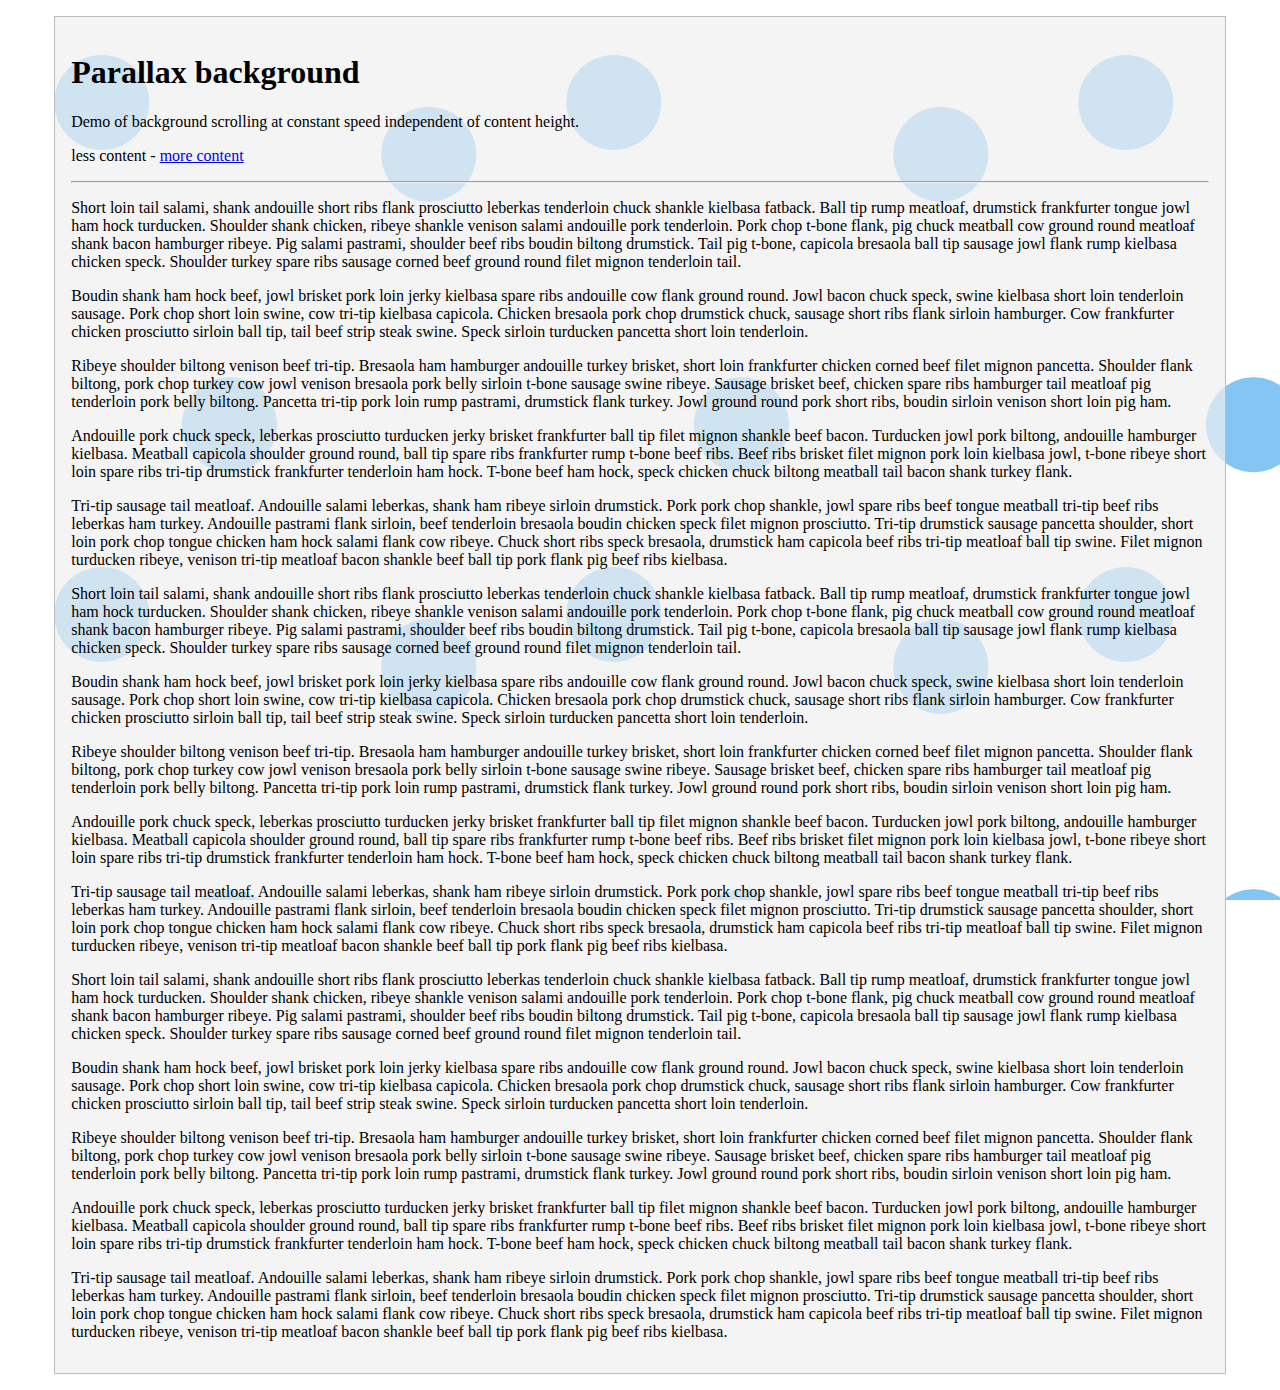
<file: skrollr-master/examples/bg_constant_speed_less.html>
<!DOCTYPE html>
<html>
<head>
	<meta charset="utf-8">

	<meta name="viewport" content="width=device-width, initial-scale=1, user-scalable=no">

	<title>Background scroll - less content</title>

	<style type="text/css">
	body {
		background:url(images/bubbles.png) repeat fixed;
	}

	#center {
		background:#f9f9f9;
		background:rgba(240,240,240,.7);
		width:90%;
		padding:1em;
		margin:1em auto;
		border:1px solid #bbb;
	}
	</style>
</head>

<body data-0="background-position:0px 0px;" data-100000="background-position:0px -50000px;">
	<div id="skrollr-body">
		<div id="center">
			<h1>Parallax background</h1>
			<p>Demo of background scrolling at constant speed independent of content height.</p>
			<p>less content - <a href="bg_constant_speed_more.html">more content</a></p>
			<hr />
			<p>
				Short loin tail salami, shank andouille short ribs flank prosciutto leberkas tenderloin chuck shankle kielbasa fatback. Ball tip rump meatloaf, drumstick frankfurter tongue jowl ham hock turducken. Shoulder shank chicken, ribeye shankle venison salami andouille pork tenderloin. Pork chop t-bone flank, pig chuck meatball cow ground round meatloaf shank bacon hamburger ribeye. Pig salami pastrami, shoulder beef ribs boudin biltong drumstick. Tail pig t-bone, capicola bresaola ball tip sausage jowl flank rump kielbasa chicken speck. Shoulder turkey spare ribs sausage corned beef ground round filet mignon tenderloin tail.
			</p>
			<p>
				Boudin shank ham hock beef, jowl brisket pork loin jerky kielbasa spare ribs andouille cow flank ground round. Jowl bacon chuck speck, swine kielbasa short loin tenderloin sausage. Pork chop short loin swine, cow tri-tip kielbasa capicola. Chicken bresaola pork chop drumstick chuck, sausage short ribs flank sirloin hamburger. Cow frankfurter chicken prosciutto sirloin ball tip, tail beef strip steak swine. Speck sirloin turducken pancetta short loin tenderloin.
			</p>
			<p>
				Ribeye shoulder biltong venison beef tri-tip. Bresaola ham hamburger andouille turkey brisket, short loin frankfurter chicken corned beef filet mignon pancetta. Shoulder flank biltong, pork chop turkey cow jowl venison bresaola pork belly sirloin t-bone sausage swine ribeye. Sausage brisket beef, chicken spare ribs hamburger tail meatloaf pig tenderloin pork belly biltong. Pancetta tri-tip pork loin rump pastrami, drumstick flank turkey. Jowl ground round pork short ribs, boudin sirloin venison short loin pig ham.
			</p>
			<p>
				Andouille pork chuck speck, leberkas prosciutto turducken jerky brisket frankfurter ball tip filet mignon shankle beef bacon. Turducken jowl pork biltong, andouille hamburger kielbasa. Meatball capicola shoulder ground round, ball tip spare ribs frankfurter rump t-bone beef ribs. Beef ribs brisket filet mignon pork loin kielbasa jowl, t-bone ribeye short loin spare ribs tri-tip drumstick frankfurter tenderloin ham hock. T-bone beef ham hock, speck chicken chuck biltong meatball tail bacon shank turkey flank.
			</p>
			<p>
				Tri-tip sausage tail meatloaf. Andouille salami leberkas, shank ham ribeye sirloin drumstick. Pork pork chop shankle, jowl spare ribs beef tongue meatball tri-tip beef ribs leberkas ham turkey. Andouille pastrami flank sirloin, beef tenderloin bresaola boudin chicken speck filet mignon prosciutto. Tri-tip drumstick sausage pancetta shoulder, short loin pork chop tongue chicken ham hock salami flank cow ribeye. Chuck short ribs speck bresaola, drumstick ham capicola beef ribs tri-tip meatloaf ball tip swine. Filet mignon turducken ribeye, venison tri-tip meatloaf bacon shankle beef ball tip pork flank pig beef ribs kielbasa.
			</p>
			<p>
				Short loin tail salami, shank andouille short ribs flank prosciutto leberkas tenderloin chuck shankle kielbasa fatback. Ball tip rump meatloaf, drumstick frankfurter tongue jowl ham hock turducken. Shoulder shank chicken, ribeye shankle venison salami andouille pork tenderloin. Pork chop t-bone flank, pig chuck meatball cow ground round meatloaf shank bacon hamburger ribeye. Pig salami pastrami, shoulder beef ribs boudin biltong drumstick. Tail pig t-bone, capicola bresaola ball tip sausage jowl flank rump kielbasa chicken speck. Shoulder turkey spare ribs sausage corned beef ground round filet mignon tenderloin tail.
			</p>
			<p>
				Boudin shank ham hock beef, jowl brisket pork loin jerky kielbasa spare ribs andouille cow flank ground round. Jowl bacon chuck speck, swine kielbasa short loin tenderloin sausage. Pork chop short loin swine, cow tri-tip kielbasa capicola. Chicken bresaola pork chop drumstick chuck, sausage short ribs flank sirloin hamburger. Cow frankfurter chicken prosciutto sirloin ball tip, tail beef strip steak swine. Speck sirloin turducken pancetta short loin tenderloin.
			</p>
			<p>
				Ribeye shoulder biltong venison beef tri-tip. Bresaola ham hamburger andouille turkey brisket, short loin frankfurter chicken corned beef filet mignon pancetta. Shoulder flank biltong, pork chop turkey cow jowl venison bresaola pork belly sirloin t-bone sausage swine ribeye. Sausage brisket beef, chicken spare ribs hamburger tail meatloaf pig tenderloin pork belly biltong. Pancetta tri-tip pork loin rump pastrami, drumstick flank turkey. Jowl ground round pork short ribs, boudin sirloin venison short loin pig ham.
			</p>
			<p>
				Andouille pork chuck speck, leberkas prosciutto turducken jerky brisket frankfurter ball tip filet mignon shankle beef bacon. Turducken jowl pork biltong, andouille hamburger kielbasa. Meatball capicola shoulder ground round, ball tip spare ribs frankfurter rump t-bone beef ribs. Beef ribs brisket filet mignon pork loin kielbasa jowl, t-bone ribeye short loin spare ribs tri-tip drumstick frankfurter tenderloin ham hock. T-bone beef ham hock, speck chicken chuck biltong meatball tail bacon shank turkey flank.
			</p>
			<p>
				Tri-tip sausage tail meatloaf. Andouille salami leberkas, shank ham ribeye sirloin drumstick. Pork pork chop shankle, jowl spare ribs beef tongue meatball tri-tip beef ribs leberkas ham turkey. Andouille pastrami flank sirloin, beef tenderloin bresaola boudin chicken speck filet mignon prosciutto. Tri-tip drumstick sausage pancetta shoulder, short loin pork chop tongue chicken ham hock salami flank cow ribeye. Chuck short ribs speck bresaola, drumstick ham capicola beef ribs tri-tip meatloaf ball tip swine. Filet mignon turducken ribeye, venison tri-tip meatloaf bacon shankle beef ball tip pork flank pig beef ribs kielbasa.
			</p>
			<p>
				Short loin tail salami, shank andouille short ribs flank prosciutto leberkas tenderloin chuck shankle kielbasa fatback. Ball tip rump meatloaf, drumstick frankfurter tongue jowl ham hock turducken. Shoulder shank chicken, ribeye shankle venison salami andouille pork tenderloin. Pork chop t-bone flank, pig chuck meatball cow ground round meatloaf shank bacon hamburger ribeye. Pig salami pastrami, shoulder beef ribs boudin biltong drumstick. Tail pig t-bone, capicola bresaola ball tip sausage jowl flank rump kielbasa chicken speck. Shoulder turkey spare ribs sausage corned beef ground round filet mignon tenderloin tail.
			</p>
			<p>
				Boudin shank ham hock beef, jowl brisket pork loin jerky kielbasa spare ribs andouille cow flank ground round. Jowl bacon chuck speck, swine kielbasa short loin tenderloin sausage. Pork chop short loin swine, cow tri-tip kielbasa capicola. Chicken bresaola pork chop drumstick chuck, sausage short ribs flank sirloin hamburger. Cow frankfurter chicken prosciutto sirloin ball tip, tail beef strip steak swine. Speck sirloin turducken pancetta short loin tenderloin.
			</p>
			<p>
				Ribeye shoulder biltong venison beef tri-tip. Bresaola ham hamburger andouille turkey brisket, short loin frankfurter chicken corned beef filet mignon pancetta. Shoulder flank biltong, pork chop turkey cow jowl venison bresaola pork belly sirloin t-bone sausage swine ribeye. Sausage brisket beef, chicken spare ribs hamburger tail meatloaf pig tenderloin pork belly biltong. Pancetta tri-tip pork loin rump pastrami, drumstick flank turkey. Jowl ground round pork short ribs, boudin sirloin venison short loin pig ham.
			</p>
			<p>
				Andouille pork chuck speck, leberkas prosciutto turducken jerky brisket frankfurter ball tip filet mignon shankle beef bacon. Turducken jowl pork biltong, andouille hamburger kielbasa. Meatball capicola shoulder ground round, ball tip spare ribs frankfurter rump t-bone beef ribs. Beef ribs brisket filet mignon pork loin kielbasa jowl, t-bone ribeye short loin spare ribs tri-tip drumstick frankfurter tenderloin ham hock. T-bone beef ham hock, speck chicken chuck biltong meatball tail bacon shank turkey flank.
			</p>
			<p>
				Tri-tip sausage tail meatloaf. Andouille salami leberkas, shank ham ribeye sirloin drumstick. Pork pork chop shankle, jowl spare ribs beef tongue meatball tri-tip beef ribs leberkas ham turkey. Andouille pastrami flank sirloin, beef tenderloin bresaola boudin chicken speck filet mignon prosciutto. Tri-tip drumstick sausage pancetta shoulder, short loin pork chop tongue chicken ham hock salami flank cow ribeye. Chuck short ribs speck bresaola, drumstick ham capicola beef ribs tri-tip meatloaf ball tip swine. Filet mignon turducken ribeye, venison tri-tip meatloaf bacon shankle beef ball tip pork flank pig beef ribs kielbasa.
			</p>
		</div>
	</div>

	<script type="text/javascript" src="../dist/skrollr.min.js"></script>

	<script type="text/javascript">
	skrollr.init({
		forceHeight: false
	});
	</script>
</body>

</html>
</file>
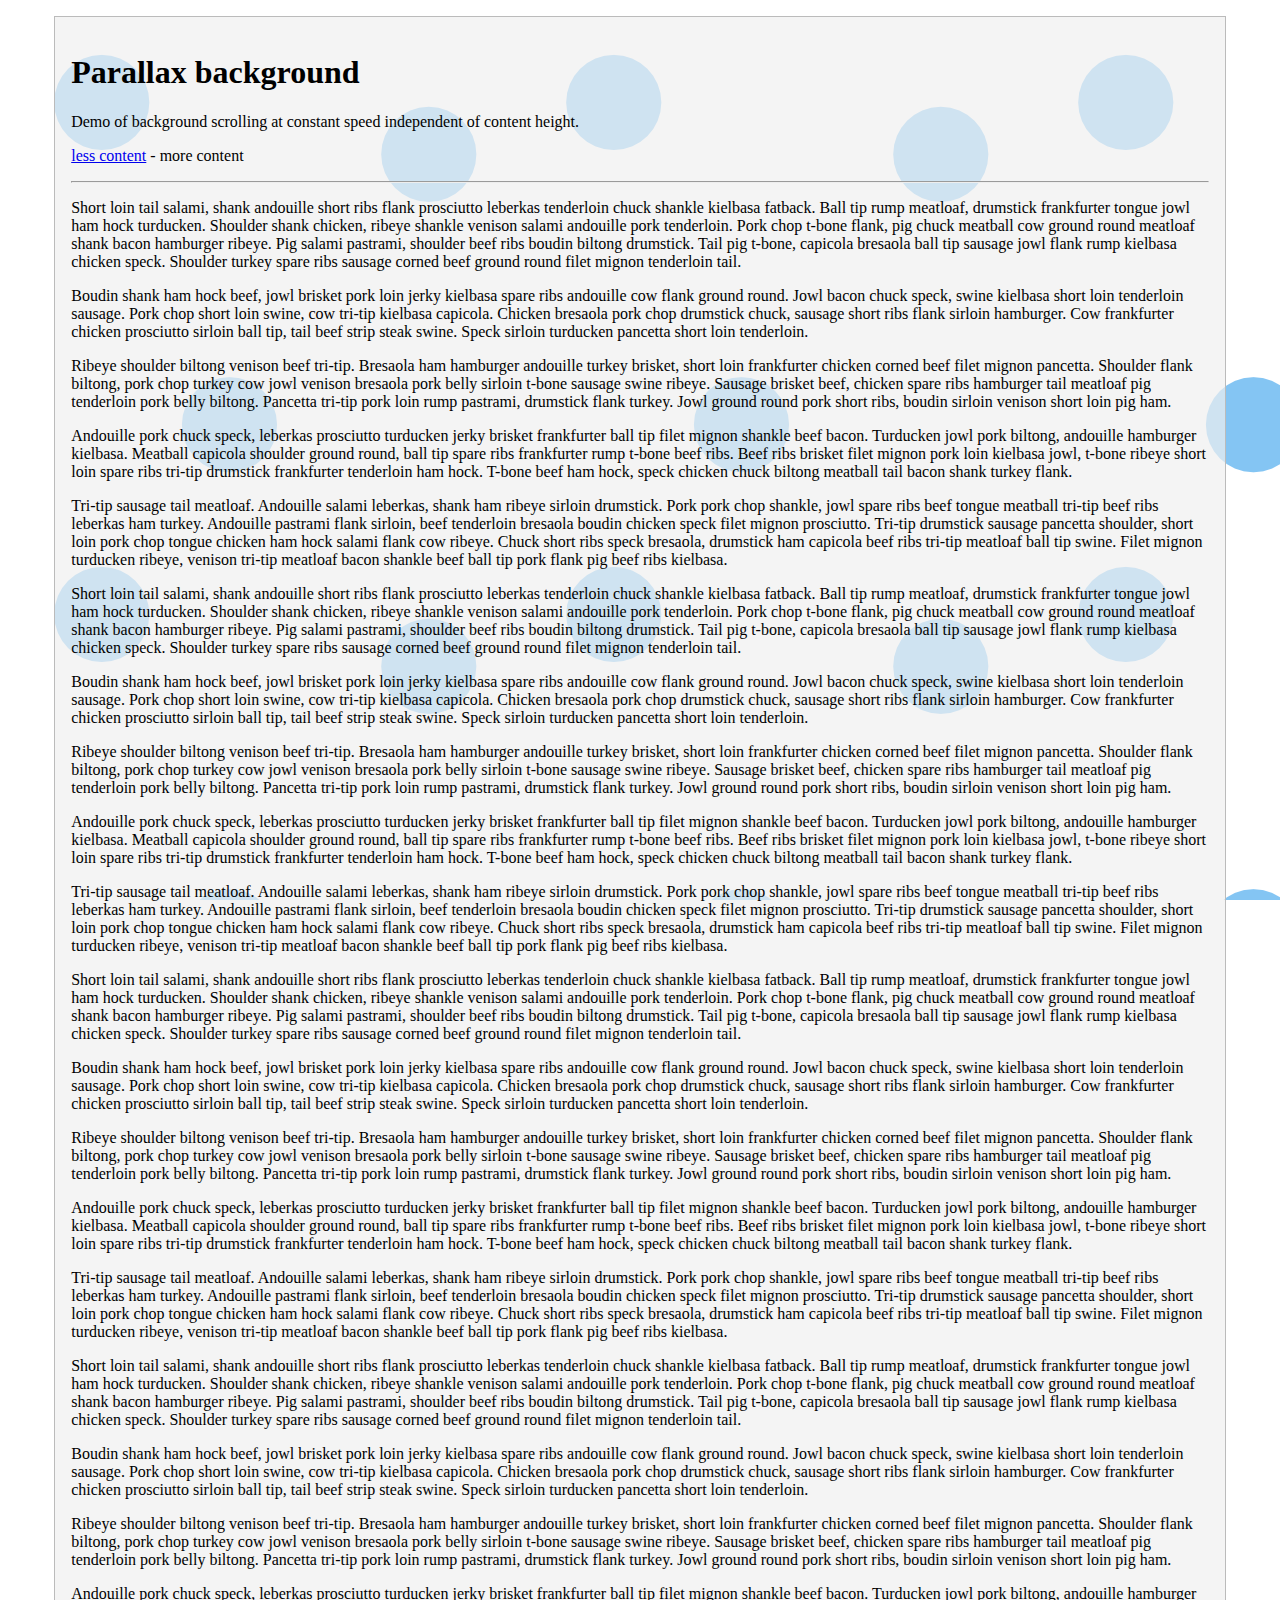
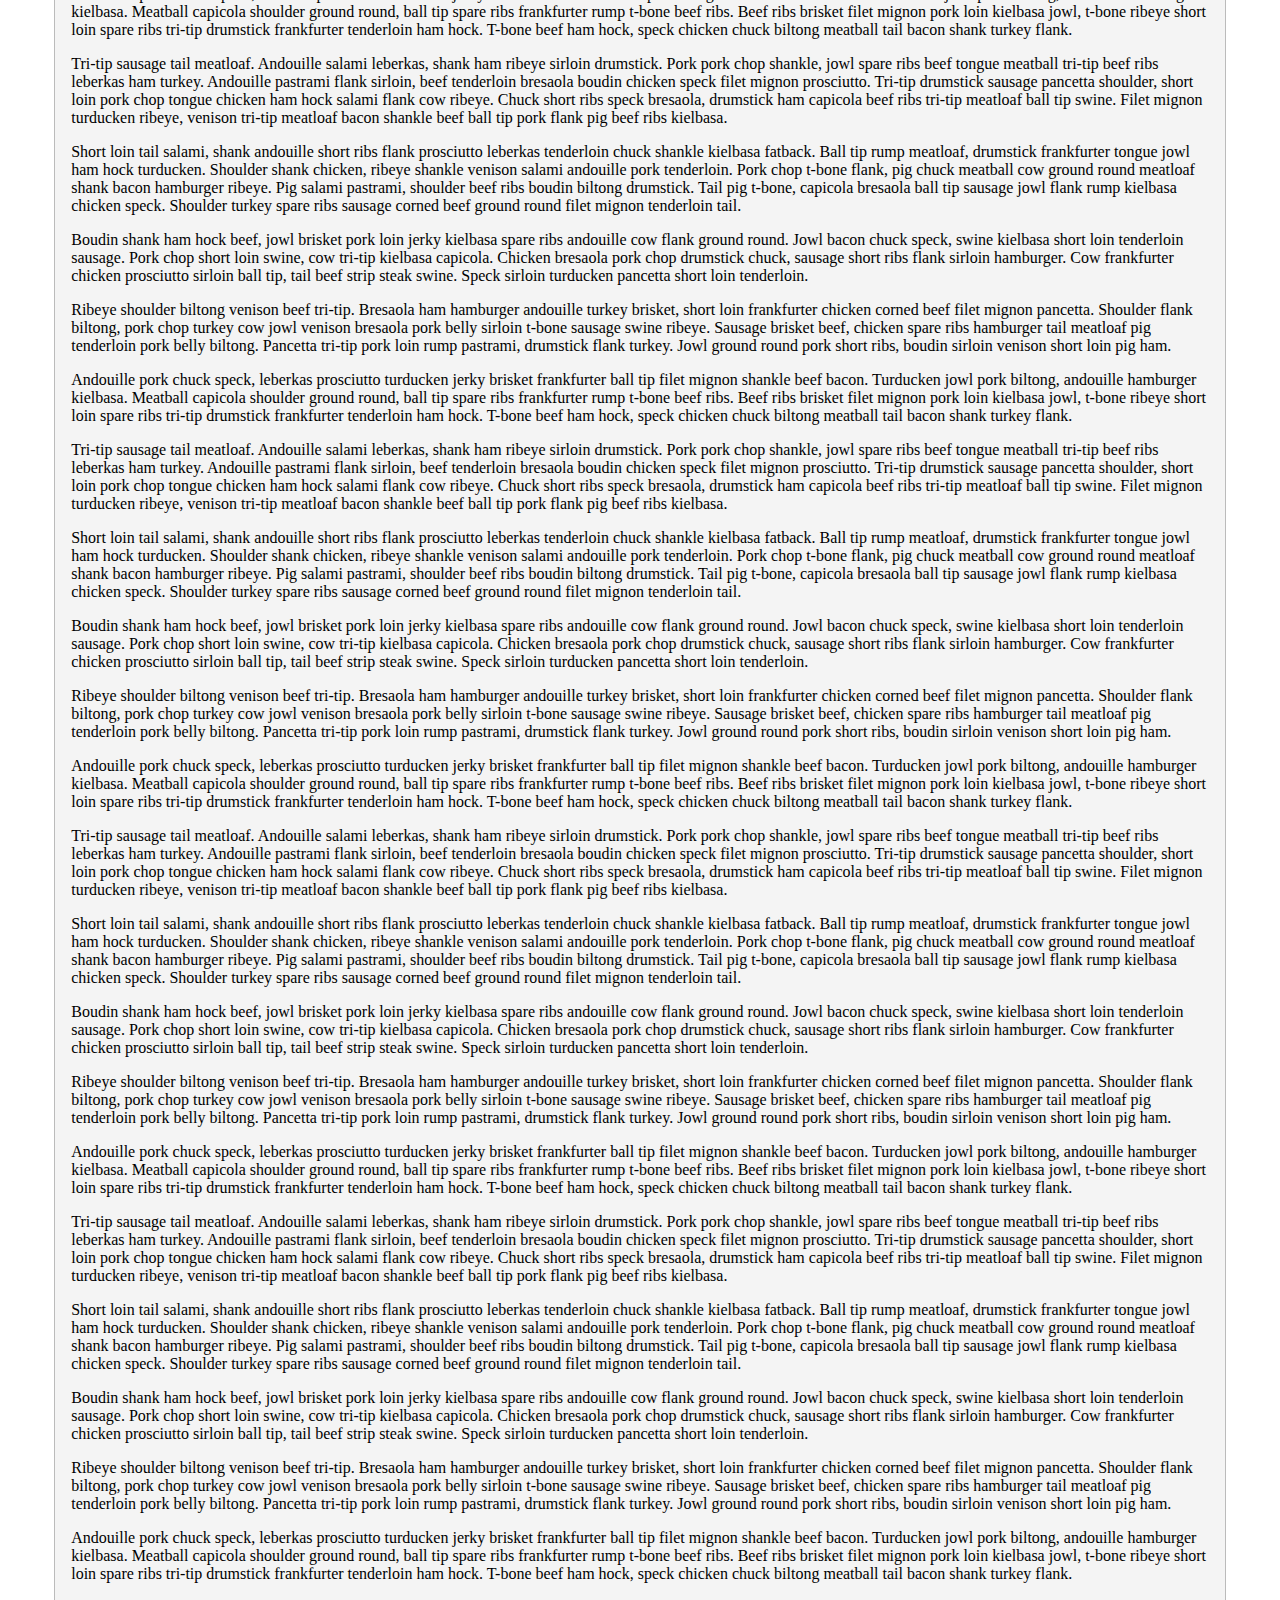
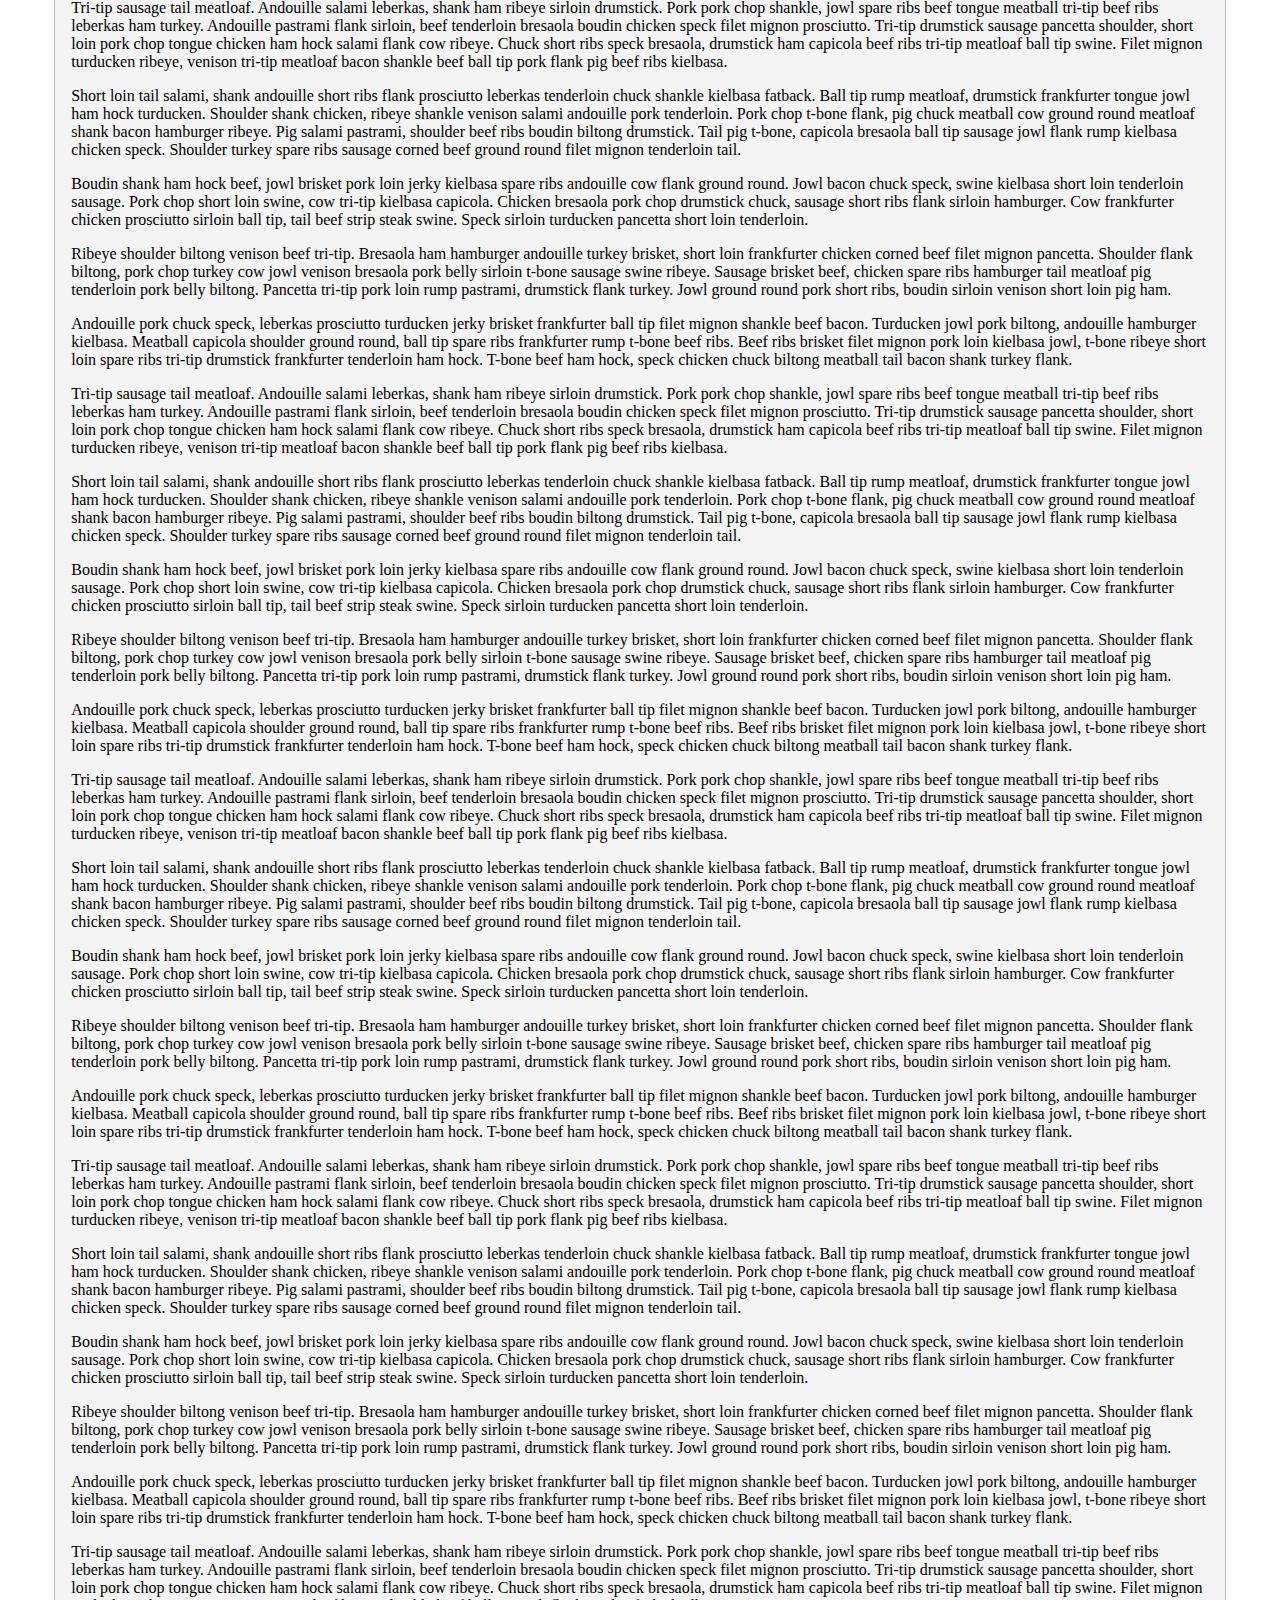
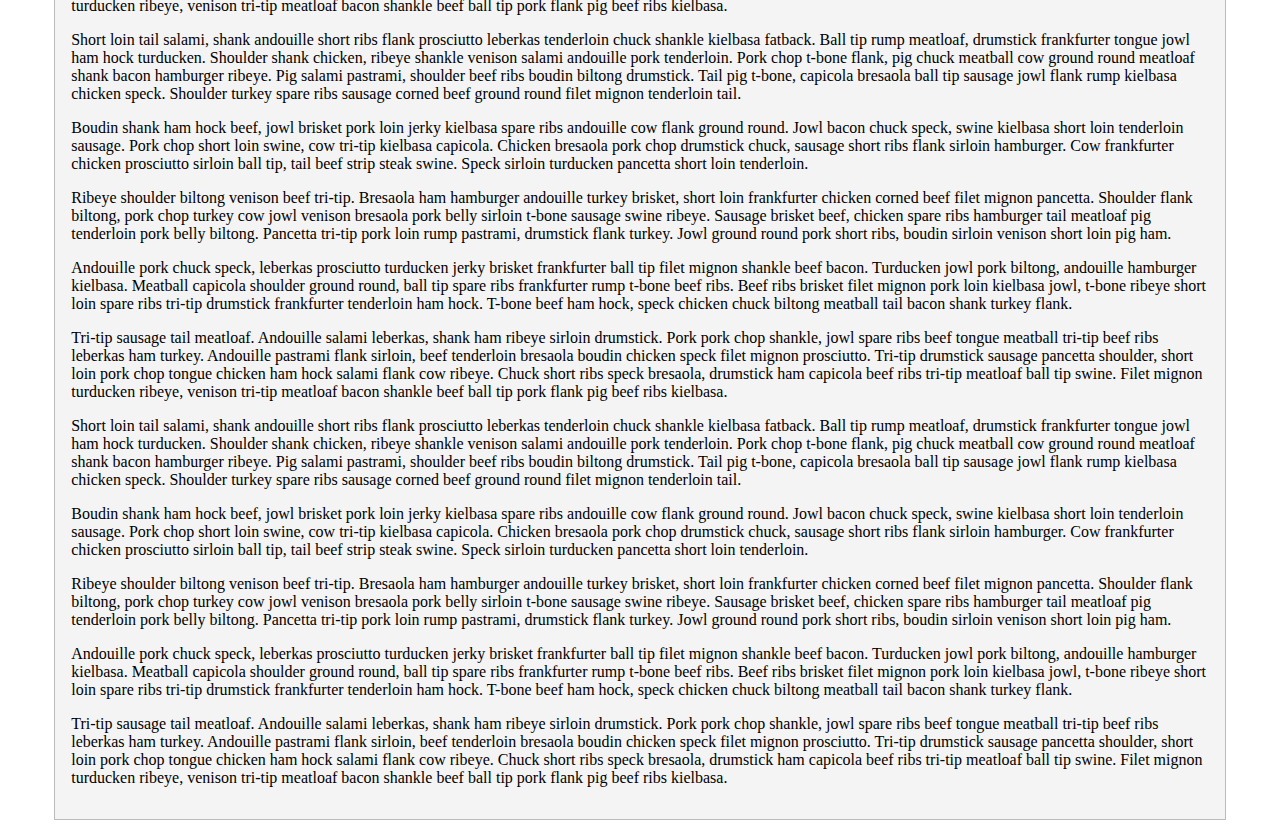
<file: skrollr-master/examples/bg_constant_speed_more.html>
<!DOCTYPE html>
<html>
<head>
	<meta charset="utf-8">

	<meta name="viewport" content="width=device-width, initial-scale=1, user-scalable=no">

	<title>Background scroll - more content</title>

	<style type="text/css">
	body {
		background:url(images/bubbles.png) repeat fixed;
	}

	#center {
		background:#f9f9f9;
		background:rgba(240,240,240,.7);
		width:90%;
		padding:1em;
		margin:1em auto;
		border:1px solid #bbb;
	}
	</style>
</head>

<body data-0="background-position:0px 0px;" data-100000="background-position:0px -50000px;">
	<div id="skrollr-body">
		<div id="center">
			<h1>Parallax background</h1>
			<p>Demo of background scrolling at constant speed independent of content height.</p>
			<p><a href="bg_constant_speed_less.html">less content</a> - more content</p>
			<hr />
			<p>
				Short loin tail salami, shank andouille short ribs flank prosciutto leberkas tenderloin chuck shankle kielbasa fatback. Ball tip rump meatloaf, drumstick frankfurter tongue jowl ham hock turducken. Shoulder shank chicken, ribeye shankle venison salami andouille pork tenderloin. Pork chop t-bone flank, pig chuck meatball cow ground round meatloaf shank bacon hamburger ribeye. Pig salami pastrami, shoulder beef ribs boudin biltong drumstick. Tail pig t-bone, capicola bresaola ball tip sausage jowl flank rump kielbasa chicken speck. Shoulder turkey spare ribs sausage corned beef ground round filet mignon tenderloin tail.
			</p>
			<p>
				Boudin shank ham hock beef, jowl brisket pork loin jerky kielbasa spare ribs andouille cow flank ground round. Jowl bacon chuck speck, swine kielbasa short loin tenderloin sausage. Pork chop short loin swine, cow tri-tip kielbasa capicola. Chicken bresaola pork chop drumstick chuck, sausage short ribs flank sirloin hamburger. Cow frankfurter chicken prosciutto sirloin ball tip, tail beef strip steak swine. Speck sirloin turducken pancetta short loin tenderloin.
			</p>
			<p>
				Ribeye shoulder biltong venison beef tri-tip. Bresaola ham hamburger andouille turkey brisket, short loin frankfurter chicken corned beef filet mignon pancetta. Shoulder flank biltong, pork chop turkey cow jowl venison bresaola pork belly sirloin t-bone sausage swine ribeye. Sausage brisket beef, chicken spare ribs hamburger tail meatloaf pig tenderloin pork belly biltong. Pancetta tri-tip pork loin rump pastrami, drumstick flank turkey. Jowl ground round pork short ribs, boudin sirloin venison short loin pig ham.
			</p>
			<p>
				Andouille pork chuck speck, leberkas prosciutto turducken jerky brisket frankfurter ball tip filet mignon shankle beef bacon. Turducken jowl pork biltong, andouille hamburger kielbasa. Meatball capicola shoulder ground round, ball tip spare ribs frankfurter rump t-bone beef ribs. Beef ribs brisket filet mignon pork loin kielbasa jowl, t-bone ribeye short loin spare ribs tri-tip drumstick frankfurter tenderloin ham hock. T-bone beef ham hock, speck chicken chuck biltong meatball tail bacon shank turkey flank.
			</p>
			<p>
				Tri-tip sausage tail meatloaf. Andouille salami leberkas, shank ham ribeye sirloin drumstick. Pork pork chop shankle, jowl spare ribs beef tongue meatball tri-tip beef ribs leberkas ham turkey. Andouille pastrami flank sirloin, beef tenderloin bresaola boudin chicken speck filet mignon prosciutto. Tri-tip drumstick sausage pancetta shoulder, short loin pork chop tongue chicken ham hock salami flank cow ribeye. Chuck short ribs speck bresaola, drumstick ham capicola beef ribs tri-tip meatloaf ball tip swine. Filet mignon turducken ribeye, venison tri-tip meatloaf bacon shankle beef ball tip pork flank pig beef ribs kielbasa.
			</p>
			<p>
				Short loin tail salami, shank andouille short ribs flank prosciutto leberkas tenderloin chuck shankle kielbasa fatback. Ball tip rump meatloaf, drumstick frankfurter tongue jowl ham hock turducken. Shoulder shank chicken, ribeye shankle venison salami andouille pork tenderloin. Pork chop t-bone flank, pig chuck meatball cow ground round meatloaf shank bacon hamburger ribeye. Pig salami pastrami, shoulder beef ribs boudin biltong drumstick. Tail pig t-bone, capicola bresaola ball tip sausage jowl flank rump kielbasa chicken speck. Shoulder turkey spare ribs sausage corned beef ground round filet mignon tenderloin tail.
			</p>
			<p>
				Boudin shank ham hock beef, jowl brisket pork loin jerky kielbasa spare ribs andouille cow flank ground round. Jowl bacon chuck speck, swine kielbasa short loin tenderloin sausage. Pork chop short loin swine, cow tri-tip kielbasa capicola. Chicken bresaola pork chop drumstick chuck, sausage short ribs flank sirloin hamburger. Cow frankfurter chicken prosciutto sirloin ball tip, tail beef strip steak swine. Speck sirloin turducken pancetta short loin tenderloin.
			</p>
			<p>
				Ribeye shoulder biltong venison beef tri-tip. Bresaola ham hamburger andouille turkey brisket, short loin frankfurter chicken corned beef filet mignon pancetta. Shoulder flank biltong, pork chop turkey cow jowl venison bresaola pork belly sirloin t-bone sausage swine ribeye. Sausage brisket beef, chicken spare ribs hamburger tail meatloaf pig tenderloin pork belly biltong. Pancetta tri-tip pork loin rump pastrami, drumstick flank turkey. Jowl ground round pork short ribs, boudin sirloin venison short loin pig ham.
			</p>
			<p>
				Andouille pork chuck speck, leberkas prosciutto turducken jerky brisket frankfurter ball tip filet mignon shankle beef bacon. Turducken jowl pork biltong, andouille hamburger kielbasa. Meatball capicola shoulder ground round, ball tip spare ribs frankfurter rump t-bone beef ribs. Beef ribs brisket filet mignon pork loin kielbasa jowl, t-bone ribeye short loin spare ribs tri-tip drumstick frankfurter tenderloin ham hock. T-bone beef ham hock, speck chicken chuck biltong meatball tail bacon shank turkey flank.
			</p>
			<p>
				Tri-tip sausage tail meatloaf. Andouille salami leberkas, shank ham ribeye sirloin drumstick. Pork pork chop shankle, jowl spare ribs beef tongue meatball tri-tip beef ribs leberkas ham turkey. Andouille pastrami flank sirloin, beef tenderloin bresaola boudin chicken speck filet mignon prosciutto. Tri-tip drumstick sausage pancetta shoulder, short loin pork chop tongue chicken ham hock salami flank cow ribeye. Chuck short ribs speck bresaola, drumstick ham capicola beef ribs tri-tip meatloaf ball tip swine. Filet mignon turducken ribeye, venison tri-tip meatloaf bacon shankle beef ball tip pork flank pig beef ribs kielbasa.
			</p>
			<p>
				Short loin tail salami, shank andouille short ribs flank prosciutto leberkas tenderloin chuck shankle kielbasa fatback. Ball tip rump meatloaf, drumstick frankfurter tongue jowl ham hock turducken. Shoulder shank chicken, ribeye shankle venison salami andouille pork tenderloin. Pork chop t-bone flank, pig chuck meatball cow ground round meatloaf shank bacon hamburger ribeye. Pig salami pastrami, shoulder beef ribs boudin biltong drumstick. Tail pig t-bone, capicola bresaola ball tip sausage jowl flank rump kielbasa chicken speck. Shoulder turkey spare ribs sausage corned beef ground round filet mignon tenderloin tail.
			</p>
			<p>
				Boudin shank ham hock beef, jowl brisket pork loin jerky kielbasa spare ribs andouille cow flank ground round. Jowl bacon chuck speck, swine kielbasa short loin tenderloin sausage. Pork chop short loin swine, cow tri-tip kielbasa capicola. Chicken bresaola pork chop drumstick chuck, sausage short ribs flank sirloin hamburger. Cow frankfurter chicken prosciutto sirloin ball tip, tail beef strip steak swine. Speck sirloin turducken pancetta short loin tenderloin.
			</p>
			<p>
				Ribeye shoulder biltong venison beef tri-tip. Bresaola ham hamburger andouille turkey brisket, short loin frankfurter chicken corned beef filet mignon pancetta. Shoulder flank biltong, pork chop turkey cow jowl venison bresaola pork belly sirloin t-bone sausage swine ribeye. Sausage brisket beef, chicken spare ribs hamburger tail meatloaf pig tenderloin pork belly biltong. Pancetta tri-tip pork loin rump pastrami, drumstick flank turkey. Jowl ground round pork short ribs, boudin sirloin venison short loin pig ham.
			</p>
			<p>
				Andouille pork chuck speck, leberkas prosciutto turducken jerky brisket frankfurter ball tip filet mignon shankle beef bacon. Turducken jowl pork biltong, andouille hamburger kielbasa. Meatball capicola shoulder ground round, ball tip spare ribs frankfurter rump t-bone beef ribs. Beef ribs brisket filet mignon pork loin kielbasa jowl, t-bone ribeye short loin spare ribs tri-tip drumstick frankfurter tenderloin ham hock. T-bone beef ham hock, speck chicken chuck biltong meatball tail bacon shank turkey flank.
			</p>
			<p>
				Tri-tip sausage tail meatloaf. Andouille salami leberkas, shank ham ribeye sirloin drumstick. Pork pork chop shankle, jowl spare ribs beef tongue meatball tri-tip beef ribs leberkas ham turkey. Andouille pastrami flank sirloin, beef tenderloin bresaola boudin chicken speck filet mignon prosciutto. Tri-tip drumstick sausage pancetta shoulder, short loin pork chop tongue chicken ham hock salami flank cow ribeye. Chuck short ribs speck bresaola, drumstick ham capicola beef ribs tri-tip meatloaf ball tip swine. Filet mignon turducken ribeye, venison tri-tip meatloaf bacon shankle beef ball tip pork flank pig beef ribs kielbasa.
			</p>
			<p>
				Short loin tail salami, shank andouille short ribs flank prosciutto leberkas tenderloin chuck shankle kielbasa fatback. Ball tip rump meatloaf, drumstick frankfurter tongue jowl ham hock turducken. Shoulder shank chicken, ribeye shankle venison salami andouille pork tenderloin. Pork chop t-bone flank, pig chuck meatball cow ground round meatloaf shank bacon hamburger ribeye. Pig salami pastrami, shoulder beef ribs boudin biltong drumstick. Tail pig t-bone, capicola bresaola ball tip sausage jowl flank rump kielbasa chicken speck. Shoulder turkey spare ribs sausage corned beef ground round filet mignon tenderloin tail.
			</p>
			<p>
				Boudin shank ham hock beef, jowl brisket pork loin jerky kielbasa spare ribs andouille cow flank ground round. Jowl bacon chuck speck, swine kielbasa short loin tenderloin sausage. Pork chop short loin swine, cow tri-tip kielbasa capicola. Chicken bresaola pork chop drumstick chuck, sausage short ribs flank sirloin hamburger. Cow frankfurter chicken prosciutto sirloin ball tip, tail beef strip steak swine. Speck sirloin turducken pancetta short loin tenderloin.
			</p>
			<p>
				Ribeye shoulder biltong venison beef tri-tip. Bresaola ham hamburger andouille turkey brisket, short loin frankfurter chicken corned beef filet mignon pancetta. Shoulder flank biltong, pork chop turkey cow jowl venison bresaola pork belly sirloin t-bone sausage swine ribeye. Sausage brisket beef, chicken spare ribs hamburger tail meatloaf pig tenderloin pork belly biltong. Pancetta tri-tip pork loin rump pastrami, drumstick flank turkey. Jowl ground round pork short ribs, boudin sirloin venison short loin pig ham.
			</p>
			<p>
				Andouille pork chuck speck, leberkas prosciutto turducken jerky brisket frankfurter ball tip filet mignon shankle beef bacon. Turducken jowl pork biltong, andouille hamburger kielbasa. Meatball capicola shoulder ground round, ball tip spare ribs frankfurter rump t-bone beef ribs. Beef ribs brisket filet mignon pork loin kielbasa jowl, t-bone ribeye short loin spare ribs tri-tip drumstick frankfurter tenderloin ham hock. T-bone beef ham hock, speck chicken chuck biltong meatball tail bacon shank turkey flank.
			</p>
			<p>
				Tri-tip sausage tail meatloaf. Andouille salami leberkas, shank ham ribeye sirloin drumstick. Pork pork chop shankle, jowl spare ribs beef tongue meatball tri-tip beef ribs leberkas ham turkey. Andouille pastrami flank sirloin, beef tenderloin bresaola boudin chicken speck filet mignon prosciutto. Tri-tip drumstick sausage pancetta shoulder, short loin pork chop tongue chicken ham hock salami flank cow ribeye. Chuck short ribs speck bresaola, drumstick ham capicola beef ribs tri-tip meatloaf ball tip swine. Filet mignon turducken ribeye, venison tri-tip meatloaf bacon shankle beef ball tip pork flank pig beef ribs kielbasa.
			</p>
			<p>
				Short loin tail salami, shank andouille short ribs flank prosciutto leberkas tenderloin chuck shankle kielbasa fatback. Ball tip rump meatloaf, drumstick frankfurter tongue jowl ham hock turducken. Shoulder shank chicken, ribeye shankle venison salami andouille pork tenderloin. Pork chop t-bone flank, pig chuck meatball cow ground round meatloaf shank bacon hamburger ribeye. Pig salami pastrami, shoulder beef ribs boudin biltong drumstick. Tail pig t-bone, capicola bresaola ball tip sausage jowl flank rump kielbasa chicken speck. Shoulder turkey spare ribs sausage corned beef ground round filet mignon tenderloin tail.
			</p>
			<p>
				Boudin shank ham hock beef, jowl brisket pork loin jerky kielbasa spare ribs andouille cow flank ground round. Jowl bacon chuck speck, swine kielbasa short loin tenderloin sausage. Pork chop short loin swine, cow tri-tip kielbasa capicola. Chicken bresaola pork chop drumstick chuck, sausage short ribs flank sirloin hamburger. Cow frankfurter chicken prosciutto sirloin ball tip, tail beef strip steak swine. Speck sirloin turducken pancetta short loin tenderloin.
			</p>
			<p>
				Ribeye shoulder biltong venison beef tri-tip. Bresaola ham hamburger andouille turkey brisket, short loin frankfurter chicken corned beef filet mignon pancetta. Shoulder flank biltong, pork chop turkey cow jowl venison bresaola pork belly sirloin t-bone sausage swine ribeye. Sausage brisket beef, chicken spare ribs hamburger tail meatloaf pig tenderloin pork belly biltong. Pancetta tri-tip pork loin rump pastrami, drumstick flank turkey. Jowl ground round pork short ribs, boudin sirloin venison short loin pig ham.
			</p>
			<p>
				Andouille pork chuck speck, leberkas prosciutto turducken jerky brisket frankfurter ball tip filet mignon shankle beef bacon. Turducken jowl pork biltong, andouille hamburger kielbasa. Meatball capicola shoulder ground round, ball tip spare ribs frankfurter rump t-bone beef ribs. Beef ribs brisket filet mignon pork loin kielbasa jowl, t-bone ribeye short loin spare ribs tri-tip drumstick frankfurter tenderloin ham hock. T-bone beef ham hock, speck chicken chuck biltong meatball tail bacon shank turkey flank.
			</p>
			<p>
				Tri-tip sausage tail meatloaf. Andouille salami leberkas, shank ham ribeye sirloin drumstick. Pork pork chop shankle, jowl spare ribs beef tongue meatball tri-tip beef ribs leberkas ham turkey. Andouille pastrami flank sirloin, beef tenderloin bresaola boudin chicken speck filet mignon prosciutto. Tri-tip drumstick sausage pancetta shoulder, short loin pork chop tongue chicken ham hock salami flank cow ribeye. Chuck short ribs speck bresaola, drumstick ham capicola beef ribs tri-tip meatloaf ball tip swine. Filet mignon turducken ribeye, venison tri-tip meatloaf bacon shankle beef ball tip pork flank pig beef ribs kielbasa.
			</p>
			<p>
				Short loin tail salami, shank andouille short ribs flank prosciutto leberkas tenderloin chuck shankle kielbasa fatback. Ball tip rump meatloaf, drumstick frankfurter tongue jowl ham hock turducken. Shoulder shank chicken, ribeye shankle venison salami andouille pork tenderloin. Pork chop t-bone flank, pig chuck meatball cow ground round meatloaf shank bacon hamburger ribeye. Pig salami pastrami, shoulder beef ribs boudin biltong drumstick. Tail pig t-bone, capicola bresaola ball tip sausage jowl flank rump kielbasa chicken speck. Shoulder turkey spare ribs sausage corned beef ground round filet mignon tenderloin tail.
			</p>
			<p>
				Boudin shank ham hock beef, jowl brisket pork loin jerky kielbasa spare ribs andouille cow flank ground round. Jowl bacon chuck speck, swine kielbasa short loin tenderloin sausage. Pork chop short loin swine, cow tri-tip kielbasa capicola. Chicken bresaola pork chop drumstick chuck, sausage short ribs flank sirloin hamburger. Cow frankfurter chicken prosciutto sirloin ball tip, tail beef strip steak swine. Speck sirloin turducken pancetta short loin tenderloin.
			</p>
			<p>
				Ribeye shoulder biltong venison beef tri-tip. Bresaola ham hamburger andouille turkey brisket, short loin frankfurter chicken corned beef filet mignon pancetta. Shoulder flank biltong, pork chop turkey cow jowl venison bresaola pork belly sirloin t-bone sausage swine ribeye. Sausage brisket beef, chicken spare ribs hamburger tail meatloaf pig tenderloin pork belly biltong. Pancetta tri-tip pork loin rump pastrami, drumstick flank turkey. Jowl ground round pork short ribs, boudin sirloin venison short loin pig ham.
			</p>
			<p>
				Andouille pork chuck speck, leberkas prosciutto turducken jerky brisket frankfurter ball tip filet mignon shankle beef bacon. Turducken jowl pork biltong, andouille hamburger kielbasa. Meatball capicola shoulder ground round, ball tip spare ribs frankfurter rump t-bone beef ribs. Beef ribs brisket filet mignon pork loin kielbasa jowl, t-bone ribeye short loin spare ribs tri-tip drumstick frankfurter tenderloin ham hock. T-bone beef ham hock, speck chicken chuck biltong meatball tail bacon shank turkey flank.
			</p>
			<p>
				Tri-tip sausage tail meatloaf. Andouille salami leberkas, shank ham ribeye sirloin drumstick. Pork pork chop shankle, jowl spare ribs beef tongue meatball tri-tip beef ribs leberkas ham turkey. Andouille pastrami flank sirloin, beef tenderloin bresaola boudin chicken speck filet mignon prosciutto. Tri-tip drumstick sausage pancetta shoulder, short loin pork chop tongue chicken ham hock salami flank cow ribeye. Chuck short ribs speck bresaola, drumstick ham capicola beef ribs tri-tip meatloaf ball tip swine. Filet mignon turducken ribeye, venison tri-tip meatloaf bacon shankle beef ball tip pork flank pig beef ribs kielbasa.
			</p>
			<p>
				Short loin tail salami, shank andouille short ribs flank prosciutto leberkas tenderloin chuck shankle kielbasa fatback. Ball tip rump meatloaf, drumstick frankfurter tongue jowl ham hock turducken. Shoulder shank chicken, ribeye shankle venison salami andouille pork tenderloin. Pork chop t-bone flank, pig chuck meatball cow ground round meatloaf shank bacon hamburger ribeye. Pig salami pastrami, shoulder beef ribs boudin biltong drumstick. Tail pig t-bone, capicola bresaola ball tip sausage jowl flank rump kielbasa chicken speck. Shoulder turkey spare ribs sausage corned beef ground round filet mignon tenderloin tail.
			</p>
			<p>
				Boudin shank ham hock beef, jowl brisket pork loin jerky kielbasa spare ribs andouille cow flank ground round. Jowl bacon chuck speck, swine kielbasa short loin tenderloin sausage. Pork chop short loin swine, cow tri-tip kielbasa capicola. Chicken bresaola pork chop drumstick chuck, sausage short ribs flank sirloin hamburger. Cow frankfurter chicken prosciutto sirloin ball tip, tail beef strip steak swine. Speck sirloin turducken pancetta short loin tenderloin.
			</p>
			<p>
				Ribeye shoulder biltong venison beef tri-tip. Bresaola ham hamburger andouille turkey brisket, short loin frankfurter chicken corned beef filet mignon pancetta. Shoulder flank biltong, pork chop turkey cow jowl venison bresaola pork belly sirloin t-bone sausage swine ribeye. Sausage brisket beef, chicken spare ribs hamburger tail meatloaf pig tenderloin pork belly biltong. Pancetta tri-tip pork loin rump pastrami, drumstick flank turkey. Jowl ground round pork short ribs, boudin sirloin venison short loin pig ham.
			</p>
			<p>
				Andouille pork chuck speck, leberkas prosciutto turducken jerky brisket frankfurter ball tip filet mignon shankle beef bacon. Turducken jowl pork biltong, andouille hamburger kielbasa. Meatball capicola shoulder ground round, ball tip spare ribs frankfurter rump t-bone beef ribs. Beef ribs brisket filet mignon pork loin kielbasa jowl, t-bone ribeye short loin spare ribs tri-tip drumstick frankfurter tenderloin ham hock. T-bone beef ham hock, speck chicken chuck biltong meatball tail bacon shank turkey flank.
			</p>
			<p>
				Tri-tip sausage tail meatloaf. Andouille salami leberkas, shank ham ribeye sirloin drumstick. Pork pork chop shankle, jowl spare ribs beef tongue meatball tri-tip beef ribs leberkas ham turkey. Andouille pastrami flank sirloin, beef tenderloin bresaola boudin chicken speck filet mignon prosciutto. Tri-tip drumstick sausage pancetta shoulder, short loin pork chop tongue chicken ham hock salami flank cow ribeye. Chuck short ribs speck bresaola, drumstick ham capicola beef ribs tri-tip meatloaf ball tip swine. Filet mignon turducken ribeye, venison tri-tip meatloaf bacon shankle beef ball tip pork flank pig beef ribs kielbasa.
			</p>
			<p>
				Short loin tail salami, shank andouille short ribs flank prosciutto leberkas tenderloin chuck shankle kielbasa fatback. Ball tip rump meatloaf, drumstick frankfurter tongue jowl ham hock turducken. Shoulder shank chicken, ribeye shankle venison salami andouille pork tenderloin. Pork chop t-bone flank, pig chuck meatball cow ground round meatloaf shank bacon hamburger ribeye. Pig salami pastrami, shoulder beef ribs boudin biltong drumstick. Tail pig t-bone, capicola bresaola ball tip sausage jowl flank rump kielbasa chicken speck. Shoulder turkey spare ribs sausage corned beef ground round filet mignon tenderloin tail.
			</p>
			<p>
				Boudin shank ham hock beef, jowl brisket pork loin jerky kielbasa spare ribs andouille cow flank ground round. Jowl bacon chuck speck, swine kielbasa short loin tenderloin sausage. Pork chop short loin swine, cow tri-tip kielbasa capicola. Chicken bresaola pork chop drumstick chuck, sausage short ribs flank sirloin hamburger. Cow frankfurter chicken prosciutto sirloin ball tip, tail beef strip steak swine. Speck sirloin turducken pancetta short loin tenderloin.
			</p>
			<p>
				Ribeye shoulder biltong venison beef tri-tip. Bresaola ham hamburger andouille turkey brisket, short loin frankfurter chicken corned beef filet mignon pancetta. Shoulder flank biltong, pork chop turkey cow jowl venison bresaola pork belly sirloin t-bone sausage swine ribeye. Sausage brisket beef, chicken spare ribs hamburger tail meatloaf pig tenderloin pork belly biltong. Pancetta tri-tip pork loin rump pastrami, drumstick flank turkey. Jowl ground round pork short ribs, boudin sirloin venison short loin pig ham.
			</p>
			<p>
				Andouille pork chuck speck, leberkas prosciutto turducken jerky brisket frankfurter ball tip filet mignon shankle beef bacon. Turducken jowl pork biltong, andouille hamburger kielbasa. Meatball capicola shoulder ground round, ball tip spare ribs frankfurter rump t-bone beef ribs. Beef ribs brisket filet mignon pork loin kielbasa jowl, t-bone ribeye short loin spare ribs tri-tip drumstick frankfurter tenderloin ham hock. T-bone beef ham hock, speck chicken chuck biltong meatball tail bacon shank turkey flank.
			</p>
			<p>
				Tri-tip sausage tail meatloaf. Andouille salami leberkas, shank ham ribeye sirloin drumstick. Pork pork chop shankle, jowl spare ribs beef tongue meatball tri-tip beef ribs leberkas ham turkey. Andouille pastrami flank sirloin, beef tenderloin bresaola boudin chicken speck filet mignon prosciutto. Tri-tip drumstick sausage pancetta shoulder, short loin pork chop tongue chicken ham hock salami flank cow ribeye. Chuck short ribs speck bresaola, drumstick ham capicola beef ribs tri-tip meatloaf ball tip swine. Filet mignon turducken ribeye, venison tri-tip meatloaf bacon shankle beef ball tip pork flank pig beef ribs kielbasa.
			</p>
			<p>
				Short loin tail salami, shank andouille short ribs flank prosciutto leberkas tenderloin chuck shankle kielbasa fatback. Ball tip rump meatloaf, drumstick frankfurter tongue jowl ham hock turducken. Shoulder shank chicken, ribeye shankle venison salami andouille pork tenderloin. Pork chop t-bone flank, pig chuck meatball cow ground round meatloaf shank bacon hamburger ribeye. Pig salami pastrami, shoulder beef ribs boudin biltong drumstick. Tail pig t-bone, capicola bresaola ball tip sausage jowl flank rump kielbasa chicken speck. Shoulder turkey spare ribs sausage corned beef ground round filet mignon tenderloin tail.
			</p>
			<p>
				Boudin shank ham hock beef, jowl brisket pork loin jerky kielbasa spare ribs andouille cow flank ground round. Jowl bacon chuck speck, swine kielbasa short loin tenderloin sausage. Pork chop short loin swine, cow tri-tip kielbasa capicola. Chicken bresaola pork chop drumstick chuck, sausage short ribs flank sirloin hamburger. Cow frankfurter chicken prosciutto sirloin ball tip, tail beef strip steak swine. Speck sirloin turducken pancetta short loin tenderloin.
			</p>
			<p>
				Ribeye shoulder biltong venison beef tri-tip. Bresaola ham hamburger andouille turkey brisket, short loin frankfurter chicken corned beef filet mignon pancetta. Shoulder flank biltong, pork chop turkey cow jowl venison bresaola pork belly sirloin t-bone sausage swine ribeye. Sausage brisket beef, chicken spare ribs hamburger tail meatloaf pig tenderloin pork belly biltong. Pancetta tri-tip pork loin rump pastrami, drumstick flank turkey. Jowl ground round pork short ribs, boudin sirloin venison short loin pig ham.
			</p>
			<p>
				Andouille pork chuck speck, leberkas prosciutto turducken jerky brisket frankfurter ball tip filet mignon shankle beef bacon. Turducken jowl pork biltong, andouille hamburger kielbasa. Meatball capicola shoulder ground round, ball tip spare ribs frankfurter rump t-bone beef ribs. Beef ribs brisket filet mignon pork loin kielbasa jowl, t-bone ribeye short loin spare ribs tri-tip drumstick frankfurter tenderloin ham hock. T-bone beef ham hock, speck chicken chuck biltong meatball tail bacon shank turkey flank.
			</p>
			<p>
				Tri-tip sausage tail meatloaf. Andouille salami leberkas, shank ham ribeye sirloin drumstick. Pork pork chop shankle, jowl spare ribs beef tongue meatball tri-tip beef ribs leberkas ham turkey. Andouille pastrami flank sirloin, beef tenderloin bresaola boudin chicken speck filet mignon prosciutto. Tri-tip drumstick sausage pancetta shoulder, short loin pork chop tongue chicken ham hock salami flank cow ribeye. Chuck short ribs speck bresaola, drumstick ham capicola beef ribs tri-tip meatloaf ball tip swine. Filet mignon turducken ribeye, venison tri-tip meatloaf bacon shankle beef ball tip pork flank pig beef ribs kielbasa.
			</p>
			<p>
				Short loin tail salami, shank andouille short ribs flank prosciutto leberkas tenderloin chuck shankle kielbasa fatback. Ball tip rump meatloaf, drumstick frankfurter tongue jowl ham hock turducken. Shoulder shank chicken, ribeye shankle venison salami andouille pork tenderloin. Pork chop t-bone flank, pig chuck meatball cow ground round meatloaf shank bacon hamburger ribeye. Pig salami pastrami, shoulder beef ribs boudin biltong drumstick. Tail pig t-bone, capicola bresaola ball tip sausage jowl flank rump kielbasa chicken speck. Shoulder turkey spare ribs sausage corned beef ground round filet mignon tenderloin tail.
			</p>
			<p>
				Boudin shank ham hock beef, jowl brisket pork loin jerky kielbasa spare ribs andouille cow flank ground round. Jowl bacon chuck speck, swine kielbasa short loin tenderloin sausage. Pork chop short loin swine, cow tri-tip kielbasa capicola. Chicken bresaola pork chop drumstick chuck, sausage short ribs flank sirloin hamburger. Cow frankfurter chicken prosciutto sirloin ball tip, tail beef strip steak swine. Speck sirloin turducken pancetta short loin tenderloin.
			</p>
			<p>
				Ribeye shoulder biltong venison beef tri-tip. Bresaola ham hamburger andouille turkey brisket, short loin frankfurter chicken corned beef filet mignon pancetta. Shoulder flank biltong, pork chop turkey cow jowl venison bresaola pork belly sirloin t-bone sausage swine ribeye. Sausage brisket beef, chicken spare ribs hamburger tail meatloaf pig tenderloin pork belly biltong. Pancetta tri-tip pork loin rump pastrami, drumstick flank turkey. Jowl ground round pork short ribs, boudin sirloin venison short loin pig ham.
			</p>
			<p>
				Andouille pork chuck speck, leberkas prosciutto turducken jerky brisket frankfurter ball tip filet mignon shankle beef bacon. Turducken jowl pork biltong, andouille hamburger kielbasa. Meatball capicola shoulder ground round, ball tip spare ribs frankfurter rump t-bone beef ribs. Beef ribs brisket filet mignon pork loin kielbasa jowl, t-bone ribeye short loin spare ribs tri-tip drumstick frankfurter tenderloin ham hock. T-bone beef ham hock, speck chicken chuck biltong meatball tail bacon shank turkey flank.
			</p>
			<p>
				Tri-tip sausage tail meatloaf. Andouille salami leberkas, shank ham ribeye sirloin drumstick. Pork pork chop shankle, jowl spare ribs beef tongue meatball tri-tip beef ribs leberkas ham turkey. Andouille pastrami flank sirloin, beef tenderloin bresaola boudin chicken speck filet mignon prosciutto. Tri-tip drumstick sausage pancetta shoulder, short loin pork chop tongue chicken ham hock salami flank cow ribeye. Chuck short ribs speck bresaola, drumstick ham capicola beef ribs tri-tip meatloaf ball tip swine. Filet mignon turducken ribeye, venison tri-tip meatloaf bacon shankle beef ball tip pork flank pig beef ribs kielbasa.
			</p>
			<p>
				Short loin tail salami, shank andouille short ribs flank prosciutto leberkas tenderloin chuck shankle kielbasa fatback. Ball tip rump meatloaf, drumstick frankfurter tongue jowl ham hock turducken. Shoulder shank chicken, ribeye shankle venison salami andouille pork tenderloin. Pork chop t-bone flank, pig chuck meatball cow ground round meatloaf shank bacon hamburger ribeye. Pig salami pastrami, shoulder beef ribs boudin biltong drumstick. Tail pig t-bone, capicola bresaola ball tip sausage jowl flank rump kielbasa chicken speck. Shoulder turkey spare ribs sausage corned beef ground round filet mignon tenderloin tail.
			</p>
			<p>
				Boudin shank ham hock beef, jowl brisket pork loin jerky kielbasa spare ribs andouille cow flank ground round. Jowl bacon chuck speck, swine kielbasa short loin tenderloin sausage. Pork chop short loin swine, cow tri-tip kielbasa capicola. Chicken bresaola pork chop drumstick chuck, sausage short ribs flank sirloin hamburger. Cow frankfurter chicken prosciutto sirloin ball tip, tail beef strip steak swine. Speck sirloin turducken pancetta short loin tenderloin.
			</p>
			<p>
				Ribeye shoulder biltong venison beef tri-tip. Bresaola ham hamburger andouille turkey brisket, short loin frankfurter chicken corned beef filet mignon pancetta. Shoulder flank biltong, pork chop turkey cow jowl venison bresaola pork belly sirloin t-bone sausage swine ribeye. Sausage brisket beef, chicken spare ribs hamburger tail meatloaf pig tenderloin pork belly biltong. Pancetta tri-tip pork loin rump pastrami, drumstick flank turkey. Jowl ground round pork short ribs, boudin sirloin venison short loin pig ham.
			</p>
			<p>
				Andouille pork chuck speck, leberkas prosciutto turducken jerky brisket frankfurter ball tip filet mignon shankle beef bacon. Turducken jowl pork biltong, andouille hamburger kielbasa. Meatball capicola shoulder ground round, ball tip spare ribs frankfurter rump t-bone beef ribs. Beef ribs brisket filet mignon pork loin kielbasa jowl, t-bone ribeye short loin spare ribs tri-tip drumstick frankfurter tenderloin ham hock. T-bone beef ham hock, speck chicken chuck biltong meatball tail bacon shank turkey flank.
			</p>
			<p>
				Tri-tip sausage tail meatloaf. Andouille salami leberkas, shank ham ribeye sirloin drumstick. Pork pork chop shankle, jowl spare ribs beef tongue meatball tri-tip beef ribs leberkas ham turkey. Andouille pastrami flank sirloin, beef tenderloin bresaola boudin chicken speck filet mignon prosciutto. Tri-tip drumstick sausage pancetta shoulder, short loin pork chop tongue chicken ham hock salami flank cow ribeye. Chuck short ribs speck bresaola, drumstick ham capicola beef ribs tri-tip meatloaf ball tip swine. Filet mignon turducken ribeye, venison tri-tip meatloaf bacon shankle beef ball tip pork flank pig beef ribs kielbasa.
			</p>
			<p>
				Short loin tail salami, shank andouille short ribs flank prosciutto leberkas tenderloin chuck shankle kielbasa fatback. Ball tip rump meatloaf, drumstick frankfurter tongue jowl ham hock turducken. Shoulder shank chicken, ribeye shankle venison salami andouille pork tenderloin. Pork chop t-bone flank, pig chuck meatball cow ground round meatloaf shank bacon hamburger ribeye. Pig salami pastrami, shoulder beef ribs boudin biltong drumstick. Tail pig t-bone, capicola bresaola ball tip sausage jowl flank rump kielbasa chicken speck. Shoulder turkey spare ribs sausage corned beef ground round filet mignon tenderloin tail.
			</p>
			<p>
				Boudin shank ham hock beef, jowl brisket pork loin jerky kielbasa spare ribs andouille cow flank ground round. Jowl bacon chuck speck, swine kielbasa short loin tenderloin sausage. Pork chop short loin swine, cow tri-tip kielbasa capicola. Chicken bresaola pork chop drumstick chuck, sausage short ribs flank sirloin hamburger. Cow frankfurter chicken prosciutto sirloin ball tip, tail beef strip steak swine. Speck sirloin turducken pancetta short loin tenderloin.
			</p>
			<p>
				Ribeye shoulder biltong venison beef tri-tip. Bresaola ham hamburger andouille turkey brisket, short loin frankfurter chicken corned beef filet mignon pancetta. Shoulder flank biltong, pork chop turkey cow jowl venison bresaola pork belly sirloin t-bone sausage swine ribeye. Sausage brisket beef, chicken spare ribs hamburger tail meatloaf pig tenderloin pork belly biltong. Pancetta tri-tip pork loin rump pastrami, drumstick flank turkey. Jowl ground round pork short ribs, boudin sirloin venison short loin pig ham.
			</p>
			<p>
				Andouille pork chuck speck, leberkas prosciutto turducken jerky brisket frankfurter ball tip filet mignon shankle beef bacon. Turducken jowl pork biltong, andouille hamburger kielbasa. Meatball capicola shoulder ground round, ball tip spare ribs frankfurter rump t-bone beef ribs. Beef ribs brisket filet mignon pork loin kielbasa jowl, t-bone ribeye short loin spare ribs tri-tip drumstick frankfurter tenderloin ham hock. T-bone beef ham hock, speck chicken chuck biltong meatball tail bacon shank turkey flank.
			</p>
			<p>
				Tri-tip sausage tail meatloaf. Andouille salami leberkas, shank ham ribeye sirloin drumstick. Pork pork chop shankle, jowl spare ribs beef tongue meatball tri-tip beef ribs leberkas ham turkey. Andouille pastrami flank sirloin, beef tenderloin bresaola boudin chicken speck filet mignon prosciutto. Tri-tip drumstick sausage pancetta shoulder, short loin pork chop tongue chicken ham hock salami flank cow ribeye. Chuck short ribs speck bresaola, drumstick ham capicola beef ribs tri-tip meatloaf ball tip swine. Filet mignon turducken ribeye, venison tri-tip meatloaf bacon shankle beef ball tip pork flank pig beef ribs kielbasa.
			</p>
			<p>
				Short loin tail salami, shank andouille short ribs flank prosciutto leberkas tenderloin chuck shankle kielbasa fatback. Ball tip rump meatloaf, drumstick frankfurter tongue jowl ham hock turducken. Shoulder shank chicken, ribeye shankle venison salami andouille pork tenderloin. Pork chop t-bone flank, pig chuck meatball cow ground round meatloaf shank bacon hamburger ribeye. Pig salami pastrami, shoulder beef ribs boudin biltong drumstick. Tail pig t-bone, capicola bresaola ball tip sausage jowl flank rump kielbasa chicken speck. Shoulder turkey spare ribs sausage corned beef ground round filet mignon tenderloin tail.
			</p>
			<p>
				Boudin shank ham hock beef, jowl brisket pork loin jerky kielbasa spare ribs andouille cow flank ground round. Jowl bacon chuck speck, swine kielbasa short loin tenderloin sausage. Pork chop short loin swine, cow tri-tip kielbasa capicola. Chicken bresaola pork chop drumstick chuck, sausage short ribs flank sirloin hamburger. Cow frankfurter chicken prosciutto sirloin ball tip, tail beef strip steak swine. Speck sirloin turducken pancetta short loin tenderloin.
			</p>
			<p>
				Ribeye shoulder biltong venison beef tri-tip. Bresaola ham hamburger andouille turkey brisket, short loin frankfurter chicken corned beef filet mignon pancetta. Shoulder flank biltong, pork chop turkey cow jowl venison bresaola pork belly sirloin t-bone sausage swine ribeye. Sausage brisket beef, chicken spare ribs hamburger tail meatloaf pig tenderloin pork belly biltong. Pancetta tri-tip pork loin rump pastrami, drumstick flank turkey. Jowl ground round pork short ribs, boudin sirloin venison short loin pig ham.
			</p>
			<p>
				Andouille pork chuck speck, leberkas prosciutto turducken jerky brisket frankfurter ball tip filet mignon shankle beef bacon. Turducken jowl pork biltong, andouille hamburger kielbasa. Meatball capicola shoulder ground round, ball tip spare ribs frankfurter rump t-bone beef ribs. Beef ribs brisket filet mignon pork loin kielbasa jowl, t-bone ribeye short loin spare ribs tri-tip drumstick frankfurter tenderloin ham hock. T-bone beef ham hock, speck chicken chuck biltong meatball tail bacon shank turkey flank.
			</p>
			<p>
				Tri-tip sausage tail meatloaf. Andouille salami leberkas, shank ham ribeye sirloin drumstick. Pork pork chop shankle, jowl spare ribs beef tongue meatball tri-tip beef ribs leberkas ham turkey. Andouille pastrami flank sirloin, beef tenderloin bresaola boudin chicken speck filet mignon prosciutto. Tri-tip drumstick sausage pancetta shoulder, short loin pork chop tongue chicken ham hock salami flank cow ribeye. Chuck short ribs speck bresaola, drumstick ham capicola beef ribs tri-tip meatloaf ball tip swine. Filet mignon turducken ribeye, venison tri-tip meatloaf bacon shankle beef ball tip pork flank pig beef ribs kielbasa.
			</p>
			<p>
				Short loin tail salami, shank andouille short ribs flank prosciutto leberkas tenderloin chuck shankle kielbasa fatback. Ball tip rump meatloaf, drumstick frankfurter tongue jowl ham hock turducken. Shoulder shank chicken, ribeye shankle venison salami andouille pork tenderloin. Pork chop t-bone flank, pig chuck meatball cow ground round meatloaf shank bacon hamburger ribeye. Pig salami pastrami, shoulder beef ribs boudin biltong drumstick. Tail pig t-bone, capicola bresaola ball tip sausage jowl flank rump kielbasa chicken speck. Shoulder turkey spare ribs sausage corned beef ground round filet mignon tenderloin tail.
			</p>
			<p>
				Boudin shank ham hock beef, jowl brisket pork loin jerky kielbasa spare ribs andouille cow flank ground round. Jowl bacon chuck speck, swine kielbasa short loin tenderloin sausage. Pork chop short loin swine, cow tri-tip kielbasa capicola. Chicken bresaola pork chop drumstick chuck, sausage short ribs flank sirloin hamburger. Cow frankfurter chicken prosciutto sirloin ball tip, tail beef strip steak swine. Speck sirloin turducken pancetta short loin tenderloin.
			</p>
			<p>
				Ribeye shoulder biltong venison beef tri-tip. Bresaola ham hamburger andouille turkey brisket, short loin frankfurter chicken corned beef filet mignon pancetta. Shoulder flank biltong, pork chop turkey cow jowl venison bresaola pork belly sirloin t-bone sausage swine ribeye. Sausage brisket beef, chicken spare ribs hamburger tail meatloaf pig tenderloin pork belly biltong. Pancetta tri-tip pork loin rump pastrami, drumstick flank turkey. Jowl ground round pork short ribs, boudin sirloin venison short loin pig ham.
			</p>
			<p>
				Andouille pork chuck speck, leberkas prosciutto turducken jerky brisket frankfurter ball tip filet mignon shankle beef bacon. Turducken jowl pork biltong, andouille hamburger kielbasa. Meatball capicola shoulder ground round, ball tip spare ribs frankfurter rump t-bone beef ribs. Beef ribs brisket filet mignon pork loin kielbasa jowl, t-bone ribeye short loin spare ribs tri-tip drumstick frankfurter tenderloin ham hock. T-bone beef ham hock, speck chicken chuck biltong meatball tail bacon shank turkey flank.
			</p>
			<p>
				Tri-tip sausage tail meatloaf. Andouille salami leberkas, shank ham ribeye sirloin drumstick. Pork pork chop shankle, jowl spare ribs beef tongue meatball tri-tip beef ribs leberkas ham turkey. Andouille pastrami flank sirloin, beef tenderloin bresaola boudin chicken speck filet mignon prosciutto. Tri-tip drumstick sausage pancetta shoulder, short loin pork chop tongue chicken ham hock salami flank cow ribeye. Chuck short ribs speck bresaola, drumstick ham capicola beef ribs tri-tip meatloaf ball tip swine. Filet mignon turducken ribeye, venison tri-tip meatloaf bacon shankle beef ball tip pork flank pig beef ribs kielbasa.
			</p>
		</div>
	</div>

	<script type="text/javascript" src="../dist/skrollr.min.js"></script>

	<script type="text/javascript">
	skrollr.init({
		forceHeight: false
	});
	</script>
</body>

</html>
</file>
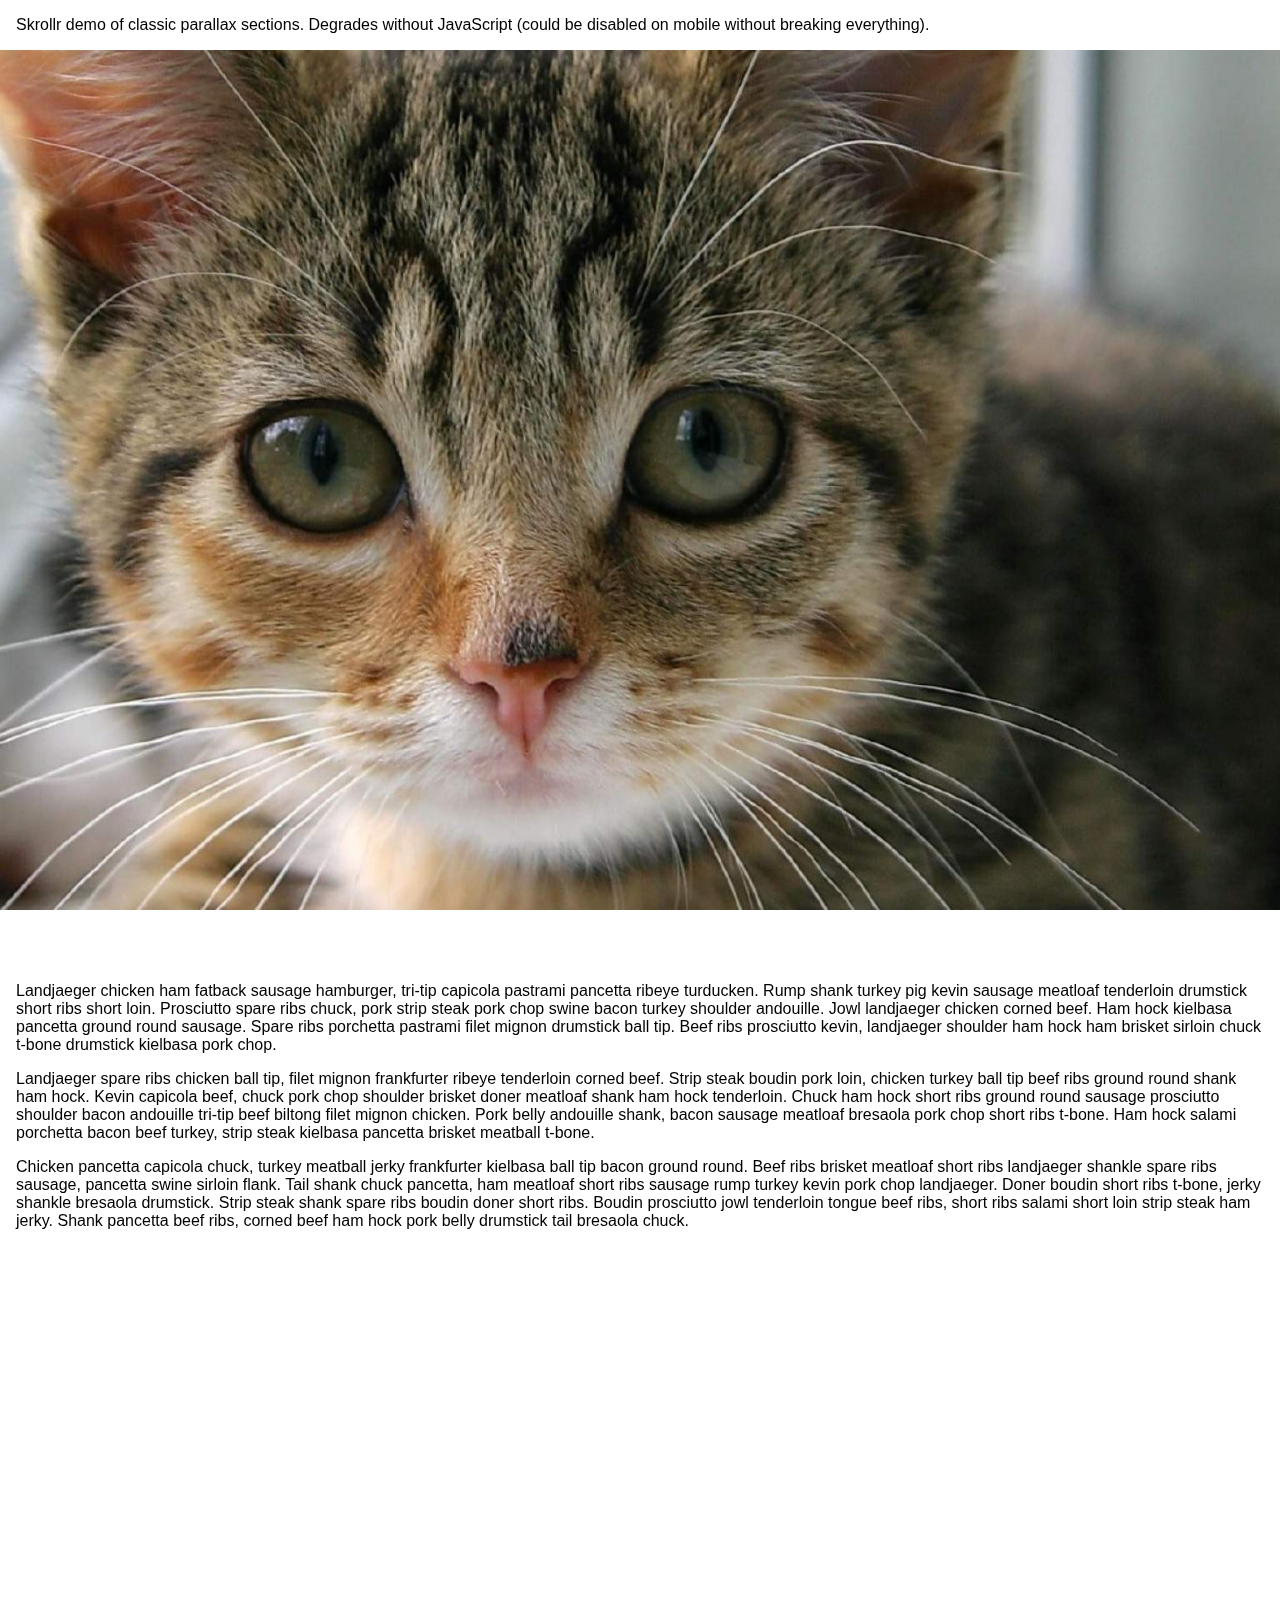
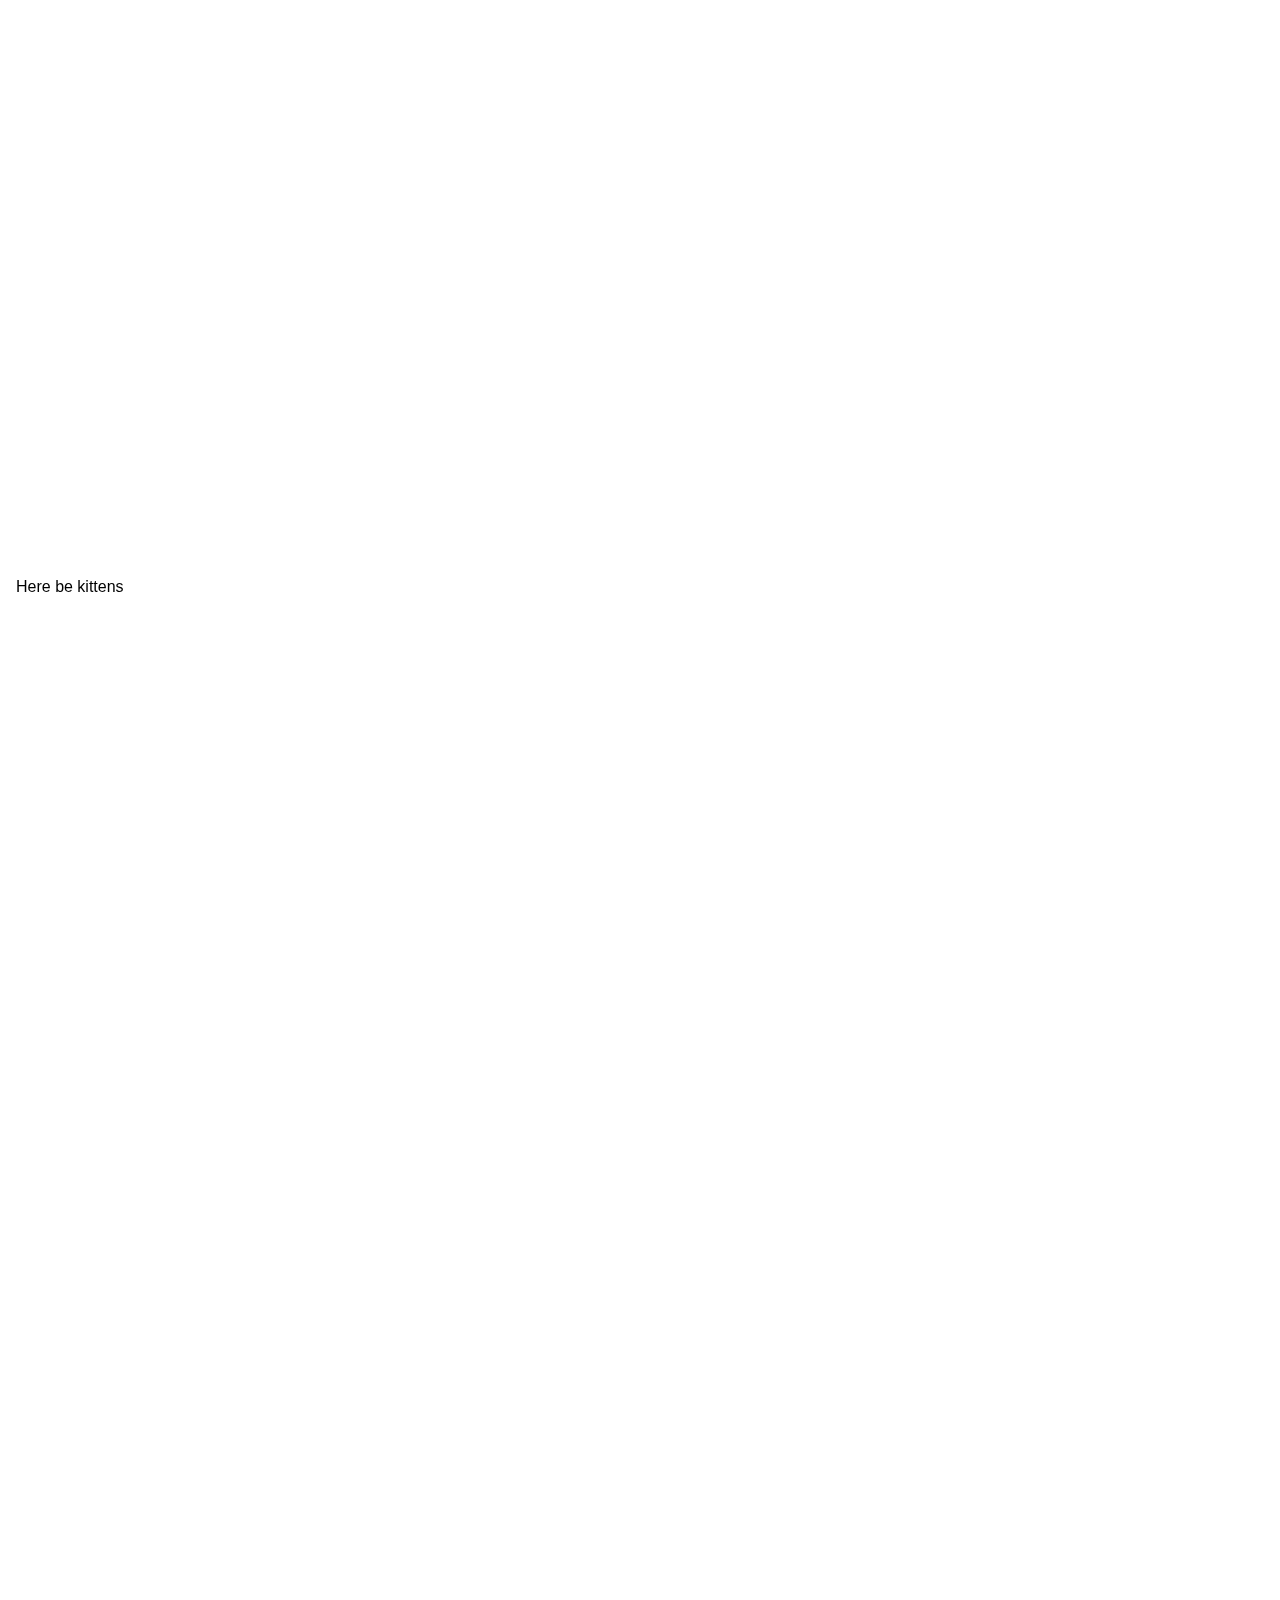
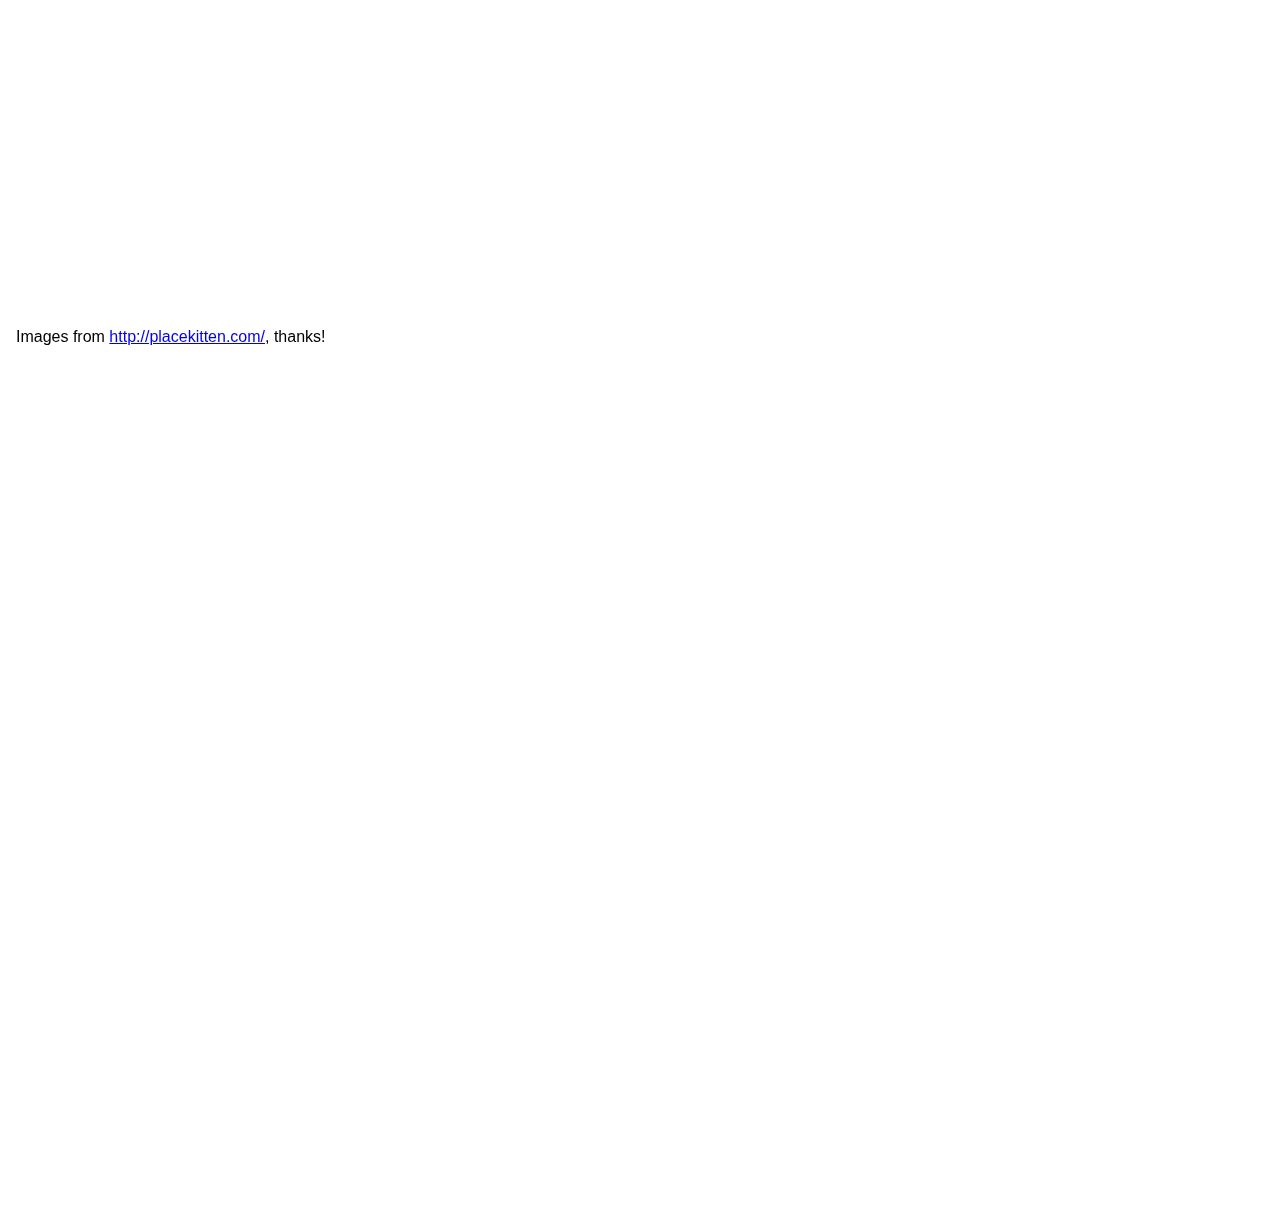
<file: skrollr-master/examples/classic.html>
<!DOCTYPE html>
<html class="no-skrollr">
<head>
	<meta charset="utf-8">

	<meta name="viewport" content="width=device-width, initial-scale=1, user-scalable=no">

	<title>Classic parallax page</title>

	<style type="text/css">
	* {
		padding:0;
		margin:0;
	}

	html, body {
		height:100%;
	}

	.skrollr-desktop body {
		height:100% !important;
	}

	body {
		font-family:sans-serif;
	}

	p {
		margin:1em 0;
	}

	.parallax-image-wrapper {
		position:fixed;
		left:0;
		width:100%;
		overflow:hidden;
	}

	.parallax-image-wrapper-50 {
		height:50%;
		top:-50%;
	}

	.parallax-image-wrapper-100 {
		height:100%;
		top:-100%;
	}

	.parallax-image {
		display:none;
		position:absolute;
		bottom:0;
		left:0;
		width:100%;
		background-repeat:no-repeat;
		background-position:center;
		background-size:cover;
	}

	.parallax-image-50 {
		height:200%;
		top:-50%;
	}

	.parallax-image-100 {
		height:100%;
		top:0;
	}

	.parallax-image.skrollable-between {
		display:block;
	}

	.no-skrollr .parallax-image-wrapper {
		display:none !important;
	}

	#skrollr-body {
		height:100%;
		overflow:visible;
		position:relative;
	}

	.gap {
		background:transparent center no-repeat;
		background-size:cover;
	}

	.skrollr .gap {
		background:transparent !important;
	}

	.gap-50 {
		height:50%;
	}

	.gap-100 {
		height:100%;
	}

	.header, .content {
		background:#fff;
		padding:1em;

		-webkit-box-sizing:border-box;
		-moz-box-sizing:border-box;
		box-sizing:border-box;
	}

	.content-full {
		height:100%;
	}

	#done {
		height:100%;
	}
	</style>
</head>

<body>
	<!--
		We position the images fixed and therefore need to place them outside of #skrollr-body.
		We will then use data-anchor-target to display the correct image matching the current section (.gap element).
	-->

	<div
		class="parallax-image-wrapper parallax-image-wrapper-100"
		data-anchor-target="#dragons + .gap"
		data-bottom-top="transform:translate3d(0px, 200%, 0px)"
		data-top-bottom="transform:translate3d(0px, 0%, 0px)">

		<div
			class="parallax-image parallax-image-100"
			style="background-image:url(images/kitteh1.jpg)"
			data-anchor-target="#dragons + .gap"
			data-bottom-top="transform: translate3d(0px, -80%, 0px);"
			data-top-bottom="transform: translate3d(0px, 80%, 0px);"
		></div>
		<!--the +/-80% translation can be adjusted to control the speed difference of the image-->
	</div>

	<div
		class="parallax-image-wrapper parallax-image-wrapper-100"
		data-anchor-target="#bacons + .gap"
		data-bottom-top="transform:translate3d(0px, 200%, 0px)"
		data-top-bottom="transform:translate3d(0px, 0%, 0px)">

		<div
			class="parallax-image parallax-image-100"
			style="background-image:url(images/kitteh2.jpg)"
			data-anchor-target="#bacons + .gap"
			data-bottom-top="transform: translate3d(0px, -80%, 0px);"
			data-top-bottom="transform: translate3d(0px, 80%, 0px);"
		></div>
	</div>

	<div
		class="parallax-image-wrapper parallax-image-wrapper-50"
		data-anchor-target="#kittens + .gap"
		data-bottom-top="transform:translate3d(0px, 300%, 0px)"
		data-top-bottom="transform:translate3d(0px, 0%, 0px)">

		<div
			class="parallax-image parallax-image-50"
			style="background-image:url(images/kitteh3.jpg)"
			data-anchor-target="#kittens + .gap"
			data-bottom-top="transform: translate3d(0px, -60%, 0px);"
			data-top-bottom="transform: translate3d(0px, 60%, 0px);"
		></div>
	</div>

	<div id="skrollr-body">
		<div class="header" id="dragons">
			Skrollr demo of classic parallax sections. Degrades without JavaScript (could be disabled on mobile without breaking everything).
		</div>
		<div class="gap gap-100" style="background-image:url(images/kitteh1.jpg);"></div>
		<div class="content" id="bacons">
			<p>Landjaeger chicken ham fatback sausage hamburger, tri-tip capicola pastrami pancetta ribeye turducken. Rump shank turkey pig kevin sausage meatloaf tenderloin drumstick short ribs short loin. Prosciutto spare ribs chuck, pork strip steak pork chop swine bacon turkey shoulder andouille. Jowl landjaeger chicken corned beef. Ham hock kielbasa pancetta ground round sausage. Spare ribs porchetta pastrami filet mignon drumstick ball tip. Beef ribs prosciutto kevin, landjaeger shoulder ham hock ham brisket sirloin chuck t-bone drumstick kielbasa pork chop.</p>

			<p>Landjaeger spare ribs chicken ball tip, filet mignon frankfurter ribeye tenderloin corned beef. Strip steak boudin pork loin, chicken turkey ball tip beef ribs ground round shank ham hock. Kevin capicola beef, chuck pork chop shoulder brisket doner meatloaf shank ham hock tenderloin. Chuck ham hock short ribs ground round sausage prosciutto shoulder bacon andouille tri-tip beef biltong filet mignon chicken. Pork belly andouille shank, bacon sausage meatloaf bresaola pork chop short ribs t-bone. Ham hock salami porchetta bacon beef turkey, strip steak kielbasa pancetta brisket meatball t-bone.</p>

			<p>Chicken pancetta capicola chuck, turkey meatball jerky frankfurter kielbasa ball tip bacon ground round. Beef ribs brisket meatloaf short ribs landjaeger shankle spare ribs sausage, pancetta swine sirloin flank. Tail shank chuck pancetta, ham meatloaf short ribs sausage rump turkey kevin pork chop landjaeger. Doner boudin short ribs t-bone, jerky shankle bresaola drumstick. Strip steak shank spare ribs boudin doner short ribs. Boudin prosciutto jowl tenderloin tongue beef ribs, short ribs salami short loin strip steak ham jerky. Shank pancetta beef ribs, corned beef ham hock pork belly drumstick tail bresaola chuck.</p>
		</div>
		<div class="gap gap-100" style="background-image:url(images/kitteh2.jpg);"></div>
		<div class="content content-full" id="kittens">
			Here be kittens
		</div>
		<div class="gap gap-50" style="background-image:url(images/kitteh3.jpg);"></div>
		<div class="content" id="done">
			Images from <a href="http://placekitten.com/attribution.html">http://placekitten.com/</a>, thanks!
		</div>
	</div>

	<script type="text/javascript" src="../dist/skrollr.min.js"></script>
	<script type="text/javascript">
	skrollr.init({
		smoothScrolling: false,
		mobileDeceleration: 0.004
	});
	</script>
</body>

</html>
</file>
<file: skrollr-master/examples/fixed-positioning.css>
/*
 * This file is NOT needed in order to use skrollr.
 * The demo uses it and it may help you as well.
 */


html, body {
	width:100%;
	height:100%;
	padding:0;
	margin:0;
	overflow-x:hidden;
}

.skrollable {
	/*
	 * First-level skrollables are positioned relative to window
	 */
	position:fixed;

	/*
	 * Skrollables by default have a z-index of 100 in order to make it easy to position elements in front/back without changing each skrollable
	 */
	z-index:100;
}

.skrollr-mobile .skrollable {
	/*
		May cause issues on Android default browser (see #331 on GitHub).
	*/
	position:absolute;
}

.skrollable .skrollable {
	/*
	 * Second-level skrollables are positioned relative their parent skrollable
	 */
	position:absolute;
}

.skrollable .skrollable .skrollable {
	/*
	 * Third-level (and below) skrollables are positioned static
	 */
	position:static;
}
</file>
<file: skrollr-master/examples/main.css>
html, body, div, span, p, a, del, em, img, ol, ul, li, fieldset, form, label {
	margin: 0;
	padding: 0;
	border: 0;
	font-size: 100%;
	font: inherit;
	vertical-align: baseline;
}

article, aside, details, figcaption, figure,
footer, header, hgroup, menu, nav, section {
	display: block;
}

html, body {
	line-height: 1;
	min-height:100%;
	font-family:Artial, Verdana, sans-serif;
}

body {
	background: #eeeeee;
	background: -webkit-linear-gradient(top, #eeeeee, #cccccc 100%);
	background: -moz-linear-gradient(top, #eeeeee, #cccccc 100%);
	background: -o-linear-gradient(top, #eeeeee, #cccccc 100%);
	background: -ms-linear-gradient(top, #eeeeee, #cccccc 100%);
	background: linear-gradient(top, #eeeeee, #cccccc 100%);
	background-attachment:fixed;
}

ol, ul {
	list-style: none;
}

p {
	margin:1em 0;
	line-height:1.1em;
}

q {
	font-style:italic;
	color:#333;
}

h1 {
	font-size:2.91em;
	margin:0;
}

h1 > small {
	text-align:right;
	display:inline-block;
	font-size:.71em;
	text-indent:15em;
	color:#444;
}

h2 {
	color:inherit;
	font-size:1.91em;
	margin:2em 0 1em 0;
}

h2:first-child {margin-top:0;}

h3 {
	color:#333;
	font-size:1.41em;
	margin:1em 0;
}

h4 {
	color:#444;
	font-size:1.11em;
	margin:1em 0;
}

#progress {
	height:2%;
	background:#444;
	bottom:0;
	z-index:200;
}

#scrollbar {
	position:fixed;
	right:2px;
	height:50px;
	width:6px;
	background:#444;
	background:rgba(0,0,0,0.6);
	border:1px solid rgba(255,255,255,0.6);
	z-index:300;
	border-radius:3px;
}

.skrollr-desktop #scrollbar {display:none;}

#bg1, #bg2, #bg3 {
	z-index:50;
	top:0;
	left:0;
	width:100%;
	height:100%;
	background:url(images/bubbles.png) repeat 0 0;
}

#bg2 {
	z-index:49;
	background-image:url(images/bubbles2.png);
}

#bg3 {
	z-index:48;
	background-image:url(images/bubbles3.png);
}

#intro {
	width:80%;
	left:50%;
	top:1em;
	margin-left:-40%;
	padding:2em;
	background:#fff;
	text-align:center;
	border-radius:1em;

	-webkit-transform-origin:0 0;
	-moz-transform-origin:0 0;
	-ms-transform-origin:0 0;
	-o-transform-origin:0 0;
	transform-origin:0 0;

	-webkit-box-sizing: border-box;
	-moz-box-sizing: border-box;
	box-sizing: border-box;
}

#intro .arrows {
	font-size:2em;
	color:#09f;
}

#transform {
	width:70%;
	left:50%;
	top:20%;
	margin-left:-35%;
	text-align:center;
	font-size:150%;

	.transform-origin(50%, 50%);
}

#properties {
	width:100%;
	height:100%;
	padding-top:10%;
	text-align:center;

	-webkit-box-sizing: border-box;
	-moz-box-sizing: border-box;
	box-sizing: border-box;
}

#easing_wrapper {
	width:100%;
	height:100%;
}

#easing {
	top:10%;
	width:50%;
	z-index:101;
}

.drop {
	background:#09f;
	font-weight:bold;
	padding:1em;
}

#download {
	width:80%;
	left:10%;
	height:80%;
	padding:3em;
	border:0 solid #222;

	-webkit-box-sizing: border-box;
	-moz-box-sizing: border-box;
	box-sizing: border-box;
}

.twitter-share-button, .twitter-follow-button {
	vertical-align:middle;
}
</file>
<file: style.css>
/* My classes for styling */

.my-5 {margin-top: 7rem !important;}
.my-6 { margin-top: 10rem;}
.my-7 { margin-top:15rem}

body { font-family: 'Josefin Sans', sans-serif;  }
/* navbar osnoven */
nav a { color: white;
font-size: 14px;}
.navbar { background:rgba(107, 103, 103, 0);}
.nav-ul {margin-right: 5%;}
.nav-ul li {margin-right: 25px;}
#HireUs-btn { 
background: linear-gradient(#F83D44, #F83D44);
color: white;
width: 150px;
text-align: center;
}
#HireUs-btn:hover {background-color:rgba(239, 24, 38, 0.417) }
#logo-img2 { display: none;
width: 150px}
#logo-img  img{width: 150px;}
#logo-img2 img{width: 150px;}
/* First slide description  */
.home-page-description { 
color: white;
}
.home-page-description p {
  font-size: 30px; 
}
#meet-the-team-btn {
  background:none;
  color: white;
  font-size: 13px;
  padding: 4% 9%;
}
#meet-the-team-btn:hover { 
  background-color: white;
  color: black;
  transition: 0.5s;
}
#padding-container { 
  padding: 7%;
  margin-top: 40%;
}

/* index first page */
.index-background-container { 
 background: linear-gradient(rgba(22, 26, 27, 0.534),rgb(24, 27, 29)), url('img/bg-home-4de-g-f003213659.jpg');
 background-attachment: fixed;
 height: 90vh;
 background-size: cover;
 background-position: bottom;
 opacity: 0.9;
}
.lap-top-img img{ 
  width: 115%;
  margin-top: 50%;
}
.scrolling-wrapper {
    overflow-x: scroll;
    overflow-y: hidden;
    white-space: nowrap;
}
.card {
  display: inline-block;
} 
/* second slide */
.second-slide-row  h2{ 
    font-size: 35px;
    margin-top: 5%;
}   
.second-slide-row  p{ 
    font-size: 17px;
    line-height: 40px;
}

#color-red-span { color: red;}
#service-btn { 
  background:#FF2C40;
  color: white;
  padding: 2%;
  width: 150px;
}

/* Third slide */
.third-slide-row {
  font-size: 15px;  
  margin-top: 10%;
}
.title-effects { font-size:20px;}
.box-slide-col-padding { 
  padding:3%;
  border-right: 0.5px solid rgba(155, 149, 149, 0.76);
  border-top: 0.5px solidrgba(155, 149, 149, 0.76);
  height: 500px;
}
/* box effects */

.hover-effect { border-top: 0.5px solid rgba(155, 149, 149, 0.76);}
.hover-effect:hover .hidden-text { display:block;}
.hover-effect:hover { 
  background: black;color: white;
  transition: 0.7s;
  background: linear-gradient(rgba(4, 5, 5, 0.883),rgba(17, 18, 19, 0.931)), url('img/img2.jpg');
}
.hidden-text{ display: none;}
/* Slide four */

.font-size-20px {
line-height: 40px;
margin-top: 10%;
}

.arrow-scroll {
  margin-top: 32vh;
}
.arrow-scroll hr {
  width: 60px;
  position: relative;
  right: 51%;
}
.arrow-scroll  i { font-size: 30px;}
.arrow-scroll  i:hover {color: red;}
#circle { 
  height: 30px;
  position: relative;
  bottom: 10vh;
  right: 10vh;
  border: 1px solid rgba(0, 0, 0, 0.568);
  border-radius: 100%;
  width: 30px;
}
/* ipad css */
.ipad {
  border:1px solid rgba(160, 153, 153, 0.637);
  height: 75vh;
  max-height: 75vh;
  margin-left: 8%;
  text-align: center;
  -webkit-border-radius: 40px;
  -moz-border-radius: 40px;
  border-radius: 40px;
  overflow: hidden;
  -webkit-box-shadow: 10px 10px 5px 0px rgba(199,183,199,1);
  -moz-box-shadow: 10px 10px 5px 0px rgba(199,183,199,1);
  box-shadow: 10px 10px 5px 0px rgba(199,183,199,1);
}

.inner-img  img {
  position: relative;
  width: 95%;
}

.border-top-paragraph {
   border-top:3px solid red ;
  width: 40%;
  position: relative;
  
  left: 40%;
  bottom: 6%;}

/* Slide five */

.numbers { 
font-size: 30px;
color: red;
}
.bg-grey { 
background: rgb(213, 213, 216);
padding:8%;
}

.title-five-slide { 
line-height: 3;
margin-top: 10%;
font-size: 2rem;
}


/* Six slide bg-stairs */

.bg-stairs {
background: linear-gradient(rgba(22, 26, 27, 0.534),rgb(24, 27, 29)), url('img/pexels-photo-1695056.jpeg');
height: 100vh;
background-size: cover;
background-position: bottom;
}

#joinUs-btn { 
background:white;
color: rgb(82, 80, 80);
width: 200px;
padding: 1%;
margin-right: 3%;
border:1px solid white;
}

#hireUs-btn {
background:linear-gradient(rgba(248, 51, 61, 0.863),rgb(223, 73, 36));
color: white;
width: 200px;
padding: 1%;
border: none;
}

.title-global-exp h2{
 color: white;
font-size: 50px;
margin-top: 30%;
margin-bottom: 5%;
}




/* service css  */
#service-body {background-color: gainsboro;}
.service-container {
border-right: 3px solid rgba(105, 100, 100, 0.76);
border-left: 3px solid rgba(128, 119, 119, 0.76);
height: 70vh;;
margin-top: 1%;
background: linear-gradient(90deg, rgba(2,0,36,1) 0%, rgba(9,9,121,1) 0%, rgba(107,168,110,1) 46%, rgba(0,212,255,1) 100%);
-webkit-box-shadow: -15px -1px 37px -3px rgba(0,0,0,0.75);
-moz-box-shadow: -15px -1px 37px -3px rgba(0,0,0,0.75);
box-shadow: -15px -1px 37px -3px rgba(0,0,0,0.75);
padding:2%;
}

.service-ul li { 
margin-bottom: 20%; 
margin-top:5%;

}
.service-ul a {
margin-top: 5rem;
font-size: 2rem;
color: rgb(240, 234, 234);
text-decoration: none;
color: rgb(180, 186, 197);
}

#kaseta { width: 100%;}
#service-lista li { margin-bottom: 5%;}
#service-inner {margin-top: 15%; 
margin-right:3%;}
.cool-link::after {
  content: '';
  display: block;
  width: 0;
  height: 8px;
  background: linear-gradient(90deg, rgba(2,0,36,1) 0%, rgba(9,9,121,1) 0%, rgba(107,168,110,1) 46%, rgba(0,212,255,1) 100%);
  transition: width .3s;
}

.cool-link:hover::after {
  width: 40%;
  transition: width .3s;
}
/* team css */


/* work css */


/* hire us  Page css */
.hire-us {
background: linear-gradient(rgba(22, 26, 27, 0.534),rgb(24, 27, 29)), url('img/world.jpg');
height: 100vh;
background-size: contain;
background-position: bottom;
 }

.hire-us-title h1,h3 {
 color: white;
 margin-bottom: 5%;
}
.hire-us-title   a { color: rgb(202, 97, 97); }


/*  ToGle */
.overlay {
  height: 100%;
  width: 0;
  position: fixed;
  z-index: 1;
  top: 0;
  left: 0;
  background-color: rgb(0,0,0);
  background-color: rgba(0,0,0, 0.9);
  overflow-x: hidden;
  transition: 0.5s;
}

.overlay-content {
  position: relative;
  top: 25%;
  width: 100%;
  text-align: center;
  margin-top: 30px;
}

.overlay a {
  padding: 8px;
  text-decoration: none;
  font-size: 36px;
  color: #b63e3e;
  display: block;
  transition: 0.3s;
}

.overlay a:hover, .overlay a:focus {
  color: #f1f1f1;
}

.overlay .closebtn {
  position: absolute;
  top: 20px;
  right: 45px;
  font-size: 60px;
}

@media screen and (max-height: 450px) {
  .overlay a {font-size: 20px}
  .overlay .closebtn {
  font-size: 40px;
  top: 15px;
  right: 35px;
  }
}
#togle-span {display: none;}


/* Media responsive */
@media screen and (max-width: 786px) {  
  .border-top-paragraph { display: none;}
  #padding-container{margin-top: 60%;}

  #togle-span {display: block;}
}
 @media screen and (max-width: 426px) {

  .title-global-exp h2{font-size: 30px;} 
  #kaseta { display: none;}
  #logo-img  img{width: 80px;}
  #logo-img2 img{width: 80px;}
  #joinUs-btn { 
    width: 200px;
    margin-right: 0%;
    margin-bottom: 5%;
  }
  .hire-us { height: 150vh;}
  .home-page-description p {
      font-size: 20px; 
      margin-top: 10%;
  }
  .border-top-paragraph { display: none;}
  .lap-top-img img{ 
  width: 100%;
  margin-top: 50%;
  }
  .arrow-scroll {
    display: none;
  }
  .ipad {
  margin-left: 0%;
  height:45vh;
  margin-bottom: 2%;
  margin-top: 60%;}

  .second-slide-row h2 { 
    font-size: 20px;
    margin-bottom: 10%;
  }
  #HireUs-btn { 
    margin-left: 33%;
    color: white;
    width: 99px;
  }
  .service-container { height: 95vh;}
  .service-ul a { font-size: 20px;}
  .service-ul li { margin-bottom: 5%;}
  #padding-container{margin-top: 230%;}
  .title-effects { font-size:15px;}
  .title-five-slide  { font-size:20px;}

}
</file>
<file: skrollr-master/test/qunit.css>
/**
 * QUnit v1.5.0 - A JavaScript Unit Testing Framework
 *
 * http://docs.jquery.com/QUnit
 *
 * Copyright (c) 2012 John Resig, JÃ¶rn Zaefferer
 * Dual licensed under the MIT (MIT-LICENSE.txt)
 * or GPL (GPL-LICENSE.txt) licenses.
 */

/** Font Family and Sizes */

#qunit-tests, #qunit-header, #qunit-banner, #qunit-testrunner-toolbar, #qunit-userAgent, #qunit-testresult {
    font-family: "Helvetica Neue Light", "HelveticaNeue-Light", "Helvetica Neue", Calibri, Helvetica, Arial, sans-serif;
}

#qunit-testrunner-toolbar, #qunit-userAgent, #qunit-testresult, #qunit-tests li { font-size: small; }
#qunit-tests { font-size: smaller; }


/** Resets */

#qunit-tests, #qunit-tests ol, #qunit-header, #qunit-banner, #qunit-userAgent, #qunit-testresult {
	margin: 0;
	padding: 0;
}


/** Header */

#qunit-header {
	padding: 0.5em 0 0.5em 1em;

	color: #8699a4;
	background-color: #0d3349;

	font-size: 1.5em;
	line-height: 1em;
	font-weight: normal;

	border-radius: 15px 15px 0 0;
	-moz-border-radius: 15px 15px 0 0;
	-webkit-border-top-right-radius: 15px;
	-webkit-border-top-left-radius: 15px;
}

#qunit-header a {
	text-decoration: none;
	color: #c2ccd1;
}

#qunit-header a:hover,
#qunit-header a:focus {
	color: #fff;
}

#qunit-header label {
	display: inline-block;
}

#qunit-banner {
	height: 5px;
}

#qunit-testrunner-toolbar {
	padding: 0.5em 0 0.5em 2em;
	color: #5E740B;
	background-color: #eee;
}

#qunit-userAgent {
	padding: 0.5em 0 0.5em 2.5em;
	background-color: #2b81af;
	color: #fff;
	text-shadow: rgba(0, 0, 0, 0.5) 2px 2px 1px;
}


/** Tests: Pass/Fail */

#qunit-tests {
	list-style-position: inside;
}

#qunit-tests li {
	padding: 0.4em 0.5em 0.4em 2.5em;
	border-bottom: 1px solid #fff;
	list-style-position: inside;
}

#qunit-tests.hidepass li.pass, #qunit-tests.hidepass li.running  {
	display: none;
}

#qunit-tests li strong {
	cursor: pointer;
}

#qunit-tests li a {
	padding: 0.5em;
	color: #c2ccd1;
	text-decoration: none;
}
#qunit-tests li a:hover,
#qunit-tests li a:focus {
	color: #000;
}

#qunit-tests ol {
	margin-top: 0.5em;
	padding: 0.5em;

	background-color: #fff;

	border-radius: 15px;
	-moz-border-radius: 15px;
	-webkit-border-radius: 15px;

	box-shadow: inset 0px 2px 13px #999;
	-moz-box-shadow: inset 0px 2px 13px #999;
	-webkit-box-shadow: inset 0px 2px 13px #999;
}

#qunit-tests table {
	border-collapse: collapse;
	margin-top: .2em;
}

#qunit-tests th {
	text-align: right;
	vertical-align: top;
	padding: 0 .5em 0 0;
}

#qunit-tests td {
	vertical-align: top;
}

#qunit-tests pre {
	margin: 0;
	white-space: pre-wrap;
	word-wrap: break-word;
}

#qunit-tests del {
	background-color: #e0f2be;
	color: #374e0c;
	text-decoration: none;
}

#qunit-tests ins {
	background-color: #ffcaca;
	color: #500;
	text-decoration: none;
}

/*** Test Counts */

#qunit-tests b.counts                       { color: black; }
#qunit-tests b.passed                       { color: #5E740B; }
#qunit-tests b.failed                       { color: #710909; }

#qunit-tests li li {
	margin: 0.5em;
	padding: 0.4em 0.5em 0.4em 0.5em;
	background-color: #fff;
	border-bottom: none;
	list-style-position: inside;
}

/*** Passing Styles */

#qunit-tests li li.pass {
	color: #5E740B;
	background-color: #fff;
	border-left: 26px solid #C6E746;
}

#qunit-tests .pass                          { color: #528CE0; background-color: #D2E0E6; }
#qunit-tests .pass .test-name               { color: #366097; }

#qunit-tests .pass .test-actual,
#qunit-tests .pass .test-expected           { color: #999999; }

#qunit-banner.qunit-pass                    { background-color: #C6E746; }

/*** Failing Styles */

#qunit-tests li li.fail {
	color: #710909;
	background-color: #fff;
	border-left: 26px solid #EE5757;
	white-space: pre;
}

#qunit-tests > li:last-child {
	border-radius: 0 0 15px 15px;
	-moz-border-radius: 0 0 15px 15px;
	-webkit-border-bottom-right-radius: 15px;
	-webkit-border-bottom-left-radius: 15px;
}

#qunit-tests .fail                          { color: #000000; background-color: #EE5757; }
#qunit-tests .fail .test-name,
#qunit-tests .fail .module-name             { color: #000000; }

#qunit-tests .fail .test-actual             { color: #EE5757; }
#qunit-tests .fail .test-expected           { color: green;   }

#qunit-banner.qunit-fail                    { background-color: #EE5757; }


/** Result */

#qunit-testresult {
	padding: 0.5em 0.5em 0.5em 2.5em;

	color: #2b81af;
	background-color: #D2E0E6;

	border-bottom: 1px solid white;
}
#qunit-testresult .module-name {
	font-weight: bold;
}

/** Fixture */

#qunit-fixture {
	position: absolute;
	top: -10000px;
	left: -10000px;
	width: 1000px;
	height: 1000px;
}
</file>
